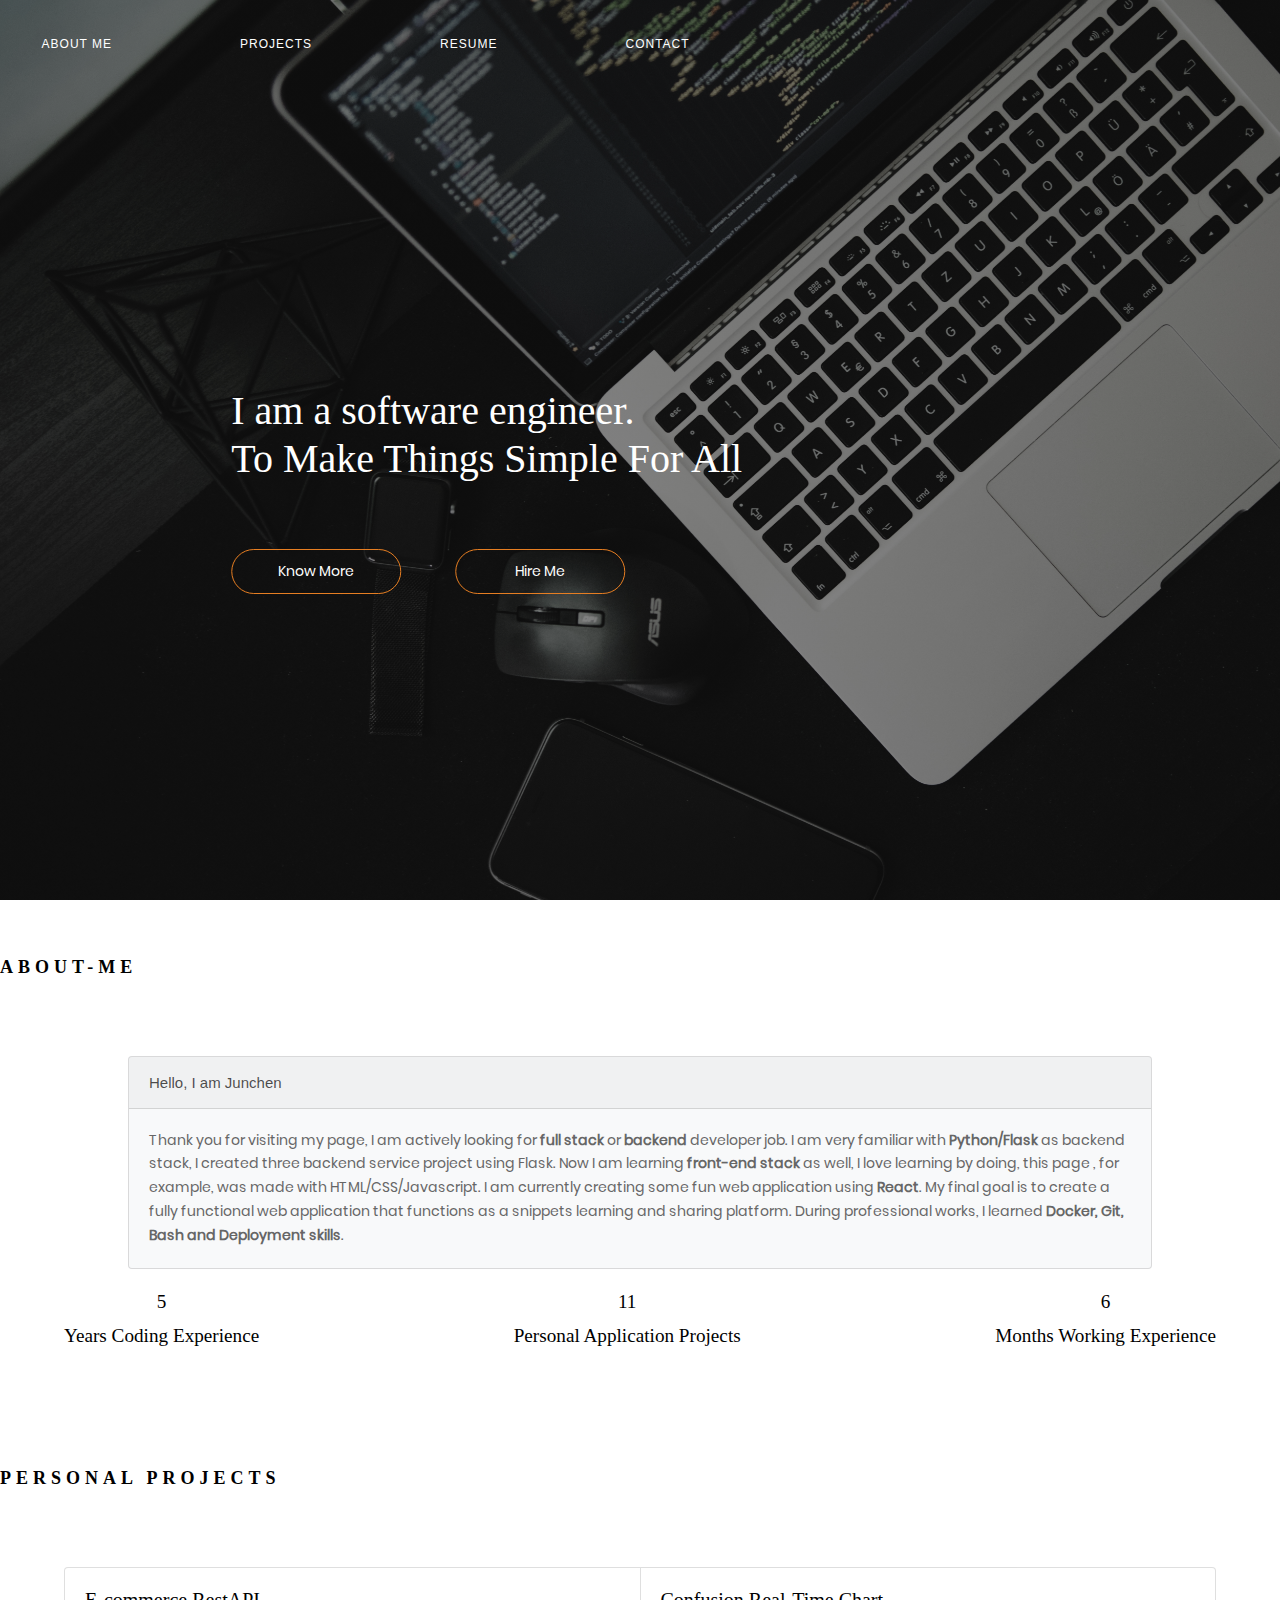
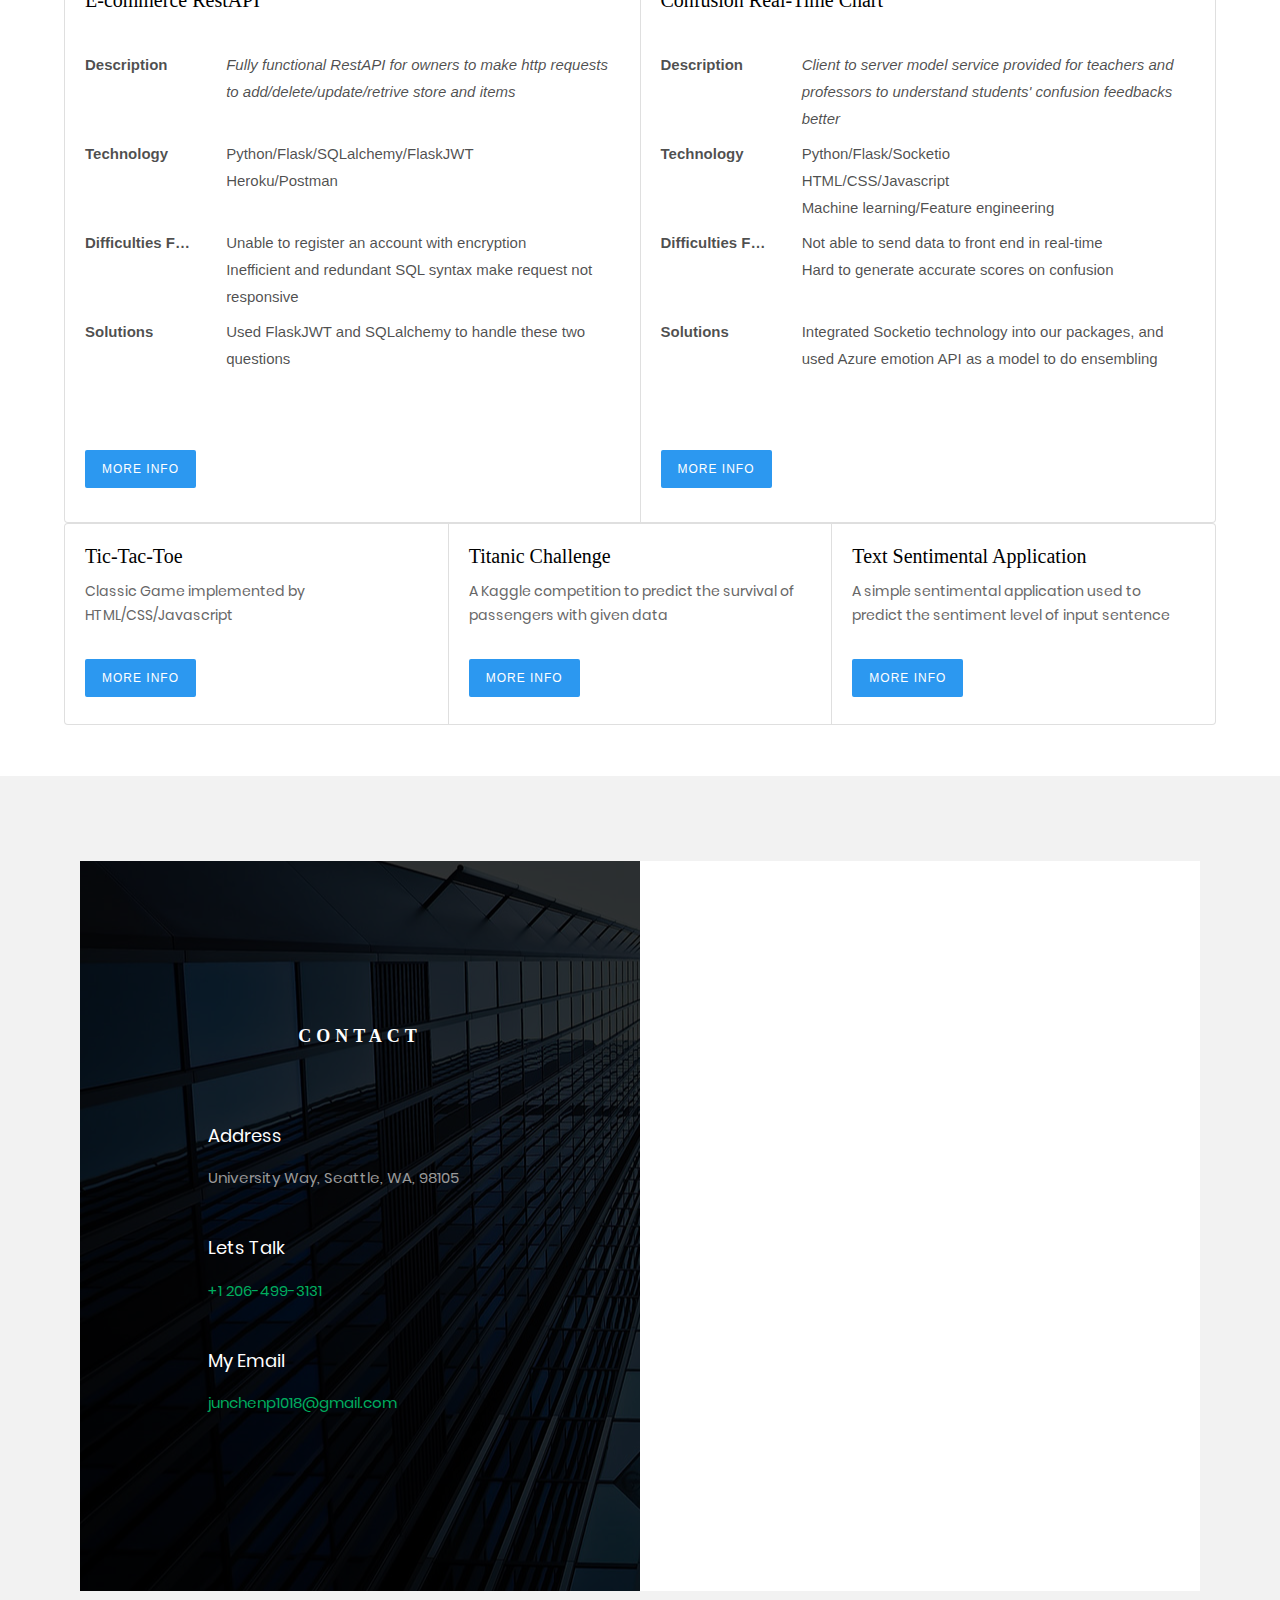
<file: index.html>
<!DOCTYPE html>
<html lang="en">
  <head>
    <meta charset="UTF-8" />
    <meta name="viewport" content="width=device-width, initial-scale=1.0" />
    <meta http-equiv="X-UA-Compatible" content="ie=edge" />
    <title>Junchen's Porfolio</title>
    <link
      rel="stylesheet"
      href="https://stackpath.bootstrapcdn.com/bootstrap/4.3.1/css/bootstrap.min.css"
      integrity="sha384-ggOyR0iXCbMQv3Xipma34MD+dH/1fQ784/j6cY/iJTQUOhcWr7x9JvoRxT2MZw1T"
      crossorigin="anonymous"
    />
    <link rel="stylesheet" type="text/css" href="css/util.css" />
    <link rel="stylesheet" type="text/css" href="css/main.css" />
    <link rel="stylesheet" href="./css/style_vendor.css" />
    <link rel="stylesheet" href="./css/Grid.css" />
    <link rel="stylesheet" href="./css/style.css" />
  </head>
  <body>
    <header>
      <div class="navigation-bar">
        <div class="page-btn">
          <a class="btn btn-me" href="#about-me">About Me</a>
          <a class="btn btn-project" href="#projects">Projects</a>
          <a
            class="btn btn-resume"
            href="./download/JunchenPan_ExtraHop_Resume.pdf"
            target="_blank"
            >Resume</a
          >
          <a class="btn btn-home" href="#contact">Contact</a>
        </div>
        <ul class="social">
          <li>
            <a
              href="https://www.linkedin.com/in/jcp18"
              class="card-icon-link"
              target="_blank"
            >
              <i class="fab fa-linkedin"></i>
            </a>
          </li>
          <li>
            <a href="#" class="card-icon-link">
              <i class="fab fa-instagram"></i>
            </a>
          </li>
          <li>
            <a
              href="https://github.com/HuskyDanny"
              class="card-icon-link"
              target="_blank"
            >
              <i class="fab fa-github"></i>
            </a>
          </li>
          <li>
            <a
              href="https://www.kaggle.com/junchp"
              class="card-icon-link"
              target="_blank"
            >
              <i class="fab fa-kaggle"></i>
            </a>
          </li>
        </ul>
      </div>
      <div class="text-box">
        <h1>I am a software engineer. <br />To Make Things Simple For All</h1>
        <div class="more">
          <a class="hbtn know-more" href="#about-me">Know More</a>
          <a class="hbtn hire-me" href="#contact">Hire Me</a>
        </div>
      </div>
    </header>

    <section class="block" id="about-me">
      <h1 class="colorlib-heading animate-box">About-Me</h1>
      <div
        class="card bg-light mb-3"
        style="max-width:80%;margin-left:auto;margin-right:auto;"
      >
        <div class="card-header">Hello, I am Junchen</div>
        <div class="card-body">
          <p class="card-text">
            Thank you for visiting my page, I am actively looking for
            <strong>full stack</strong> or <strong>backend</strong> developer
            job. I am very familiar with <strong>Python/Flask</strong> as
            backend stack, I created three backend service project using Flask.
            Now I am learning <strong>front-end stack</strong> as well, I love
            learning by doing, this page , for example, was made with
            HTML/CSS/Javascript. I am currently creating some fun web
            application using <strong>React</strong>. My final goal is to create
            a fully functional web application that functions as a snippets
            learning and sharing platform. During professional works, I learned
            <strong>Docker, Git, Bash and Deployment skills</strong>.
          </p>
        </div>
      </div>
      <div class="tag">
        <div class="parts part1" style="font-size:1.5vw;">
          <span>
            <span> 5</span> <br />
            Years Coding Experience
          </span>
          <br />
          <i class="fa fa-laptop"></i>
        </div>
        <div class="parts part2" style="font-size:1.5vw;">
          <span>
            <span>11</span> <br />
            Personal Application Projects
          </span>
          <br />
          <i class="fa fa-network-wired"></i>
        </div>
        <div class="parts part3" style="font-size:1.5vw;">
          <span>
            <span>6</span> <br />
            Months Working Experience
          </span>
          <br />
          <i class="fa fa-clone"></i>
        </div>
      </div>
    </section>

    <section class="block" id="projects">
      <h1 class="colorlib-heading animate-box">Personal Projects</h1>
      <div class="card-group">
        <div class="card">
          <div class="card-body">
            <h5 class="card-title">E-commerce RestAPI</h5>
            <br />
            <dl class="row">
              <dt class="col-sm-3">Description</dt>
              <dd class="col-sm-9">
                <em
                  >Fully functional RestAPI for owners to make http requests to
                  add/delete/update/retrive store and items
                  <br />
                  <br />
                </em>
              </dd>

              <dt class="col-sm-3">Technology</dt>
              <dd class="col-sm-9">
                <ul>
                  <li>Python/Flask/SQLalchemy/FlaskJWT</li>
                  <li>Heroku/Postman</li>
                  <br />
                </ul>
              </dd>

              <dt class="col-sm-3 text-truncate">Difficulties Faced</dt>
              <dd class="col-sm-9">
                <ul>
                  <li>Unable to register an account with encryption</li>
                  <li>
                    Inefficient and redundant SQL syntax make request not
                    responsive
                  </li>
                </ul>
              </dd>

              <dt class="col-sm-3">Solutions</dt>
              <dd class="col-sm-9">
                Used FlaskJWT and SQLalchemy to handle these two questions
                <br />
                <br />
              </dd>
            </dl>

            <button
              type="button"
              class="btn btn-primary"
              data-toggle="button"
              aria-pressed="false"
              autocomplete="off"
              onclick="window.location.href = 'https://github.com/HuskyDanny/Rest_API_Store-Items';"
            >
              More Info
            </button>
          </div>
        </div>

        <div class="card">
          <div class="card-body">
            <h5 class="card-title">Confusion Real-Time Chart</h5>
            <br />
            <dl class="row">
              <dt class="col-sm-3">Description</dt>
              <dd class="col-sm-9">
                <em
                  >Client to server model service provided for teachers and
                  professors to understand students' confusion feedbacks better
                </em>
              </dd>

              <dt class="col-sm-3">Technology</dt>
              <dd class="col-sm-9">
                <ul>
                  <li>Python/Flask/Socketio</li>
                  <li>HTML/CSS/Javascript</li>
                  <li>Machine learning/Feature engineering</li>
                </ul>
              </dd>

              <dt class="col-sm-3 text-truncate">Difficulties Faced</dt>
              <dd class="col-sm-9">
                <ul>
                  <li>Not able to send data to front end in real-time</li>
                  <li>Hard to generate accurate scores on confusion</li>
                  <br />
                </ul>
              </dd>

              <dt class="col-sm-3">Solutions</dt>
              <dd class="col-sm-9">
                Integrated Socketio technology into our packages, and used Azure
                emotion API as a model to do ensembling
                <br />
                <br />
              </dd>
            </dl>

            <button
              type="button"
              class="btn btn-primary"
              data-toggle="button"
              aria-pressed="false"
              autocomplete="off"
              onclick="window.location.href = 'https://github.com/HuskyDanny/Real-Time-Perplexity-Level-Monitoring';"
            >
              More Info
            </button>
          </div>
        </div>
      </div>
      <div class="card-group">
        <div class="card">
          <div class="card-body">
            <h5 class="card-title">Tic-Tac-Toe</h5>
            <p class="card-text">
              Classic Game implemented by HTML/CSS/Javascript
            </p>
            <p class="card-text"></p>

            <button
              type="button"
              class="btn btn-primary"
              data-toggle="button"
              aria-pressed="false"
              autocomplete="off"
              onclick="window.location.href = 'https://github.com/HuskyDanny/tic-tac-toe';"
            >
              More Info
            </button>
          </div>
        </div>
        <div class="card">
          <div class="card-body" id="card-1">
            <h5 class="card-title">Titanic Challenge</h5>
            <p class="card-text">
              A Kaggle competition to predict the survival of passengers with
              given data
            </p>

            <button
              type="button"
              class="btn btn-primary"
              data-toggle="button"
              aria-pressed="false"
              autocomplete="off"
              onclick="window.location.href = './download/Titanic_Challenge.pdf'"
            >
              More Info
            </button>
          </div>
        </div>
        <div class="card">
          <div class="card-body">
            <h5 class="card-title">Text Sentimental Application</h5>
            <p class="card-text">
              A simple sentimental application used to predict the sentiment
              level of input sentence
            </p>
            <p class="card-text"></p>

            <button
              type="button"
              class="btn btn-primary"
              data-toggle="button"
              aria-pressed="false"
              autocomplete="off"
              onclick="window.location.href = 'http://junchenpan.pythonanywhere.com/';"
            >
              More Info
            </button>
          </div>
        </div>
      </div>
    </section>
    <footer class="container-contact100" id="contact">
      <div class="wrap-contact100">
        <form class="contact100-form validate-form">
          <iframe
            src="https://docs.google.com/forms/d/e/1FAIpQLSdK7UJHjorz4khM-fNQn686cd1FUlSZ0jYEufrYnO3LLbulqw/viewform?embedded=true"
            width="640"
            height="611"
            frameborder="0"
            marginheight="0"
            marginwidth="0"
            >Loading...</iframe
          >
        </form>

        <div
          class="contact100-more flex-col-c-m"
          style="background-image: url('images/bg-01.jpg');"
        >
          <h1 class="colorlib-heading animate-box">Contact</h1>
          <div class="flex-w size1 p-b-47">
            <div class="txt1 p-r-25">
              <span class="lnr lnr-map-marker"></span>
            </div>

            <div class="flex-col size2">
              <span class="txt1 p-b-20">
                Address
              </span>

              <span class="txt2">
                University Way, Seattle, WA, 98105
              </span>
            </div>
          </div>

          <div class="dis-flex size1 p-b-47">
            <div class="txt1 p-r-25">
              <span class="lnr lnr-phone-handset"></span>
            </div>

            <div class="flex-col size2">
              <span class="txt1 p-b-20">
                Lets Talk
              </span>

              <span class="txt3">
                +1 206-499-3131
              </span>
            </div>
          </div>

          <div class="dis-flex size1 p-b-47">
            <div class="txt1 p-r-25">
              <span class="lnr lnr-envelope"></span>
            </div>

            <div class="flex-col size2">
              <span class="txt1 p-b-20">
                My Email
              </span>

              <span class="txt3">
                junchenp1018@gmail.com
              </span>
            </div>
          </div>
        </div>
      </div>
    </footer>

    <link
      rel="stylesheet"
      href="https://use.fontawesome.com/releases/v5.8.1/css/all.css"
      integrity="sha384-50oBUHEmvpQ+1lW4y57PTFmhCaXp0ML5d60M1M7uH2+nqUivzIebhndOJK28anvf"
      crossorigin="anonymous"
    />
    <link
      href="https://fonts.googleapis.com/css?family=Lato:300|Montserrat:100"
      rel="stylesheet"
    />
  </body>
</html>
</file>
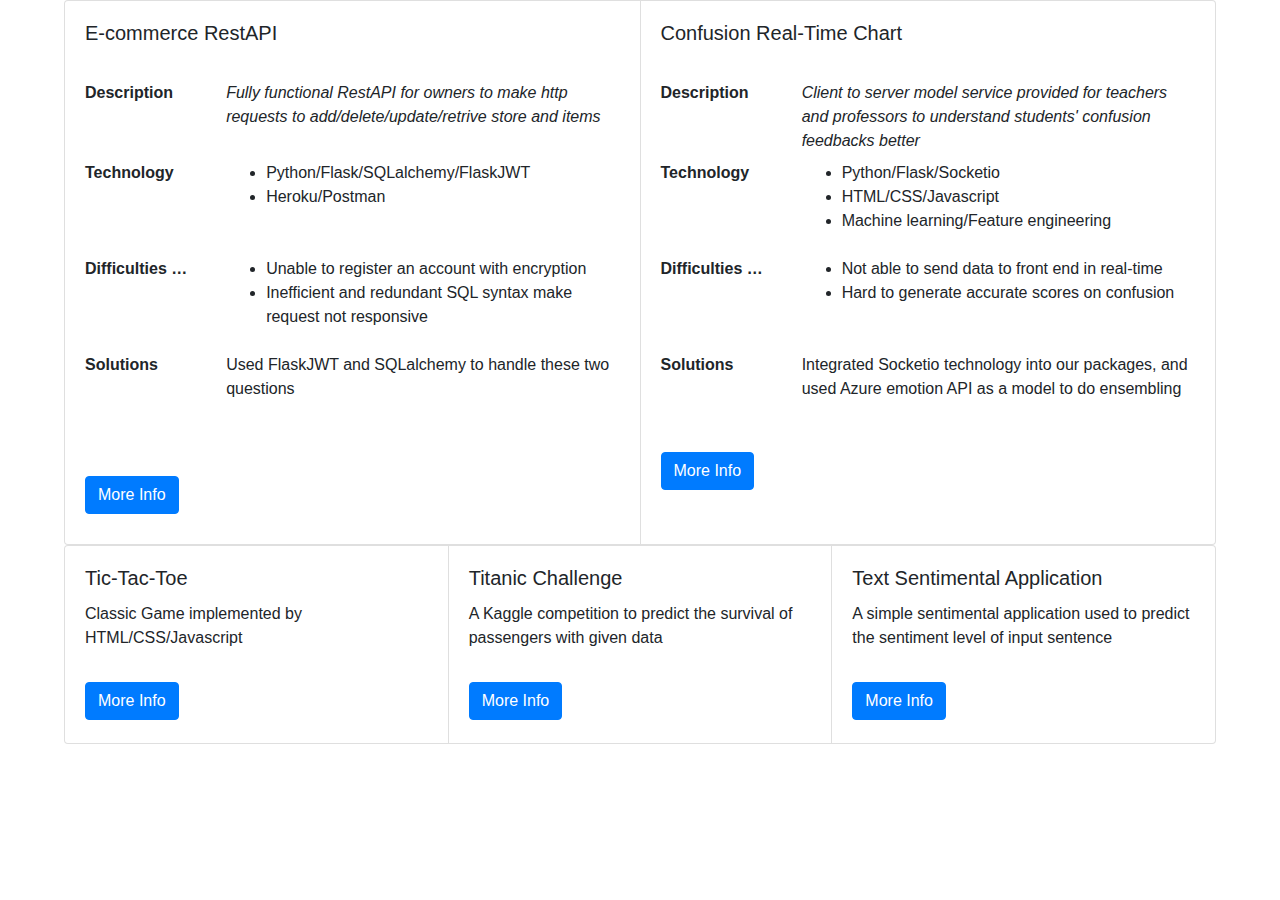
<file: index_test.html>
<!DOCTYPE html>
<html lang="en">
  <head>
    <meta charset="UTF-8" />
    <meta name="viewport" content="width=device-width, initial-scale=1.0" />
    <meta http-equiv="X-UA-Compatible" content="ie=edge" />
    <link
      rel="stylesheet"
      href="https://stackpath.bootstrapcdn.com/bootstrap/4.3.1/css/bootstrap.min.css"
      integrity="sha384-ggOyR0iXCbMQv3Xipma34MD+dH/1fQ784/j6cY/iJTQUOhcWr7x9JvoRxT2MZw1T"
      crossorigin="anonymous"
    />
    <link rel="stylesheet" href="./css/style.css" />
    <title>Document</title>
  </head>
  <body>
    <div class="card-group">
      <div class="card">
        <div class="card-body">
          <h5 class="card-title">E-commerce RestAPI</h5>
          <br />
          <dl class="row">
            <dt class="col-sm-3">Description</dt>
            <dd class="col-sm-9">
              <em
                >Fully functional RestAPI for owners to make http requests to
                add/delete/update/retrive store and items
                <br />
                <br />
              </em>
            </dd>

            <dt class="col-sm-3">Technology</dt>
            <dd class="col-sm-9">
              <ul>
                <li>Python/Flask/SQLalchemy/FlaskJWT</li>
                <li>Heroku/Postman</li>
                <br />
              </ul>
            </dd>

            <dt class="col-sm-3 text-truncate">Difficulties Faced</dt>
            <dd class="col-sm-9">
              <ul>
                <li>Unable to register an account with encryption</li>
                <li>
                  Inefficient and redundant SQL syntax make request not
                  responsive
                </li>
              </ul>
            </dd>

            <dt class="col-sm-3">Solutions</dt>
            <dd class="col-sm-9">
              Used FlaskJWT and SQLalchemy to handle these two questions
              <br />
              <br />
            </dd>
          </dl>

          <button
            type="button"
            class="btn btn-primary"
            data-toggle="button"
            aria-pressed="false"
            autocomplete="off"
            onclick="window.location.href = 'https://github.com/HuskyDanny/Rest_API_Store-Items';"
          >
            More Info
          </button>
        </div>
      </div>

      <div class="card">
        <div class="card-body">
          <h5 class="card-title">Confusion Real-Time Chart</h5>
          <br />
          <dl class="row">
            <dt class="col-sm-3">Description</dt>
            <dd class="col-sm-9">
              <em
                >Client to server model service provided for teachers and
                professors to understand students' confusion feedbacks better
              </em>
            </dd>

            <dt class="col-sm-3">Technology</dt>
            <dd class="col-sm-9">
              <ul>
                <li>Python/Flask/Socketio</li>
                <li>HTML/CSS/Javascript</li>
                <li>Machine learning/Feature engineering</li>
              </ul>
            </dd>

            <dt class="col-sm-3 text-truncate">Difficulties Faced</dt>
            <dd class="col-sm-9">
              <ul>
                <li>Not able to send data to front end in real-time</li>
                <li>Hard to generate accurate scores on confusion</li>
                <br />
              </ul>
            </dd>

            <dt class="col-sm-3">Solutions</dt>
            <dd class="col-sm-9">
              Integrated Socketio technology into our packages, and used Azure
              emotion API as a model to do ensembling
            </dd>
          </dl>

          <button
            type="button"
            class="btn btn-primary"
            data-toggle="button"
            aria-pressed="false"
            autocomplete="off"
            onclick="window.location.href = 'https://github.com/HuskyDanny/Real-Time-Perplexity-Level-Monitoring';"
          >
            More Info
          </button>
        </div>
      </div>
    </div>
    <div class="card-group">
      <div class="card">
        <div class="card-body">
          <h5 class="card-title">Tic-Tac-Toe</h5>
          <p class="card-text">
            Classic Game implemented by HTML/CSS/Javascript
          </p>
          <p class="card-text"></p>

          <button
            type="button"
            class="btn btn-primary"
            data-toggle="button"
            aria-pressed="false"
            autocomplete="off"
            onclick="window.location.href = 'https://github.com/HuskyDanny/tic-tac-toe';"
          >
            More Info
          </button>
        </div>
      </div>
      <div class="card">
        <div class="card-body" id="card-1">
          <h5 class="card-title">Titanic Challenge</h5>
          <p class="card-text">
            A Kaggle competition to predict the survival of passengers with
            given data
          </p>

          <button
            type="button"
            class="btn btn-primary"
            data-toggle="button"
            aria-pressed="false"
            autocomplete="off"
            onclick="window.location.href = './download/Titanic_Challenge.pdf'"
          >
            More Info
          </button>
        </div>
      </div>
      <div class="card">
        <div class="card-body">
          <h5 class="card-title">Text Sentimental Application</h5>
          <p class="card-text">
            A simple sentimental application used to predict the sentiment level
            of input sentence
          </p>
          <p class="card-text"></p>

          <button
            type="button"
            class="btn btn-primary"
            data-toggle="button"
            aria-pressed="false"
            autocomplete="off"
            onclick="window.location.href = 'http://junchenpan.pythonanywhere.com/';"
          >
            More Info
          </button>
        </div>
      </div>
    </div>
  </body>
</html>
</file>
<file: css/util.css>
/*[ FONT SIZE ]
///////////////////////////////////////////////////////////
*/
.fs-1 {font-size: 1px;}
.fs-2 {font-size: 2px;}
.fs-3 {font-size: 3px;}
.fs-4 {font-size: 4px;}
.fs-5 {font-size: 5px;}
.fs-6 {font-size: 6px;}
.fs-7 {font-size: 7px;}
.fs-8 {font-size: 8px;}
.fs-9 {font-size: 9px;}
.fs-10 {font-size: 10px;}
.fs-11 {font-size: 11px;}
.fs-12 {font-size: 12px;}
.fs-13 {font-size: 13px;}
.fs-14 {font-size: 14px;}
.fs-15 {font-size: 15px;}
.fs-16 {font-size: 16px;}
.fs-17 {font-size: 17px;}
.fs-18 {font-size: 18px;}
.fs-19 {font-size: 19px;}
.fs-20 {font-size: 20px;}
.fs-21 {font-size: 21px;}
.fs-22 {font-size: 22px;}
.fs-23 {font-size: 23px;}
.fs-24 {font-size: 24px;}
.fs-25 {font-size: 25px;}
.fs-26 {font-size: 26px;}
.fs-27 {font-size: 27px;}
.fs-28 {font-size: 28px;}
.fs-29 {font-size: 29px;}
.fs-30 {font-size: 30px;}
.fs-31 {font-size: 31px;}
.fs-32 {font-size: 32px;}
.fs-33 {font-size: 33px;}
.fs-34 {font-size: 34px;}
.fs-35 {font-size: 35px;}
.fs-36 {font-size: 36px;}
.fs-37 {font-size: 37px;}
.fs-38 {font-size: 38px;}
.fs-39 {font-size: 39px;}
.fs-40 {font-size: 40px;}
.fs-41 {font-size: 41px;}
.fs-42 {font-size: 42px;}
.fs-43 {font-size: 43px;}
.fs-44 {font-size: 44px;}
.fs-45 {font-size: 45px;}
.fs-46 {font-size: 46px;}
.fs-47 {font-size: 47px;}
.fs-48 {font-size: 48px;}
.fs-49 {font-size: 49px;}
.fs-50 {font-size: 50px;}
.fs-51 {font-size: 51px;}
.fs-52 {font-size: 52px;}
.fs-53 {font-size: 53px;}
.fs-54 {font-size: 54px;}
.fs-55 {font-size: 55px;}
.fs-56 {font-size: 56px;}
.fs-57 {font-size: 57px;}
.fs-58 {font-size: 58px;}
.fs-59 {font-size: 59px;}
.fs-60 {font-size: 60px;}
.fs-61 {font-size: 61px;}
.fs-62 {font-size: 62px;}
.fs-63 {font-size: 63px;}
.fs-64 {font-size: 64px;}
.fs-65 {font-size: 65px;}
.fs-66 {font-size: 66px;}
.fs-67 {font-size: 67px;}
.fs-68 {font-size: 68px;}
.fs-69 {font-size: 69px;}
.fs-70 {font-size: 70px;}
.fs-71 {font-size: 71px;}
.fs-72 {font-size: 72px;}
.fs-73 {font-size: 73px;}
.fs-74 {font-size: 74px;}
.fs-75 {font-size: 75px;}
.fs-76 {font-size: 76px;}
.fs-77 {font-size: 77px;}
.fs-78 {font-size: 78px;}
.fs-79 {font-size: 79px;}
.fs-80 {font-size: 80px;}
.fs-81 {font-size: 81px;}
.fs-82 {font-size: 82px;}
.fs-83 {font-size: 83px;}
.fs-84 {font-size: 84px;}
.fs-85 {font-size: 85px;}
.fs-86 {font-size: 86px;}
.fs-87 {font-size: 87px;}
.fs-88 {font-size: 88px;}
.fs-89 {font-size: 89px;}
.fs-90 {font-size: 90px;}
.fs-91 {font-size: 91px;}
.fs-92 {font-size: 92px;}
.fs-93 {font-size: 93px;}
.fs-94 {font-size: 94px;}
.fs-95 {font-size: 95px;}
.fs-96 {font-size: 96px;}
.fs-97 {font-size: 97px;}
.fs-98 {font-size: 98px;}
.fs-99 {font-size: 99px;}
.fs-100 {font-size: 100px;}
.fs-101 {font-size: 101px;}
.fs-102 {font-size: 102px;}
.fs-103 {font-size: 103px;}
.fs-104 {font-size: 104px;}
.fs-105 {font-size: 105px;}
.fs-106 {font-size: 106px;}
.fs-107 {font-size: 107px;}
.fs-108 {font-size: 108px;}
.fs-109 {font-size: 109px;}
.fs-110 {font-size: 110px;}
.fs-111 {font-size: 111px;}
.fs-112 {font-size: 112px;}
.fs-113 {font-size: 113px;}
.fs-114 {font-size: 114px;}
.fs-115 {font-size: 115px;}
.fs-116 {font-size: 116px;}
.fs-117 {font-size: 117px;}
.fs-118 {font-size: 118px;}
.fs-119 {font-size: 119px;}
.fs-120 {font-size: 120px;}
.fs-121 {font-size: 121px;}
.fs-122 {font-size: 122px;}
.fs-123 {font-size: 123px;}
.fs-124 {font-size: 124px;}
.fs-125 {font-size: 125px;}
.fs-126 {font-size: 126px;}
.fs-127 {font-size: 127px;}
.fs-128 {font-size: 128px;}
.fs-129 {font-size: 129px;}
.fs-130 {font-size: 130px;}
.fs-131 {font-size: 131px;}
.fs-132 {font-size: 132px;}
.fs-133 {font-size: 133px;}
.fs-134 {font-size: 134px;}
.fs-135 {font-size: 135px;}
.fs-136 {font-size: 136px;}
.fs-137 {font-size: 137px;}
.fs-138 {font-size: 138px;}
.fs-139 {font-size: 139px;}
.fs-140 {font-size: 140px;}
.fs-141 {font-size: 141px;}
.fs-142 {font-size: 142px;}
.fs-143 {font-size: 143px;}
.fs-144 {font-size: 144px;}
.fs-145 {font-size: 145px;}
.fs-146 {font-size: 146px;}
.fs-147 {font-size: 147px;}
.fs-148 {font-size: 148px;}
.fs-149 {font-size: 149px;}
.fs-150 {font-size: 150px;}
.fs-151 {font-size: 151px;}
.fs-152 {font-size: 152px;}
.fs-153 {font-size: 153px;}
.fs-154 {font-size: 154px;}
.fs-155 {font-size: 155px;}
.fs-156 {font-size: 156px;}
.fs-157 {font-size: 157px;}
.fs-158 {font-size: 158px;}
.fs-159 {font-size: 159px;}
.fs-160 {font-size: 160px;}
.fs-161 {font-size: 161px;}
.fs-162 {font-size: 162px;}
.fs-163 {font-size: 163px;}
.fs-164 {font-size: 164px;}
.fs-165 {font-size: 165px;}
.fs-166 {font-size: 166px;}
.fs-167 {font-size: 167px;}
.fs-168 {font-size: 168px;}
.fs-169 {font-size: 169px;}
.fs-170 {font-size: 170px;}
.fs-171 {font-size: 171px;}
.fs-172 {font-size: 172px;}
.fs-173 {font-size: 173px;}
.fs-174 {font-size: 174px;}
.fs-175 {font-size: 175px;}
.fs-176 {font-size: 176px;}
.fs-177 {font-size: 177px;}
.fs-178 {font-size: 178px;}
.fs-179 {font-size: 179px;}
.fs-180 {font-size: 180px;}
.fs-181 {font-size: 181px;}
.fs-182 {font-size: 182px;}
.fs-183 {font-size: 183px;}
.fs-184 {font-size: 184px;}
.fs-185 {font-size: 185px;}
.fs-186 {font-size: 186px;}
.fs-187 {font-size: 187px;}
.fs-188 {font-size: 188px;}
.fs-189 {font-size: 189px;}
.fs-190 {font-size: 190px;}
.fs-191 {font-size: 191px;}
.fs-192 {font-size: 192px;}
.fs-193 {font-size: 193px;}
.fs-194 {font-size: 194px;}
.fs-195 {font-size: 195px;}
.fs-196 {font-size: 196px;}
.fs-197 {font-size: 197px;}
.fs-198 {font-size: 198px;}
.fs-199 {font-size: 199px;}
.fs-200 {font-size: 200px;}

/*[ PADDING ]
///////////////////////////////////////////////////////////
*/
.p-t-0 {padding-top: 0px;}
.p-t-1 {padding-top: 1px;}
.p-t-2 {padding-top: 2px;}
.p-t-3 {padding-top: 3px;}
.p-t-4 {padding-top: 4px;}
.p-t-5 {padding-top: 5px;}
.p-t-6 {padding-top: 6px;}
.p-t-7 {padding-top: 7px;}
.p-t-8 {padding-top: 8px;}
.p-t-9 {padding-top: 9px;}
.p-t-10 {padding-top: 10px;}
.p-t-11 {padding-top: 11px;}
.p-t-12 {padding-top: 12px;}
.p-t-13 {padding-top: 13px;}
.p-t-14 {padding-top: 14px;}
.p-t-15 {padding-top: 15px;}
.p-t-16 {padding-top: 16px;}
.p-t-17 {padding-top: 17px;}
.p-t-18 {padding-top: 18px;}
.p-t-19 {padding-top: 19px;}
.p-t-20 {padding-top: 20px;}
.p-t-21 {padding-top: 21px;}
.p-t-22 {padding-top: 22px;}
.p-t-23 {padding-top: 23px;}
.p-t-24 {padding-top: 24px;}
.p-t-25 {padding-top: 25px;}
.p-t-26 {padding-top: 26px;}
.p-t-27 {padding-top: 27px;}
.p-t-28 {padding-top: 28px;}
.p-t-29 {padding-top: 29px;}
.p-t-30 {padding-top: 30px;}
.p-t-31 {padding-top: 31px;}
.p-t-32 {padding-top: 32px;}
.p-t-33 {padding-top: 33px;}
.p-t-34 {padding-top: 34px;}
.p-t-35 {padding-top: 35px;}
.p-t-36 {padding-top: 36px;}
.p-t-37 {padding-top: 37px;}
.p-t-38 {padding-top: 38px;}
.p-t-39 {padding-top: 39px;}
.p-t-40 {padding-top: 40px;}
.p-t-41 {padding-top: 41px;}
.p-t-42 {padding-top: 42px;}
.p-t-43 {padding-top: 43px;}
.p-t-44 {padding-top: 44px;}
.p-t-45 {padding-top: 45px;}
.p-t-46 {padding-top: 46px;}
.p-t-47 {padding-top: 47px;}
.p-t-48 {padding-top: 48px;}
.p-t-49 {padding-top: 49px;}
.p-t-50 {padding-top: 50px;}
.p-t-51 {padding-top: 51px;}
.p-t-52 {padding-top: 52px;}
.p-t-53 {padding-top: 53px;}
.p-t-54 {padding-top: 54px;}
.p-t-55 {padding-top: 55px;}
.p-t-56 {padding-top: 56px;}
.p-t-57 {padding-top: 57px;}
.p-t-58 {padding-top: 58px;}
.p-t-59 {padding-top: 59px;}
.p-t-60 {padding-top: 60px;}
.p-t-61 {padding-top: 61px;}
.p-t-62 {padding-top: 62px;}
.p-t-63 {padding-top: 63px;}
.p-t-64 {padding-top: 64px;}
.p-t-65 {padding-top: 65px;}
.p-t-66 {padding-top: 66px;}
.p-t-67 {padding-top: 67px;}
.p-t-68 {padding-top: 68px;}
.p-t-69 {padding-top: 69px;}
.p-t-70 {padding-top: 70px;}
.p-t-71 {padding-top: 71px;}
.p-t-72 {padding-top: 72px;}
.p-t-73 {padding-top: 73px;}
.p-t-74 {padding-top: 74px;}
.p-t-75 {padding-top: 75px;}
.p-t-76 {padding-top: 76px;}
.p-t-77 {padding-top: 77px;}
.p-t-78 {padding-top: 78px;}
.p-t-79 {padding-top: 79px;}
.p-t-80 {padding-top: 80px;}
.p-t-81 {padding-top: 81px;}
.p-t-82 {padding-top: 82px;}
.p-t-83 {padding-top: 83px;}
.p-t-84 {padding-top: 84px;}
.p-t-85 {padding-top: 85px;}
.p-t-86 {padding-top: 86px;}
.p-t-87 {padding-top: 87px;}
.p-t-88 {padding-top: 88px;}
.p-t-89 {padding-top: 89px;}
.p-t-90 {padding-top: 90px;}
.p-t-91 {padding-top: 91px;}
.p-t-92 {padding-top: 92px;}
.p-t-93 {padding-top: 93px;}
.p-t-94 {padding-top: 94px;}
.p-t-95 {padding-top: 95px;}
.p-t-96 {padding-top: 96px;}
.p-t-97 {padding-top: 97px;}
.p-t-98 {padding-top: 98px;}
.p-t-99 {padding-top: 99px;}
.p-t-100 {padding-top: 100px;}
.p-t-101 {padding-top: 101px;}
.p-t-102 {padding-top: 102px;}
.p-t-103 {padding-top: 103px;}
.p-t-104 {padding-top: 104px;}
.p-t-105 {padding-top: 105px;}
.p-t-106 {padding-top: 106px;}
.p-t-107 {padding-top: 107px;}
.p-t-108 {padding-top: 108px;}
.p-t-109 {padding-top: 109px;}
.p-t-110 {padding-top: 110px;}
.p-t-111 {padding-top: 111px;}
.p-t-112 {padding-top: 112px;}
.p-t-113 {padding-top: 113px;}
.p-t-114 {padding-top: 114px;}
.p-t-115 {padding-top: 115px;}
.p-t-116 {padding-top: 116px;}
.p-t-117 {padding-top: 117px;}
.p-t-118 {padding-top: 118px;}
.p-t-119 {padding-top: 119px;}
.p-t-120 {padding-top: 120px;}
.p-t-121 {padding-top: 121px;}
.p-t-122 {padding-top: 122px;}
.p-t-123 {padding-top: 123px;}
.p-t-124 {padding-top: 124px;}
.p-t-125 {padding-top: 125px;}
.p-t-126 {padding-top: 126px;}
.p-t-127 {padding-top: 127px;}
.p-t-128 {padding-top: 128px;}
.p-t-129 {padding-top: 129px;}
.p-t-130 {padding-top: 130px;}
.p-t-131 {padding-top: 131px;}
.p-t-132 {padding-top: 132px;}
.p-t-133 {padding-top: 133px;}
.p-t-134 {padding-top: 134px;}
.p-t-135 {padding-top: 135px;}
.p-t-136 {padding-top: 136px;}
.p-t-137 {padding-top: 137px;}
.p-t-138 {padding-top: 138px;}
.p-t-139 {padding-top: 139px;}
.p-t-140 {padding-top: 140px;}
.p-t-141 {padding-top: 141px;}
.p-t-142 {padding-top: 142px;}
.p-t-143 {padding-top: 143px;}
.p-t-144 {padding-top: 144px;}
.p-t-145 {padding-top: 145px;}
.p-t-146 {padding-top: 146px;}
.p-t-147 {padding-top: 147px;}
.p-t-148 {padding-top: 148px;}
.p-t-149 {padding-top: 149px;}
.p-t-150 {padding-top: 150px;}
.p-t-151 {padding-top: 151px;}
.p-t-152 {padding-top: 152px;}
.p-t-153 {padding-top: 153px;}
.p-t-154 {padding-top: 154px;}
.p-t-155 {padding-top: 155px;}
.p-t-156 {padding-top: 156px;}
.p-t-157 {padding-top: 157px;}
.p-t-158 {padding-top: 158px;}
.p-t-159 {padding-top: 159px;}
.p-t-160 {padding-top: 160px;}
.p-t-161 {padding-top: 161px;}
.p-t-162 {padding-top: 162px;}
.p-t-163 {padding-top: 163px;}
.p-t-164 {padding-top: 164px;}
.p-t-165 {padding-top: 165px;}
.p-t-166 {padding-top: 166px;}
.p-t-167 {padding-top: 167px;}
.p-t-168 {padding-top: 168px;}
.p-t-169 {padding-top: 169px;}
.p-t-170 {padding-top: 170px;}
.p-t-171 {padding-top: 171px;}
.p-t-172 {padding-top: 172px;}
.p-t-173 {padding-top: 173px;}
.p-t-174 {padding-top: 174px;}
.p-t-175 {padding-top: 175px;}
.p-t-176 {padding-top: 176px;}
.p-t-177 {padding-top: 177px;}
.p-t-178 {padding-top: 178px;}
.p-t-179 {padding-top: 179px;}
.p-t-180 {padding-top: 180px;}
.p-t-181 {padding-top: 181px;}
.p-t-182 {padding-top: 182px;}
.p-t-183 {padding-top: 183px;}
.p-t-184 {padding-top: 184px;}
.p-t-185 {padding-top: 185px;}
.p-t-186 {padding-top: 186px;}
.p-t-187 {padding-top: 187px;}
.p-t-188 {padding-top: 188px;}
.p-t-189 {padding-top: 189px;}
.p-t-190 {padding-top: 190px;}
.p-t-191 {padding-top: 191px;}
.p-t-192 {padding-top: 192px;}
.p-t-193 {padding-top: 193px;}
.p-t-194 {padding-top: 194px;}
.p-t-195 {padding-top: 195px;}
.p-t-196 {padding-top: 196px;}
.p-t-197 {padding-top: 197px;}
.p-t-198 {padding-top: 198px;}
.p-t-199 {padding-top: 199px;}
.p-t-200 {padding-top: 200px;}
.p-t-201 {padding-top: 201px;}
.p-t-202 {padding-top: 202px;}
.p-t-203 {padding-top: 203px;}
.p-t-204 {padding-top: 204px;}
.p-t-205 {padding-top: 205px;}
.p-t-206 {padding-top: 206px;}
.p-t-207 {padding-top: 207px;}
.p-t-208 {padding-top: 208px;}
.p-t-209 {padding-top: 209px;}
.p-t-210 {padding-top: 210px;}
.p-t-211 {padding-top: 211px;}
.p-t-212 {padding-top: 212px;}
.p-t-213 {padding-top: 213px;}
.p-t-214 {padding-top: 214px;}
.p-t-215 {padding-top: 215px;}
.p-t-216 {padding-top: 216px;}
.p-t-217 {padding-top: 217px;}
.p-t-218 {padding-top: 218px;}
.p-t-219 {padding-top: 219px;}
.p-t-220 {padding-top: 220px;}
.p-t-221 {padding-top: 221px;}
.p-t-222 {padding-top: 222px;}
.p-t-223 {padding-top: 223px;}
.p-t-224 {padding-top: 224px;}
.p-t-225 {padding-top: 225px;}
.p-t-226 {padding-top: 226px;}
.p-t-227 {padding-top: 227px;}
.p-t-228 {padding-top: 228px;}
.p-t-229 {padding-top: 229px;}
.p-t-230 {padding-top: 230px;}
.p-t-231 {padding-top: 231px;}
.p-t-232 {padding-top: 232px;}
.p-t-233 {padding-top: 233px;}
.p-t-234 {padding-top: 234px;}
.p-t-235 {padding-top: 235px;}
.p-t-236 {padding-top: 236px;}
.p-t-237 {padding-top: 237px;}
.p-t-238 {padding-top: 238px;}
.p-t-239 {padding-top: 239px;}
.p-t-240 {padding-top: 240px;}
.p-t-241 {padding-top: 241px;}
.p-t-242 {padding-top: 242px;}
.p-t-243 {padding-top: 243px;}
.p-t-244 {padding-top: 244px;}
.p-t-245 {padding-top: 245px;}
.p-t-246 {padding-top: 246px;}
.p-t-247 {padding-top: 247px;}
.p-t-248 {padding-top: 248px;}
.p-t-249 {padding-top: 249px;}
.p-t-250 {padding-top: 250px;}
.p-b-0 {padding-bottom: 0px;}
.p-b-1 {padding-bottom: 1px;}
.p-b-2 {padding-bottom: 2px;}
.p-b-3 {padding-bottom: 3px;}
.p-b-4 {padding-bottom: 4px;}
.p-b-5 {padding-bottom: 5px;}
.p-b-6 {padding-bottom: 6px;}
.p-b-7 {padding-bottom: 7px;}
.p-b-8 {padding-bottom: 8px;}
.p-b-9 {padding-bottom: 9px;}
.p-b-10 {padding-bottom: 10px;}
.p-b-11 {padding-bottom: 11px;}
.p-b-12 {padding-bottom: 12px;}
.p-b-13 {padding-bottom: 13px;}
.p-b-14 {padding-bottom: 14px;}
.p-b-15 {padding-bottom: 15px;}
.p-b-16 {padding-bottom: 16px;}
.p-b-17 {padding-bottom: 17px;}
.p-b-18 {padding-bottom: 18px;}
.p-b-19 {padding-bottom: 19px;}
.p-b-20 {padding-bottom: 20px;}
.p-b-21 {padding-bottom: 21px;}
.p-b-22 {padding-bottom: 22px;}
.p-b-23 {padding-bottom: 23px;}
.p-b-24 {padding-bottom: 24px;}
.p-b-25 {padding-bottom: 25px;}
.p-b-26 {padding-bottom: 26px;}
.p-b-27 {padding-bottom: 27px;}
.p-b-28 {padding-bottom: 28px;}
.p-b-29 {padding-bottom: 29px;}
.p-b-30 {padding-bottom: 30px;}
.p-b-31 {padding-bottom: 31px;}
.p-b-32 {padding-bottom: 32px;}
.p-b-33 {padding-bottom: 33px;}
.p-b-34 {padding-bottom: 34px;}
.p-b-35 {padding-bottom: 35px;}
.p-b-36 {padding-bottom: 36px;}
.p-b-37 {padding-bottom: 37px;}
.p-b-38 {padding-bottom: 38px;}
.p-b-39 {padding-bottom: 39px;}
.p-b-40 {padding-bottom: 40px;}
.p-b-41 {padding-bottom: 41px;}
.p-b-42 {padding-bottom: 42px;}
.p-b-43 {padding-bottom: 43px;}
.p-b-44 {padding-bottom: 44px;}
.p-b-45 {padding-bottom: 45px;}
.p-b-46 {padding-bottom: 46px;}
.p-b-47 {padding-bottom: 47px;}
.p-b-48 {padding-bottom: 48px;}
.p-b-49 {padding-bottom: 49px;}
.p-b-50 {padding-bottom: 50px;}
.p-b-51 {padding-bottom: 51px;}
.p-b-52 {padding-bottom: 52px;}
.p-b-53 {padding-bottom: 53px;}
.p-b-54 {padding-bottom: 54px;}
.p-b-55 {padding-bottom: 55px;}
.p-b-56 {padding-bottom: 56px;}
.p-b-57 {padding-bottom: 57px;}
.p-b-58 {padding-bottom: 58px;}
.p-b-59 {padding-bottom: 59px;}
.p-b-60 {padding-bottom: 60px;}
.p-b-61 {padding-bottom: 61px;}
.p-b-62 {padding-bottom: 62px;}
.p-b-63 {padding-bottom: 63px;}
.p-b-64 {padding-bottom: 64px;}
.p-b-65 {padding-bottom: 65px;}
.p-b-66 {padding-bottom: 66px;}
.p-b-67 {padding-bottom: 67px;}
.p-b-68 {padding-bottom: 68px;}
.p-b-69 {padding-bottom: 69px;}
.p-b-70 {padding-bottom: 70px;}
.p-b-71 {padding-bottom: 71px;}
.p-b-72 {padding-bottom: 72px;}
.p-b-73 {padding-bottom: 73px;}
.p-b-74 {padding-bottom: 74px;}
.p-b-75 {padding-bottom: 75px;}
.p-b-76 {padding-bottom: 76px;}
.p-b-77 {padding-bottom: 77px;}
.p-b-78 {padding-bottom: 78px;}
.p-b-79 {padding-bottom: 79px;}
.p-b-80 {padding-bottom: 80px;}
.p-b-81 {padding-bottom: 81px;}
.p-b-82 {padding-bottom: 82px;}
.p-b-83 {padding-bottom: 83px;}
.p-b-84 {padding-bottom: 84px;}
.p-b-85 {padding-bottom: 85px;}
.p-b-86 {padding-bottom: 86px;}
.p-b-87 {padding-bottom: 87px;}
.p-b-88 {padding-bottom: 88px;}
.p-b-89 {padding-bottom: 89px;}
.p-b-90 {padding-bottom: 90px;}
.p-b-91 {padding-bottom: 91px;}
.p-b-92 {padding-bottom: 92px;}
.p-b-93 {padding-bottom: 93px;}
.p-b-94 {padding-bottom: 94px;}
.p-b-95 {padding-bottom: 95px;}
.p-b-96 {padding-bottom: 96px;}
.p-b-97 {padding-bottom: 97px;}
.p-b-98 {padding-bottom: 98px;}
.p-b-99 {padding-bottom: 99px;}
.p-b-100 {padding-bottom: 100px;}
.p-b-101 {padding-bottom: 101px;}
.p-b-102 {padding-bottom: 102px;}
.p-b-103 {padding-bottom: 103px;}
.p-b-104 {padding-bottom: 104px;}
.p-b-105 {padding-bottom: 105px;}
.p-b-106 {padding-bottom: 106px;}
.p-b-107 {padding-bottom: 107px;}
.p-b-108 {padding-bottom: 108px;}
.p-b-109 {padding-bottom: 109px;}
.p-b-110 {padding-bottom: 110px;}
.p-b-111 {padding-bottom: 111px;}
.p-b-112 {padding-bottom: 112px;}
.p-b-113 {padding-bottom: 113px;}
.p-b-114 {padding-bottom: 114px;}
.p-b-115 {padding-bottom: 115px;}
.p-b-116 {padding-bottom: 116px;}
.p-b-117 {padding-bottom: 117px;}
.p-b-118 {padding-bottom: 118px;}
.p-b-119 {padding-bottom: 119px;}
.p-b-120 {padding-bottom: 120px;}
.p-b-121 {padding-bottom: 121px;}
.p-b-122 {padding-bottom: 122px;}
.p-b-123 {padding-bottom: 123px;}
.p-b-124 {padding-bottom: 124px;}
.p-b-125 {padding-bottom: 125px;}
.p-b-126 {padding-bottom: 126px;}
.p-b-127 {padding-bottom: 127px;}
.p-b-128 {padding-bottom: 128px;}
.p-b-129 {padding-bottom: 129px;}
.p-b-130 {padding-bottom: 130px;}
.p-b-131 {padding-bottom: 131px;}
.p-b-132 {padding-bottom: 132px;}
.p-b-133 {padding-bottom: 133px;}
.p-b-134 {padding-bottom: 134px;}
.p-b-135 {padding-bottom: 135px;}
.p-b-136 {padding-bottom: 136px;}
.p-b-137 {padding-bottom: 137px;}
.p-b-138 {padding-bottom: 138px;}
.p-b-139 {padding-bottom: 139px;}
.p-b-140 {padding-bottom: 140px;}
.p-b-141 {padding-bottom: 141px;}
.p-b-142 {padding-bottom: 142px;}
.p-b-143 {padding-bottom: 143px;}
.p-b-144 {padding-bottom: 144px;}
.p-b-145 {padding-bottom: 145px;}
.p-b-146 {padding-bottom: 146px;}
.p-b-147 {padding-bottom: 147px;}
.p-b-148 {padding-bottom: 148px;}
.p-b-149 {padding-bottom: 149px;}
.p-b-150 {padding-bottom: 150px;}
.p-b-151 {padding-bottom: 151px;}
.p-b-152 {padding-bottom: 152px;}
.p-b-153 {padding-bottom: 153px;}
.p-b-154 {padding-bottom: 154px;}
.p-b-155 {padding-bottom: 155px;}
.p-b-156 {padding-bottom: 156px;}
.p-b-157 {padding-bottom: 157px;}
.p-b-158 {padding-bottom: 158px;}
.p-b-159 {padding-bottom: 159px;}
.p-b-160 {padding-bottom: 160px;}
.p-b-161 {padding-bottom: 161px;}
.p-b-162 {padding-bottom: 162px;}
.p-b-163 {padding-bottom: 163px;}
.p-b-164 {padding-bottom: 164px;}
.p-b-165 {padding-bottom: 165px;}
.p-b-166 {padding-bottom: 166px;}
.p-b-167 {padding-bottom: 167px;}
.p-b-168 {padding-bottom: 168px;}
.p-b-169 {padding-bottom: 169px;}
.p-b-170 {padding-bottom: 170px;}
.p-b-171 {padding-bottom: 171px;}
.p-b-172 {padding-bottom: 172px;}
.p-b-173 {padding-bottom: 173px;}
.p-b-174 {padding-bottom: 174px;}
.p-b-175 {padding-bottom: 175px;}
.p-b-176 {padding-bottom: 176px;}
.p-b-177 {padding-bottom: 177px;}
.p-b-178 {padding-bottom: 178px;}
.p-b-179 {padding-bottom: 179px;}
.p-b-180 {padding-bottom: 180px;}
.p-b-181 {padding-bottom: 181px;}
.p-b-182 {padding-bottom: 182px;}
.p-b-183 {padding-bottom: 183px;}
.p-b-184 {padding-bottom: 184px;}
.p-b-185 {padding-bottom: 185px;}
.p-b-186 {padding-bottom: 186px;}
.p-b-187 {padding-bottom: 187px;}
.p-b-188 {padding-bottom: 188px;}
.p-b-189 {padding-bottom: 189px;}
.p-b-190 {padding-bottom: 190px;}
.p-b-191 {padding-bottom: 191px;}
.p-b-192 {padding-bottom: 192px;}
.p-b-193 {padding-bottom: 193px;}
.p-b-194 {padding-bottom: 194px;}
.p-b-195 {padding-bottom: 195px;}
.p-b-196 {padding-bottom: 196px;}
.p-b-197 {padding-bottom: 197px;}
.p-b-198 {padding-bottom: 198px;}
.p-b-199 {padding-bottom: 199px;}
.p-b-200 {padding-bottom: 200px;}
.p-b-201 {padding-bottom: 201px;}
.p-b-202 {padding-bottom: 202px;}
.p-b-203 {padding-bottom: 203px;}
.p-b-204 {padding-bottom: 204px;}
.p-b-205 {padding-bottom: 205px;}
.p-b-206 {padding-bottom: 206px;}
.p-b-207 {padding-bottom: 207px;}
.p-b-208 {padding-bottom: 208px;}
.p-b-209 {padding-bottom: 209px;}
.p-b-210 {padding-bottom: 210px;}
.p-b-211 {padding-bottom: 211px;}
.p-b-212 {padding-bottom: 212px;}
.p-b-213 {padding-bottom: 213px;}
.p-b-214 {padding-bottom: 214px;}
.p-b-215 {padding-bottom: 215px;}
.p-b-216 {padding-bottom: 216px;}
.p-b-217 {padding-bottom: 217px;}
.p-b-218 {padding-bottom: 218px;}
.p-b-219 {padding-bottom: 219px;}
.p-b-220 {padding-bottom: 220px;}
.p-b-221 {padding-bottom: 221px;}
.p-b-222 {padding-bottom: 222px;}
.p-b-223 {padding-bottom: 223px;}
.p-b-224 {padding-bottom: 224px;}
.p-b-225 {padding-bottom: 225px;}
.p-b-226 {padding-bottom: 226px;}
.p-b-227 {padding-bottom: 227px;}
.p-b-228 {padding-bottom: 228px;}
.p-b-229 {padding-bottom: 229px;}
.p-b-230 {padding-bottom: 230px;}
.p-b-231 {padding-bottom: 231px;}
.p-b-232 {padding-bottom: 232px;}
.p-b-233 {padding-bottom: 233px;}
.p-b-234 {padding-bottom: 234px;}
.p-b-235 {padding-bottom: 235px;}
.p-b-236 {padding-bottom: 236px;}
.p-b-237 {padding-bottom: 237px;}
.p-b-238 {padding-bottom: 238px;}
.p-b-239 {padding-bottom: 239px;}
.p-b-240 {padding-bottom: 240px;}
.p-b-241 {padding-bottom: 241px;}
.p-b-242 {padding-bottom: 242px;}
.p-b-243 {padding-bottom: 243px;}
.p-b-244 {padding-bottom: 244px;}
.p-b-245 {padding-bottom: 245px;}
.p-b-246 {padding-bottom: 246px;}
.p-b-247 {padding-bottom: 247px;}
.p-b-248 {padding-bottom: 248px;}
.p-b-249 {padding-bottom: 249px;}
.p-b-250 {padding-bottom: 250px;}
.p-l-0 {padding-left: 0px;}
.p-l-1 {padding-left: 1px;}
.p-l-2 {padding-left: 2px;}
.p-l-3 {padding-left: 3px;}
.p-l-4 {padding-left: 4px;}
.p-l-5 {padding-left: 5px;}
.p-l-6 {padding-left: 6px;}
.p-l-7 {padding-left: 7px;}
.p-l-8 {padding-left: 8px;}
.p-l-9 {padding-left: 9px;}
.p-l-10 {padding-left: 10px;}
.p-l-11 {padding-left: 11px;}
.p-l-12 {padding-left: 12px;}
.p-l-13 {padding-left: 13px;}
.p-l-14 {padding-left: 14px;}
.p-l-15 {padding-left: 15px;}
.p-l-16 {padding-left: 16px;}
.p-l-17 {padding-left: 17px;}
.p-l-18 {padding-left: 18px;}
.p-l-19 {padding-left: 19px;}
.p-l-20 {padding-left: 20px;}
.p-l-21 {padding-left: 21px;}
.p-l-22 {padding-left: 22px;}
.p-l-23 {padding-left: 23px;}
.p-l-24 {padding-left: 24px;}
.p-l-25 {padding-left: 25px;}
.p-l-26 {padding-left: 26px;}
.p-l-27 {padding-left: 27px;}
.p-l-28 {padding-left: 28px;}
.p-l-29 {padding-left: 29px;}
.p-l-30 {padding-left: 30px;}
.p-l-31 {padding-left: 31px;}
.p-l-32 {padding-left: 32px;}
.p-l-33 {padding-left: 33px;}
.p-l-34 {padding-left: 34px;}
.p-l-35 {padding-left: 35px;}
.p-l-36 {padding-left: 36px;}
.p-l-37 {padding-left: 37px;}
.p-l-38 {padding-left: 38px;}
.p-l-39 {padding-left: 39px;}
.p-l-40 {padding-left: 40px;}
.p-l-41 {padding-left: 41px;}
.p-l-42 {padding-left: 42px;}
.p-l-43 {padding-left: 43px;}
.p-l-44 {padding-left: 44px;}
.p-l-45 {padding-left: 45px;}
.p-l-46 {padding-left: 46px;}
.p-l-47 {padding-left: 47px;}
.p-l-48 {padding-left: 48px;}
.p-l-49 {padding-left: 49px;}
.p-l-50 {padding-left: 50px;}
.p-l-51 {padding-left: 51px;}
.p-l-52 {padding-left: 52px;}
.p-l-53 {padding-left: 53px;}
.p-l-54 {padding-left: 54px;}
.p-l-55 {padding-left: 55px;}
.p-l-56 {padding-left: 56px;}
.p-l-57 {padding-left: 57px;}
.p-l-58 {padding-left: 58px;}
.p-l-59 {padding-left: 59px;}
.p-l-60 {padding-left: 60px;}
.p-l-61 {padding-left: 61px;}
.p-l-62 {padding-left: 62px;}
.p-l-63 {padding-left: 63px;}
.p-l-64 {padding-left: 64px;}
.p-l-65 {padding-left: 65px;}
.p-l-66 {padding-left: 66px;}
.p-l-67 {padding-left: 67px;}
.p-l-68 {padding-left: 68px;}
.p-l-69 {padding-left: 69px;}
.p-l-70 {padding-left: 70px;}
.p-l-71 {padding-left: 71px;}
.p-l-72 {padding-left: 72px;}
.p-l-73 {padding-left: 73px;}
.p-l-74 {padding-left: 74px;}
.p-l-75 {padding-left: 75px;}
.p-l-76 {padding-left: 76px;}
.p-l-77 {padding-left: 77px;}
.p-l-78 {padding-left: 78px;}
.p-l-79 {padding-left: 79px;}
.p-l-80 {padding-left: 80px;}
.p-l-81 {padding-left: 81px;}
.p-l-82 {padding-left: 82px;}
.p-l-83 {padding-left: 83px;}
.p-l-84 {padding-left: 84px;}
.p-l-85 {padding-left: 85px;}
.p-l-86 {padding-left: 86px;}
.p-l-87 {padding-left: 87px;}
.p-l-88 {padding-left: 88px;}
.p-l-89 {padding-left: 89px;}
.p-l-90 {padding-left: 90px;}
.p-l-91 {padding-left: 91px;}
.p-l-92 {padding-left: 92px;}
.p-l-93 {padding-left: 93px;}
.p-l-94 {padding-left: 94px;}
.p-l-95 {padding-left: 95px;}
.p-l-96 {padding-left: 96px;}
.p-l-97 {padding-left: 97px;}
.p-l-98 {padding-left: 98px;}
.p-l-99 {padding-left: 99px;}
.p-l-100 {padding-left: 100px;}
.p-l-101 {padding-left: 101px;}
.p-l-102 {padding-left: 102px;}
.p-l-103 {padding-left: 103px;}
.p-l-104 {padding-left: 104px;}
.p-l-105 {padding-left: 105px;}
.p-l-106 {padding-left: 106px;}
.p-l-107 {padding-left: 107px;}
.p-l-108 {padding-left: 108px;}
.p-l-109 {padding-left: 109px;}
.p-l-110 {padding-left: 110px;}
.p-l-111 {padding-left: 111px;}
.p-l-112 {padding-left: 112px;}
.p-l-113 {padding-left: 113px;}
.p-l-114 {padding-left: 114px;}
.p-l-115 {padding-left: 115px;}
.p-l-116 {padding-left: 116px;}
.p-l-117 {padding-left: 117px;}
.p-l-118 {padding-left: 118px;}
.p-l-119 {padding-left: 119px;}
.p-l-120 {padding-left: 120px;}
.p-l-121 {padding-left: 121px;}
.p-l-122 {padding-left: 122px;}
.p-l-123 {padding-left: 123px;}
.p-l-124 {padding-left: 124px;}
.p-l-125 {padding-left: 125px;}
.p-l-126 {padding-left: 126px;}
.p-l-127 {padding-left: 127px;}
.p-l-128 {padding-left: 128px;}
.p-l-129 {padding-left: 129px;}
.p-l-130 {padding-left: 130px;}
.p-l-131 {padding-left: 131px;}
.p-l-132 {padding-left: 132px;}
.p-l-133 {padding-left: 133px;}
.p-l-134 {padding-left: 134px;}
.p-l-135 {padding-left: 135px;}
.p-l-136 {padding-left: 136px;}
.p-l-137 {padding-left: 137px;}
.p-l-138 {padding-left: 138px;}
.p-l-139 {padding-left: 139px;}
.p-l-140 {padding-left: 140px;}
.p-l-141 {padding-left: 141px;}
.p-l-142 {padding-left: 142px;}
.p-l-143 {padding-left: 143px;}
.p-l-144 {padding-left: 144px;}
.p-l-145 {padding-left: 145px;}
.p-l-146 {padding-left: 146px;}
.p-l-147 {padding-left: 147px;}
.p-l-148 {padding-left: 148px;}
.p-l-149 {padding-left: 149px;}
.p-l-150 {padding-left: 150px;}
.p-l-151 {padding-left: 151px;}
.p-l-152 {padding-left: 152px;}
.p-l-153 {padding-left: 153px;}
.p-l-154 {padding-left: 154px;}
.p-l-155 {padding-left: 155px;}
.p-l-156 {padding-left: 156px;}
.p-l-157 {padding-left: 157px;}
.p-l-158 {padding-left: 158px;}
.p-l-159 {padding-left: 159px;}
.p-l-160 {padding-left: 160px;}
.p-l-161 {padding-left: 161px;}
.p-l-162 {padding-left: 162px;}
.p-l-163 {padding-left: 163px;}
.p-l-164 {padding-left: 164px;}
.p-l-165 {padding-left: 165px;}
.p-l-166 {padding-left: 166px;}
.p-l-167 {padding-left: 167px;}
.p-l-168 {padding-left: 168px;}
.p-l-169 {padding-left: 169px;}
.p-l-170 {padding-left: 170px;}
.p-l-171 {padding-left: 171px;}
.p-l-172 {padding-left: 172px;}
.p-l-173 {padding-left: 173px;}
.p-l-174 {padding-left: 174px;}
.p-l-175 {padding-left: 175px;}
.p-l-176 {padding-left: 176px;}
.p-l-177 {padding-left: 177px;}
.p-l-178 {padding-left: 178px;}
.p-l-179 {padding-left: 179px;}
.p-l-180 {padding-left: 180px;}
.p-l-181 {padding-left: 181px;}
.p-l-182 {padding-left: 182px;}
.p-l-183 {padding-left: 183px;}
.p-l-184 {padding-left: 184px;}
.p-l-185 {padding-left: 185px;}
.p-l-186 {padding-left: 186px;}
.p-l-187 {padding-left: 187px;}
.p-l-188 {padding-left: 188px;}
.p-l-189 {padding-left: 189px;}
.p-l-190 {padding-left: 190px;}
.p-l-191 {padding-left: 191px;}
.p-l-192 {padding-left: 192px;}
.p-l-193 {padding-left: 193px;}
.p-l-194 {padding-left: 194px;}
.p-l-195 {padding-left: 195px;}
.p-l-196 {padding-left: 196px;}
.p-l-197 {padding-left: 197px;}
.p-l-198 {padding-left: 198px;}
.p-l-199 {padding-left: 199px;}
.p-l-200 {padding-left: 200px;}
.p-l-201 {padding-left: 201px;}
.p-l-202 {padding-left: 202px;}
.p-l-203 {padding-left: 203px;}
.p-l-204 {padding-left: 204px;}
.p-l-205 {padding-left: 205px;}
.p-l-206 {padding-left: 206px;}
.p-l-207 {padding-left: 207px;}
.p-l-208 {padding-left: 208px;}
.p-l-209 {padding-left: 209px;}
.p-l-210 {padding-left: 210px;}
.p-l-211 {padding-left: 211px;}
.p-l-212 {padding-left: 212px;}
.p-l-213 {padding-left: 213px;}
.p-l-214 {padding-left: 214px;}
.p-l-215 {padding-left: 215px;}
.p-l-216 {padding-left: 216px;}
.p-l-217 {padding-left: 217px;}
.p-l-218 {padding-left: 218px;}
.p-l-219 {padding-left: 219px;}
.p-l-220 {padding-left: 220px;}
.p-l-221 {padding-left: 221px;}
.p-l-222 {padding-left: 222px;}
.p-l-223 {padding-left: 223px;}
.p-l-224 {padding-left: 224px;}
.p-l-225 {padding-left: 225px;}
.p-l-226 {padding-left: 226px;}
.p-l-227 {padding-left: 227px;}
.p-l-228 {padding-left: 228px;}
.p-l-229 {padding-left: 229px;}
.p-l-230 {padding-left: 230px;}
.p-l-231 {padding-left: 231px;}
.p-l-232 {padding-left: 232px;}
.p-l-233 {padding-left: 233px;}
.p-l-234 {padding-left: 234px;}
.p-l-235 {padding-left: 235px;}
.p-l-236 {padding-left: 236px;}
.p-l-237 {padding-left: 237px;}
.p-l-238 {padding-left: 238px;}
.p-l-239 {padding-left: 239px;}
.p-l-240 {padding-left: 240px;}
.p-l-241 {padding-left: 241px;}
.p-l-242 {padding-left: 242px;}
.p-l-243 {padding-left: 243px;}
.p-l-244 {padding-left: 244px;}
.p-l-245 {padding-left: 245px;}
.p-l-246 {padding-left: 246px;}
.p-l-247 {padding-left: 247px;}
.p-l-248 {padding-left: 248px;}
.p-l-249 {padding-left: 249px;}
.p-l-250 {padding-left: 250px;}
.p-r-0 {padding-right: 0px;}
.p-r-1 {padding-right: 1px;}
.p-r-2 {padding-right: 2px;}
.p-r-3 {padding-right: 3px;}
.p-r-4 {padding-right: 4px;}
.p-r-5 {padding-right: 5px;}
.p-r-6 {padding-right: 6px;}
.p-r-7 {padding-right: 7px;}
.p-r-8 {padding-right: 8px;}
.p-r-9 {padding-right: 9px;}
.p-r-10 {padding-right: 10px;}
.p-r-11 {padding-right: 11px;}
.p-r-12 {padding-right: 12px;}
.p-r-13 {padding-right: 13px;}
.p-r-14 {padding-right: 14px;}
.p-r-15 {padding-right: 15px;}
.p-r-16 {padding-right: 16px;}
.p-r-17 {padding-right: 17px;}
.p-r-18 {padding-right: 18px;}
.p-r-19 {padding-right: 19px;}
.p-r-20 {padding-right: 20px;}
.p-r-21 {padding-right: 21px;}
.p-r-22 {padding-right: 22px;}
.p-r-23 {padding-right: 23px;}
.p-r-24 {padding-right: 24px;}
.p-r-25 {padding-right: 25px;}
.p-r-26 {padding-right: 26px;}
.p-r-27 {padding-right: 27px;}
.p-r-28 {padding-right: 28px;}
.p-r-29 {padding-right: 29px;}
.p-r-30 {padding-right: 30px;}
.p-r-31 {padding-right: 31px;}
.p-r-32 {padding-right: 32px;}
.p-r-33 {padding-right: 33px;}
.p-r-34 {padding-right: 34px;}
.p-r-35 {padding-right: 35px;}
.p-r-36 {padding-right: 36px;}
.p-r-37 {padding-right: 37px;}
.p-r-38 {padding-right: 38px;}
.p-r-39 {padding-right: 39px;}
.p-r-40 {padding-right: 40px;}
.p-r-41 {padding-right: 41px;}
.p-r-42 {padding-right: 42px;}
.p-r-43 {padding-right: 43px;}
.p-r-44 {padding-right: 44px;}
.p-r-45 {padding-right: 45px;}
.p-r-46 {padding-right: 46px;}
.p-r-47 {padding-right: 47px;}
.p-r-48 {padding-right: 48px;}
.p-r-49 {padding-right: 49px;}
.p-r-50 {padding-right: 50px;}
.p-r-51 {padding-right: 51px;}
.p-r-52 {padding-right: 52px;}
.p-r-53 {padding-right: 53px;}
.p-r-54 {padding-right: 54px;}
.p-r-55 {padding-right: 55px;}
.p-r-56 {padding-right: 56px;}
.p-r-57 {padding-right: 57px;}
.p-r-58 {padding-right: 58px;}
.p-r-59 {padding-right: 59px;}
.p-r-60 {padding-right: 60px;}
.p-r-61 {padding-right: 61px;}
.p-r-62 {padding-right: 62px;}
.p-r-63 {padding-right: 63px;}
.p-r-64 {padding-right: 64px;}
.p-r-65 {padding-right: 65px;}
.p-r-66 {padding-right: 66px;}
.p-r-67 {padding-right: 67px;}
.p-r-68 {padding-right: 68px;}
.p-r-69 {padding-right: 69px;}
.p-r-70 {padding-right: 70px;}
.p-r-71 {padding-right: 71px;}
.p-r-72 {padding-right: 72px;}
.p-r-73 {padding-right: 73px;}
.p-r-74 {padding-right: 74px;}
.p-r-75 {padding-right: 75px;}
.p-r-76 {padding-right: 76px;}
.p-r-77 {padding-right: 77px;}
.p-r-78 {padding-right: 78px;}
.p-r-79 {padding-right: 79px;}
.p-r-80 {padding-right: 80px;}
.p-r-81 {padding-right: 81px;}
.p-r-82 {padding-right: 82px;}
.p-r-83 {padding-right: 83px;}
.p-r-84 {padding-right: 84px;}
.p-r-85 {padding-right: 85px;}
.p-r-86 {padding-right: 86px;}
.p-r-87 {padding-right: 87px;}
.p-r-88 {padding-right: 88px;}
.p-r-89 {padding-right: 89px;}
.p-r-90 {padding-right: 90px;}
.p-r-91 {padding-right: 91px;}
.p-r-92 {padding-right: 92px;}
.p-r-93 {padding-right: 93px;}
.p-r-94 {padding-right: 94px;}
.p-r-95 {padding-right: 95px;}
.p-r-96 {padding-right: 96px;}
.p-r-97 {padding-right: 97px;}
.p-r-98 {padding-right: 98px;}
.p-r-99 {padding-right: 99px;}
.p-r-100 {padding-right: 100px;}
.p-r-101 {padding-right: 101px;}
.p-r-102 {padding-right: 102px;}
.p-r-103 {padding-right: 103px;}
.p-r-104 {padding-right: 104px;}
.p-r-105 {padding-right: 105px;}
.p-r-106 {padding-right: 106px;}
.p-r-107 {padding-right: 107px;}
.p-r-108 {padding-right: 108px;}
.p-r-109 {padding-right: 109px;}
.p-r-110 {padding-right: 110px;}
.p-r-111 {padding-right: 111px;}
.p-r-112 {padding-right: 112px;}
.p-r-113 {padding-right: 113px;}
.p-r-114 {padding-right: 114px;}
.p-r-115 {padding-right: 115px;}
.p-r-116 {padding-right: 116px;}
.p-r-117 {padding-right: 117px;}
.p-r-118 {padding-right: 118px;}
.p-r-119 {padding-right: 119px;}
.p-r-120 {padding-right: 120px;}
.p-r-121 {padding-right: 121px;}
.p-r-122 {padding-right: 122px;}
.p-r-123 {padding-right: 123px;}
.p-r-124 {padding-right: 124px;}
.p-r-125 {padding-right: 125px;}
.p-r-126 {padding-right: 126px;}
.p-r-127 {padding-right: 127px;}
.p-r-128 {padding-right: 128px;}
.p-r-129 {padding-right: 129px;}
.p-r-130 {padding-right: 130px;}
.p-r-131 {padding-right: 131px;}
.p-r-132 {padding-right: 132px;}
.p-r-133 {padding-right: 133px;}
.p-r-134 {padding-right: 134px;}
.p-r-135 {padding-right: 135px;}
.p-r-136 {padding-right: 136px;}
.p-r-137 {padding-right: 137px;}
.p-r-138 {padding-right: 138px;}
.p-r-139 {padding-right: 139px;}
.p-r-140 {padding-right: 140px;}
.p-r-141 {padding-right: 141px;}
.p-r-142 {padding-right: 142px;}
.p-r-143 {padding-right: 143px;}
.p-r-144 {padding-right: 144px;}
.p-r-145 {padding-right: 145px;}
.p-r-146 {padding-right: 146px;}
.p-r-147 {padding-right: 147px;}
.p-r-148 {padding-right: 148px;}
.p-r-149 {padding-right: 149px;}
.p-r-150 {padding-right: 150px;}
.p-r-151 {padding-right: 151px;}
.p-r-152 {padding-right: 152px;}
.p-r-153 {padding-right: 153px;}
.p-r-154 {padding-right: 154px;}
.p-r-155 {padding-right: 155px;}
.p-r-156 {padding-right: 156px;}
.p-r-157 {padding-right: 157px;}
.p-r-158 {padding-right: 158px;}
.p-r-159 {padding-right: 159px;}
.p-r-160 {padding-right: 160px;}
.p-r-161 {padding-right: 161px;}
.p-r-162 {padding-right: 162px;}
.p-r-163 {padding-right: 163px;}
.p-r-164 {padding-right: 164px;}
.p-r-165 {padding-right: 165px;}
.p-r-166 {padding-right: 166px;}
.p-r-167 {padding-right: 167px;}
.p-r-168 {padding-right: 168px;}
.p-r-169 {padding-right: 169px;}
.p-r-170 {padding-right: 170px;}
.p-r-171 {padding-right: 171px;}
.p-r-172 {padding-right: 172px;}
.p-r-173 {padding-right: 173px;}
.p-r-174 {padding-right: 174px;}
.p-r-175 {padding-right: 175px;}
.p-r-176 {padding-right: 176px;}
.p-r-177 {padding-right: 177px;}
.p-r-178 {padding-right: 178px;}
.p-r-179 {padding-right: 179px;}
.p-r-180 {padding-right: 180px;}
.p-r-181 {padding-right: 181px;}
.p-r-182 {padding-right: 182px;}
.p-r-183 {padding-right: 183px;}
.p-r-184 {padding-right: 184px;}
.p-r-185 {padding-right: 185px;}
.p-r-186 {padding-right: 186px;}
.p-r-187 {padding-right: 187px;}
.p-r-188 {padding-right: 188px;}
.p-r-189 {padding-right: 189px;}
.p-r-190 {padding-right: 190px;}
.p-r-191 {padding-right: 191px;}
.p-r-192 {padding-right: 192px;}
.p-r-193 {padding-right: 193px;}
.p-r-194 {padding-right: 194px;}
.p-r-195 {padding-right: 195px;}
.p-r-196 {padding-right: 196px;}
.p-r-197 {padding-right: 197px;}
.p-r-198 {padding-right: 198px;}
.p-r-199 {padding-right: 199px;}
.p-r-200 {padding-right: 200px;}
.p-r-201 {padding-right: 201px;}
.p-r-202 {padding-right: 202px;}
.p-r-203 {padding-right: 203px;}
.p-r-204 {padding-right: 204px;}
.p-r-205 {padding-right: 205px;}
.p-r-206 {padding-right: 206px;}
.p-r-207 {padding-right: 207px;}
.p-r-208 {padding-right: 208px;}
.p-r-209 {padding-right: 209px;}
.p-r-210 {padding-right: 210px;}
.p-r-211 {padding-right: 211px;}
.p-r-212 {padding-right: 212px;}
.p-r-213 {padding-right: 213px;}
.p-r-214 {padding-right: 214px;}
.p-r-215 {padding-right: 215px;}
.p-r-216 {padding-right: 216px;}
.p-r-217 {padding-right: 217px;}
.p-r-218 {padding-right: 218px;}
.p-r-219 {padding-right: 219px;}
.p-r-220 {padding-right: 220px;}
.p-r-221 {padding-right: 221px;}
.p-r-222 {padding-right: 222px;}
.p-r-223 {padding-right: 223px;}
.p-r-224 {padding-right: 224px;}
.p-r-225 {padding-right: 225px;}
.p-r-226 {padding-right: 226px;}
.p-r-227 {padding-right: 227px;}
.p-r-228 {padding-right: 228px;}
.p-r-229 {padding-right: 229px;}
.p-r-230 {padding-right: 230px;}
.p-r-231 {padding-right: 231px;}
.p-r-232 {padding-right: 232px;}
.p-r-233 {padding-right: 233px;}
.p-r-234 {padding-right: 234px;}
.p-r-235 {padding-right: 235px;}
.p-r-236 {padding-right: 236px;}
.p-r-237 {padding-right: 237px;}
.p-r-238 {padding-right: 238px;}
.p-r-239 {padding-right: 239px;}
.p-r-240 {padding-right: 240px;}
.p-r-241 {padding-right: 241px;}
.p-r-242 {padding-right: 242px;}
.p-r-243 {padding-right: 243px;}
.p-r-244 {padding-right: 244px;}
.p-r-245 {padding-right: 245px;}
.p-r-246 {padding-right: 246px;}
.p-r-247 {padding-right: 247px;}
.p-r-248 {padding-right: 248px;}
.p-r-249 {padding-right: 249px;}
.p-r-250 {padding-right: 250px;}

/*[ MARGIN ]
///////////////////////////////////////////////////////////
*/
.m-t-0 {margin-top: 0px;}
.m-t-1 {margin-top: 1px;}
.m-t-2 {margin-top: 2px;}
.m-t-3 {margin-top: 3px;}
.m-t-4 {margin-top: 4px;}
.m-t-5 {margin-top: 5px;}
.m-t-6 {margin-top: 6px;}
.m-t-7 {margin-top: 7px;}
.m-t-8 {margin-top: 8px;}
.m-t-9 {margin-top: 9px;}
.m-t-10 {margin-top: 10px;}
.m-t-11 {margin-top: 11px;}
.m-t-12 {margin-top: 12px;}
.m-t-13 {margin-top: 13px;}
.m-t-14 {margin-top: 14px;}
.m-t-15 {margin-top: 15px;}
.m-t-16 {margin-top: 16px;}
.m-t-17 {margin-top: 17px;}
.m-t-18 {margin-top: 18px;}
.m-t-19 {margin-top: 19px;}
.m-t-20 {margin-top: 20px;}
.m-t-21 {margin-top: 21px;}
.m-t-22 {margin-top: 22px;}
.m-t-23 {margin-top: 23px;}
.m-t-24 {margin-top: 24px;}
.m-t-25 {margin-top: 25px;}
.m-t-26 {margin-top: 26px;}
.m-t-27 {margin-top: 27px;}
.m-t-28 {margin-top: 28px;}
.m-t-29 {margin-top: 29px;}
.m-t-30 {margin-top: 30px;}
.m-t-31 {margin-top: 31px;}
.m-t-32 {margin-top: 32px;}
.m-t-33 {margin-top: 33px;}
.m-t-34 {margin-top: 34px;}
.m-t-35 {margin-top: 35px;}
.m-t-36 {margin-top: 36px;}
.m-t-37 {margin-top: 37px;}
.m-t-38 {margin-top: 38px;}
.m-t-39 {margin-top: 39px;}
.m-t-40 {margin-top: 40px;}
.m-t-41 {margin-top: 41px;}
.m-t-42 {margin-top: 42px;}
.m-t-43 {margin-top: 43px;}
.m-t-44 {margin-top: 44px;}
.m-t-45 {margin-top: 45px;}
.m-t-46 {margin-top: 46px;}
.m-t-47 {margin-top: 47px;}
.m-t-48 {margin-top: 48px;}
.m-t-49 {margin-top: 49px;}
.m-t-50 {margin-top: 50px;}
.m-t-51 {margin-top: 51px;}
.m-t-52 {margin-top: 52px;}
.m-t-53 {margin-top: 53px;}
.m-t-54 {margin-top: 54px;}
.m-t-55 {margin-top: 55px;}
.m-t-56 {margin-top: 56px;}
.m-t-57 {margin-top: 57px;}
.m-t-58 {margin-top: 58px;}
.m-t-59 {margin-top: 59px;}
.m-t-60 {margin-top: 60px;}
.m-t-61 {margin-top: 61px;}
.m-t-62 {margin-top: 62px;}
.m-t-63 {margin-top: 63px;}
.m-t-64 {margin-top: 64px;}
.m-t-65 {margin-top: 65px;}
.m-t-66 {margin-top: 66px;}
.m-t-67 {margin-top: 67px;}
.m-t-68 {margin-top: 68px;}
.m-t-69 {margin-top: 69px;}
.m-t-70 {margin-top: 70px;}
.m-t-71 {margin-top: 71px;}
.m-t-72 {margin-top: 72px;}
.m-t-73 {margin-top: 73px;}
.m-t-74 {margin-top: 74px;}
.m-t-75 {margin-top: 75px;}
.m-t-76 {margin-top: 76px;}
.m-t-77 {margin-top: 77px;}
.m-t-78 {margin-top: 78px;}
.m-t-79 {margin-top: 79px;}
.m-t-80 {margin-top: 80px;}
.m-t-81 {margin-top: 81px;}
.m-t-82 {margin-top: 82px;}
.m-t-83 {margin-top: 83px;}
.m-t-84 {margin-top: 84px;}
.m-t-85 {margin-top: 85px;}
.m-t-86 {margin-top: 86px;}
.m-t-87 {margin-top: 87px;}
.m-t-88 {margin-top: 88px;}
.m-t-89 {margin-top: 89px;}
.m-t-90 {margin-top: 90px;}
.m-t-91 {margin-top: 91px;}
.m-t-92 {margin-top: 92px;}
.m-t-93 {margin-top: 93px;}
.m-t-94 {margin-top: 94px;}
.m-t-95 {margin-top: 95px;}
.m-t-96 {margin-top: 96px;}
.m-t-97 {margin-top: 97px;}
.m-t-98 {margin-top: 98px;}
.m-t-99 {margin-top: 99px;}
.m-t-100 {margin-top: 100px;}
.m-t-101 {margin-top: 101px;}
.m-t-102 {margin-top: 102px;}
.m-t-103 {margin-top: 103px;}
.m-t-104 {margin-top: 104px;}
.m-t-105 {margin-top: 105px;}
.m-t-106 {margin-top: 106px;}
.m-t-107 {margin-top: 107px;}
.m-t-108 {margin-top: 108px;}
.m-t-109 {margin-top: 109px;}
.m-t-110 {margin-top: 110px;}
.m-t-111 {margin-top: 111px;}
.m-t-112 {margin-top: 112px;}
.m-t-113 {margin-top: 113px;}
.m-t-114 {margin-top: 114px;}
.m-t-115 {margin-top: 115px;}
.m-t-116 {margin-top: 116px;}
.m-t-117 {margin-top: 117px;}
.m-t-118 {margin-top: 118px;}
.m-t-119 {margin-top: 119px;}
.m-t-120 {margin-top: 120px;}
.m-t-121 {margin-top: 121px;}
.m-t-122 {margin-top: 122px;}
.m-t-123 {margin-top: 123px;}
.m-t-124 {margin-top: 124px;}
.m-t-125 {margin-top: 125px;}
.m-t-126 {margin-top: 126px;}
.m-t-127 {margin-top: 127px;}
.m-t-128 {margin-top: 128px;}
.m-t-129 {margin-top: 129px;}
.m-t-130 {margin-top: 130px;}
.m-t-131 {margin-top: 131px;}
.m-t-132 {margin-top: 132px;}
.m-t-133 {margin-top: 133px;}
.m-t-134 {margin-top: 134px;}
.m-t-135 {margin-top: 135px;}
.m-t-136 {margin-top: 136px;}
.m-t-137 {margin-top: 137px;}
.m-t-138 {margin-top: 138px;}
.m-t-139 {margin-top: 139px;}
.m-t-140 {margin-top: 140px;}
.m-t-141 {margin-top: 141px;}
.m-t-142 {margin-top: 142px;}
.m-t-143 {margin-top: 143px;}
.m-t-144 {margin-top: 144px;}
.m-t-145 {margin-top: 145px;}
.m-t-146 {margin-top: 146px;}
.m-t-147 {margin-top: 147px;}
.m-t-148 {margin-top: 148px;}
.m-t-149 {margin-top: 149px;}
.m-t-150 {margin-top: 150px;}
.m-t-151 {margin-top: 151px;}
.m-t-152 {margin-top: 152px;}
.m-t-153 {margin-top: 153px;}
.m-t-154 {margin-top: 154px;}
.m-t-155 {margin-top: 155px;}
.m-t-156 {margin-top: 156px;}
.m-t-157 {margin-top: 157px;}
.m-t-158 {margin-top: 158px;}
.m-t-159 {margin-top: 159px;}
.m-t-160 {margin-top: 160px;}
.m-t-161 {margin-top: 161px;}
.m-t-162 {margin-top: 162px;}
.m-t-163 {margin-top: 163px;}
.m-t-164 {margin-top: 164px;}
.m-t-165 {margin-top: 165px;}
.m-t-166 {margin-top: 166px;}
.m-t-167 {margin-top: 167px;}
.m-t-168 {margin-top: 168px;}
.m-t-169 {margin-top: 169px;}
.m-t-170 {margin-top: 170px;}
.m-t-171 {margin-top: 171px;}
.m-t-172 {margin-top: 172px;}
.m-t-173 {margin-top: 173px;}
.m-t-174 {margin-top: 174px;}
.m-t-175 {margin-top: 175px;}
.m-t-176 {margin-top: 176px;}
.m-t-177 {margin-top: 177px;}
.m-t-178 {margin-top: 178px;}
.m-t-179 {margin-top: 179px;}
.m-t-180 {margin-top: 180px;}
.m-t-181 {margin-top: 181px;}
.m-t-182 {margin-top: 182px;}
.m-t-183 {margin-top: 183px;}
.m-t-184 {margin-top: 184px;}
.m-t-185 {margin-top: 185px;}
.m-t-186 {margin-top: 186px;}
.m-t-187 {margin-top: 187px;}
.m-t-188 {margin-top: 188px;}
.m-t-189 {margin-top: 189px;}
.m-t-190 {margin-top: 190px;}
.m-t-191 {margin-top: 191px;}
.m-t-192 {margin-top: 192px;}
.m-t-193 {margin-top: 193px;}
.m-t-194 {margin-top: 194px;}
.m-t-195 {margin-top: 195px;}
.m-t-196 {margin-top: 196px;}
.m-t-197 {margin-top: 197px;}
.m-t-198 {margin-top: 198px;}
.m-t-199 {margin-top: 199px;}
.m-t-200 {margin-top: 200px;}
.m-t-201 {margin-top: 201px;}
.m-t-202 {margin-top: 202px;}
.m-t-203 {margin-top: 203px;}
.m-t-204 {margin-top: 204px;}
.m-t-205 {margin-top: 205px;}
.m-t-206 {margin-top: 206px;}
.m-t-207 {margin-top: 207px;}
.m-t-208 {margin-top: 208px;}
.m-t-209 {margin-top: 209px;}
.m-t-210 {margin-top: 210px;}
.m-t-211 {margin-top: 211px;}
.m-t-212 {margin-top: 212px;}
.m-t-213 {margin-top: 213px;}
.m-t-214 {margin-top: 214px;}
.m-t-215 {margin-top: 215px;}
.m-t-216 {margin-top: 216px;}
.m-t-217 {margin-top: 217px;}
.m-t-218 {margin-top: 218px;}
.m-t-219 {margin-top: 219px;}
.m-t-220 {margin-top: 220px;}
.m-t-221 {margin-top: 221px;}
.m-t-222 {margin-top: 222px;}
.m-t-223 {margin-top: 223px;}
.m-t-224 {margin-top: 224px;}
.m-t-225 {margin-top: 225px;}
.m-t-226 {margin-top: 226px;}
.m-t-227 {margin-top: 227px;}
.m-t-228 {margin-top: 228px;}
.m-t-229 {margin-top: 229px;}
.m-t-230 {margin-top: 230px;}
.m-t-231 {margin-top: 231px;}
.m-t-232 {margin-top: 232px;}
.m-t-233 {margin-top: 233px;}
.m-t-234 {margin-top: 234px;}
.m-t-235 {margin-top: 235px;}
.m-t-236 {margin-top: 236px;}
.m-t-237 {margin-top: 237px;}
.m-t-238 {margin-top: 238px;}
.m-t-239 {margin-top: 239px;}
.m-t-240 {margin-top: 240px;}
.m-t-241 {margin-top: 241px;}
.m-t-242 {margin-top: 242px;}
.m-t-243 {margin-top: 243px;}
.m-t-244 {margin-top: 244px;}
.m-t-245 {margin-top: 245px;}
.m-t-246 {margin-top: 246px;}
.m-t-247 {margin-top: 247px;}
.m-t-248 {margin-top: 248px;}
.m-t-249 {margin-top: 249px;}
.m-t-250 {margin-top: 250px;}
.m-b-0 {margin-bottom: 0px;}
.m-b-1 {margin-bottom: 1px;}
.m-b-2 {margin-bottom: 2px;}
.m-b-3 {margin-bottom: 3px;}
.m-b-4 {margin-bottom: 4px;}
.m-b-5 {margin-bottom: 5px;}
.m-b-6 {margin-bottom: 6px;}
.m-b-7 {margin-bottom: 7px;}
.m-b-8 {margin-bottom: 8px;}
.m-b-9 {margin-bottom: 9px;}
.m-b-10 {margin-bottom: 10px;}
.m-b-11 {margin-bottom: 11px;}
.m-b-12 {margin-bottom: 12px;}
.m-b-13 {margin-bottom: 13px;}
.m-b-14 {margin-bottom: 14px;}
.m-b-15 {margin-bottom: 15px;}
.m-b-16 {margin-bottom: 16px;}
.m-b-17 {margin-bottom: 17px;}
.m-b-18 {margin-bottom: 18px;}
.m-b-19 {margin-bottom: 19px;}
.m-b-20 {margin-bottom: 20px;}
.m-b-21 {margin-bottom: 21px;}
.m-b-22 {margin-bottom: 22px;}
.m-b-23 {margin-bottom: 23px;}
.m-b-24 {margin-bottom: 24px;}
.m-b-25 {margin-bottom: 25px;}
.m-b-26 {margin-bottom: 26px;}
.m-b-27 {margin-bottom: 27px;}
.m-b-28 {margin-bottom: 28px;}
.m-b-29 {margin-bottom: 29px;}
.m-b-30 {margin-bottom: 30px;}
.m-b-31 {margin-bottom: 31px;}
.m-b-32 {margin-bottom: 32px;}
.m-b-33 {margin-bottom: 33px;}
.m-b-34 {margin-bottom: 34px;}
.m-b-35 {margin-bottom: 35px;}
.m-b-36 {margin-bottom: 36px;}
.m-b-37 {margin-bottom: 37px;}
.m-b-38 {margin-bottom: 38px;}
.m-b-39 {margin-bottom: 39px;}
.m-b-40 {margin-bottom: 40px;}
.m-b-41 {margin-bottom: 41px;}
.m-b-42 {margin-bottom: 42px;}
.m-b-43 {margin-bottom: 43px;}
.m-b-44 {margin-bottom: 44px;}
.m-b-45 {margin-bottom: 45px;}
.m-b-46 {margin-bottom: 46px;}
.m-b-47 {margin-bottom: 47px;}
.m-b-48 {margin-bottom: 48px;}
.m-b-49 {margin-bottom: 49px;}
.m-b-50 {margin-bottom: 50px;}
.m-b-51 {margin-bottom: 51px;}
.m-b-52 {margin-bottom: 52px;}
.m-b-53 {margin-bottom: 53px;}
.m-b-54 {margin-bottom: 54px;}
.m-b-55 {margin-bottom: 55px;}
.m-b-56 {margin-bottom: 56px;}
.m-b-57 {margin-bottom: 57px;}
.m-b-58 {margin-bottom: 58px;}
.m-b-59 {margin-bottom: 59px;}
.m-b-60 {margin-bottom: 60px;}
.m-b-61 {margin-bottom: 61px;}
.m-b-62 {margin-bottom: 62px;}
.m-b-63 {margin-bottom: 63px;}
.m-b-64 {margin-bottom: 64px;}
.m-b-65 {margin-bottom: 65px;}
.m-b-66 {margin-bottom: 66px;}
.m-b-67 {margin-bottom: 67px;}
.m-b-68 {margin-bottom: 68px;}
.m-b-69 {margin-bottom: 69px;}
.m-b-70 {margin-bottom: 70px;}
.m-b-71 {margin-bottom: 71px;}
.m-b-72 {margin-bottom: 72px;}
.m-b-73 {margin-bottom: 73px;}
.m-b-74 {margin-bottom: 74px;}
.m-b-75 {margin-bottom: 75px;}
.m-b-76 {margin-bottom: 76px;}
.m-b-77 {margin-bottom: 77px;}
.m-b-78 {margin-bottom: 78px;}
.m-b-79 {margin-bottom: 79px;}
.m-b-80 {margin-bottom: 80px;}
.m-b-81 {margin-bottom: 81px;}
.m-b-82 {margin-bottom: 82px;}
.m-b-83 {margin-bottom: 83px;}
.m-b-84 {margin-bottom: 84px;}
.m-b-85 {margin-bottom: 85px;}
.m-b-86 {margin-bottom: 86px;}
.m-b-87 {margin-bottom: 87px;}
.m-b-88 {margin-bottom: 88px;}
.m-b-89 {margin-bottom: 89px;}
.m-b-90 {margin-bottom: 90px;}
.m-b-91 {margin-bottom: 91px;}
.m-b-92 {margin-bottom: 92px;}
.m-b-93 {margin-bottom: 93px;}
.m-b-94 {margin-bottom: 94px;}
.m-b-95 {margin-bottom: 95px;}
.m-b-96 {margin-bottom: 96px;}
.m-b-97 {margin-bottom: 97px;}
.m-b-98 {margin-bottom: 98px;}
.m-b-99 {margin-bottom: 99px;}
.m-b-100 {margin-bottom: 100px;}
.m-b-101 {margin-bottom: 101px;}
.m-b-102 {margin-bottom: 102px;}
.m-b-103 {margin-bottom: 103px;}
.m-b-104 {margin-bottom: 104px;}
.m-b-105 {margin-bottom: 105px;}
.m-b-106 {margin-bottom: 106px;}
.m-b-107 {margin-bottom: 107px;}
.m-b-108 {margin-bottom: 108px;}
.m-b-109 {margin-bottom: 109px;}
.m-b-110 {margin-bottom: 110px;}
.m-b-111 {margin-bottom: 111px;}
.m-b-112 {margin-bottom: 112px;}
.m-b-113 {margin-bottom: 113px;}
.m-b-114 {margin-bottom: 114px;}
.m-b-115 {margin-bottom: 115px;}
.m-b-116 {margin-bottom: 116px;}
.m-b-117 {margin-bottom: 117px;}
.m-b-118 {margin-bottom: 118px;}
.m-b-119 {margin-bottom: 119px;}
.m-b-120 {margin-bottom: 120px;}
.m-b-121 {margin-bottom: 121px;}
.m-b-122 {margin-bottom: 122px;}
.m-b-123 {margin-bottom: 123px;}
.m-b-124 {margin-bottom: 124px;}
.m-b-125 {margin-bottom: 125px;}
.m-b-126 {margin-bottom: 126px;}
.m-b-127 {margin-bottom: 127px;}
.m-b-128 {margin-bottom: 128px;}
.m-b-129 {margin-bottom: 129px;}
.m-b-130 {margin-bottom: 130px;}
.m-b-131 {margin-bottom: 131px;}
.m-b-132 {margin-bottom: 132px;}
.m-b-133 {margin-bottom: 133px;}
.m-b-134 {margin-bottom: 134px;}
.m-b-135 {margin-bottom: 135px;}
.m-b-136 {margin-bottom: 136px;}
.m-b-137 {margin-bottom: 137px;}
.m-b-138 {margin-bottom: 138px;}
.m-b-139 {margin-bottom: 139px;}
.m-b-140 {margin-bottom: 140px;}
.m-b-141 {margin-bottom: 141px;}
.m-b-142 {margin-bottom: 142px;}
.m-b-143 {margin-bottom: 143px;}
.m-b-144 {margin-bottom: 144px;}
.m-b-145 {margin-bottom: 145px;}
.m-b-146 {margin-bottom: 146px;}
.m-b-147 {margin-bottom: 147px;}
.m-b-148 {margin-bottom: 148px;}
.m-b-149 {margin-bottom: 149px;}
.m-b-150 {margin-bottom: 150px;}
.m-b-151 {margin-bottom: 151px;}
.m-b-152 {margin-bottom: 152px;}
.m-b-153 {margin-bottom: 153px;}
.m-b-154 {margin-bottom: 154px;}
.m-b-155 {margin-bottom: 155px;}
.m-b-156 {margin-bottom: 156px;}
.m-b-157 {margin-bottom: 157px;}
.m-b-158 {margin-bottom: 158px;}
.m-b-159 {margin-bottom: 159px;}
.m-b-160 {margin-bottom: 160px;}
.m-b-161 {margin-bottom: 161px;}
.m-b-162 {margin-bottom: 162px;}
.m-b-163 {margin-bottom: 163px;}
.m-b-164 {margin-bottom: 164px;}
.m-b-165 {margin-bottom: 165px;}
.m-b-166 {margin-bottom: 166px;}
.m-b-167 {margin-bottom: 167px;}
.m-b-168 {margin-bottom: 168px;}
.m-b-169 {margin-bottom: 169px;}
.m-b-170 {margin-bottom: 170px;}
.m-b-171 {margin-bottom: 171px;}
.m-b-172 {margin-bottom: 172px;}
.m-b-173 {margin-bottom: 173px;}
.m-b-174 {margin-bottom: 174px;}
.m-b-175 {margin-bottom: 175px;}
.m-b-176 {margin-bottom: 176px;}
.m-b-177 {margin-bottom: 177px;}
.m-b-178 {margin-bottom: 178px;}
.m-b-179 {margin-bottom: 179px;}
.m-b-180 {margin-bottom: 180px;}
.m-b-181 {margin-bottom: 181px;}
.m-b-182 {margin-bottom: 182px;}
.m-b-183 {margin-bottom: 183px;}
.m-b-184 {margin-bottom: 184px;}
.m-b-185 {margin-bottom: 185px;}
.m-b-186 {margin-bottom: 186px;}
.m-b-187 {margin-bottom: 187px;}
.m-b-188 {margin-bottom: 188px;}
.m-b-189 {margin-bottom: 189px;}
.m-b-190 {margin-bottom: 190px;}
.m-b-191 {margin-bottom: 191px;}
.m-b-192 {margin-bottom: 192px;}
.m-b-193 {margin-bottom: 193px;}
.m-b-194 {margin-bottom: 194px;}
.m-b-195 {margin-bottom: 195px;}
.m-b-196 {margin-bottom: 196px;}
.m-b-197 {margin-bottom: 197px;}
.m-b-198 {margin-bottom: 198px;}
.m-b-199 {margin-bottom: 199px;}
.m-b-200 {margin-bottom: 200px;}
.m-b-201 {margin-bottom: 201px;}
.m-b-202 {margin-bottom: 202px;}
.m-b-203 {margin-bottom: 203px;}
.m-b-204 {margin-bottom: 204px;}
.m-b-205 {margin-bottom: 205px;}
.m-b-206 {margin-bottom: 206px;}
.m-b-207 {margin-bottom: 207px;}
.m-b-208 {margin-bottom: 208px;}
.m-b-209 {margin-bottom: 209px;}
.m-b-210 {margin-bottom: 210px;}
.m-b-211 {margin-bottom: 211px;}
.m-b-212 {margin-bottom: 212px;}
.m-b-213 {margin-bottom: 213px;}
.m-b-214 {margin-bottom: 214px;}
.m-b-215 {margin-bottom: 215px;}
.m-b-216 {margin-bottom: 216px;}
.m-b-217 {margin-bottom: 217px;}
.m-b-218 {margin-bottom: 218px;}
.m-b-219 {margin-bottom: 219px;}
.m-b-220 {margin-bottom: 220px;}
.m-b-221 {margin-bottom: 221px;}
.m-b-222 {margin-bottom: 222px;}
.m-b-223 {margin-bottom: 223px;}
.m-b-224 {margin-bottom: 224px;}
.m-b-225 {margin-bottom: 225px;}
.m-b-226 {margin-bottom: 226px;}
.m-b-227 {margin-bottom: 227px;}
.m-b-228 {margin-bottom: 228px;}
.m-b-229 {margin-bottom: 229px;}
.m-b-230 {margin-bottom: 230px;}
.m-b-231 {margin-bottom: 231px;}
.m-b-232 {margin-bottom: 232px;}
.m-b-233 {margin-bottom: 233px;}
.m-b-234 {margin-bottom: 234px;}
.m-b-235 {margin-bottom: 235px;}
.m-b-236 {margin-bottom: 236px;}
.m-b-237 {margin-bottom: 237px;}
.m-b-238 {margin-bottom: 238px;}
.m-b-239 {margin-bottom: 239px;}
.m-b-240 {margin-bottom: 240px;}
.m-b-241 {margin-bottom: 241px;}
.m-b-242 {margin-bottom: 242px;}
.m-b-243 {margin-bottom: 243px;}
.m-b-244 {margin-bottom: 244px;}
.m-b-245 {margin-bottom: 245px;}
.m-b-246 {margin-bottom: 246px;}
.m-b-247 {margin-bottom: 247px;}
.m-b-248 {margin-bottom: 248px;}
.m-b-249 {margin-bottom: 249px;}
.m-b-250 {margin-bottom: 250px;}
.m-l-0 {margin-left: 0px;}
.m-l-1 {margin-left: 1px;}
.m-l-2 {margin-left: 2px;}
.m-l-3 {margin-left: 3px;}
.m-l-4 {margin-left: 4px;}
.m-l-5 {margin-left: 5px;}
.m-l-6 {margin-left: 6px;}
.m-l-7 {margin-left: 7px;}
.m-l-8 {margin-left: 8px;}
.m-l-9 {margin-left: 9px;}
.m-l-10 {margin-left: 10px;}
.m-l-11 {margin-left: 11px;}
.m-l-12 {margin-left: 12px;}
.m-l-13 {margin-left: 13px;}
.m-l-14 {margin-left: 14px;}
.m-l-15 {margin-left: 15px;}
.m-l-16 {margin-left: 16px;}
.m-l-17 {margin-left: 17px;}
.m-l-18 {margin-left: 18px;}
.m-l-19 {margin-left: 19px;}
.m-l-20 {margin-left: 20px;}
.m-l-21 {margin-left: 21px;}
.m-l-22 {margin-left: 22px;}
.m-l-23 {margin-left: 23px;}
.m-l-24 {margin-left: 24px;}
.m-l-25 {margin-left: 25px;}
.m-l-26 {margin-left: 26px;}
.m-l-27 {margin-left: 27px;}
.m-l-28 {margin-left: 28px;}
.m-l-29 {margin-left: 29px;}
.m-l-30 {margin-left: 30px;}
.m-l-31 {margin-left: 31px;}
.m-l-32 {margin-left: 32px;}
.m-l-33 {margin-left: 33px;}
.m-l-34 {margin-left: 34px;}
.m-l-35 {margin-left: 35px;}
.m-l-36 {margin-left: 36px;}
.m-l-37 {margin-left: 37px;}
.m-l-38 {margin-left: 38px;}
.m-l-39 {margin-left: 39px;}
.m-l-40 {margin-left: 40px;}
.m-l-41 {margin-left: 41px;}
.m-l-42 {margin-left: 42px;}
.m-l-43 {margin-left: 43px;}
.m-l-44 {margin-left: 44px;}
.m-l-45 {margin-left: 45px;}
.m-l-46 {margin-left: 46px;}
.m-l-47 {margin-left: 47px;}
.m-l-48 {margin-left: 48px;}
.m-l-49 {margin-left: 49px;}
.m-l-50 {margin-left: 50px;}
.m-l-51 {margin-left: 51px;}
.m-l-52 {margin-left: 52px;}
.m-l-53 {margin-left: 53px;}
.m-l-54 {margin-left: 54px;}
.m-l-55 {margin-left: 55px;}
.m-l-56 {margin-left: 56px;}
.m-l-57 {margin-left: 57px;}
.m-l-58 {margin-left: 58px;}
.m-l-59 {margin-left: 59px;}
.m-l-60 {margin-left: 60px;}
.m-l-61 {margin-left: 61px;}
.m-l-62 {margin-left: 62px;}
.m-l-63 {margin-left: 63px;}
.m-l-64 {margin-left: 64px;}
.m-l-65 {margin-left: 65px;}
.m-l-66 {margin-left: 66px;}
.m-l-67 {margin-left: 67px;}
.m-l-68 {margin-left: 68px;}
.m-l-69 {margin-left: 69px;}
.m-l-70 {margin-left: 70px;}
.m-l-71 {margin-left: 71px;}
.m-l-72 {margin-left: 72px;}
.m-l-73 {margin-left: 73px;}
.m-l-74 {margin-left: 74px;}
.m-l-75 {margin-left: 75px;}
.m-l-76 {margin-left: 76px;}
.m-l-77 {margin-left: 77px;}
.m-l-78 {margin-left: 78px;}
.m-l-79 {margin-left: 79px;}
.m-l-80 {margin-left: 80px;}
.m-l-81 {margin-left: 81px;}
.m-l-82 {margin-left: 82px;}
.m-l-83 {margin-left: 83px;}
.m-l-84 {margin-left: 84px;}
.m-l-85 {margin-left: 85px;}
.m-l-86 {margin-left: 86px;}
.m-l-87 {margin-left: 87px;}
.m-l-88 {margin-left: 88px;}
.m-l-89 {margin-left: 89px;}
.m-l-90 {margin-left: 90px;}
.m-l-91 {margin-left: 91px;}
.m-l-92 {margin-left: 92px;}
.m-l-93 {margin-left: 93px;}
.m-l-94 {margin-left: 94px;}
.m-l-95 {margin-left: 95px;}
.m-l-96 {margin-left: 96px;}
.m-l-97 {margin-left: 97px;}
.m-l-98 {margin-left: 98px;}
.m-l-99 {margin-left: 99px;}
.m-l-100 {margin-left: 100px;}
.m-l-101 {margin-left: 101px;}
.m-l-102 {margin-left: 102px;}
.m-l-103 {margin-left: 103px;}
.m-l-104 {margin-left: 104px;}
.m-l-105 {margin-left: 105px;}
.m-l-106 {margin-left: 106px;}
.m-l-107 {margin-left: 107px;}
.m-l-108 {margin-left: 108px;}
.m-l-109 {margin-left: 109px;}
.m-l-110 {margin-left: 110px;}
.m-l-111 {margin-left: 111px;}
.m-l-112 {margin-left: 112px;}
.m-l-113 {margin-left: 113px;}
.m-l-114 {margin-left: 114px;}
.m-l-115 {margin-left: 115px;}
.m-l-116 {margin-left: 116px;}
.m-l-117 {margin-left: 117px;}
.m-l-118 {margin-left: 118px;}
.m-l-119 {margin-left: 119px;}
.m-l-120 {margin-left: 120px;}
.m-l-121 {margin-left: 121px;}
.m-l-122 {margin-left: 122px;}
.m-l-123 {margin-left: 123px;}
.m-l-124 {margin-left: 124px;}
.m-l-125 {margin-left: 125px;}
.m-l-126 {margin-left: 126px;}
.m-l-127 {margin-left: 127px;}
.m-l-128 {margin-left: 128px;}
.m-l-129 {margin-left: 129px;}
.m-l-130 {margin-left: 130px;}
.m-l-131 {margin-left: 131px;}
.m-l-132 {margin-left: 132px;}
.m-l-133 {margin-left: 133px;}
.m-l-134 {margin-left: 134px;}
.m-l-135 {margin-left: 135px;}
.m-l-136 {margin-left: 136px;}
.m-l-137 {margin-left: 137px;}
.m-l-138 {margin-left: 138px;}
.m-l-139 {margin-left: 139px;}
.m-l-140 {margin-left: 140px;}
.m-l-141 {margin-left: 141px;}
.m-l-142 {margin-left: 142px;}
.m-l-143 {margin-left: 143px;}
.m-l-144 {margin-left: 144px;}
.m-l-145 {margin-left: 145px;}
.m-l-146 {margin-left: 146px;}
.m-l-147 {margin-left: 147px;}
.m-l-148 {margin-left: 148px;}
.m-l-149 {margin-left: 149px;}
.m-l-150 {margin-left: 150px;}
.m-l-151 {margin-left: 151px;}
.m-l-152 {margin-left: 152px;}
.m-l-153 {margin-left: 153px;}
.m-l-154 {margin-left: 154px;}
.m-l-155 {margin-left: 155px;}
.m-l-156 {margin-left: 156px;}
.m-l-157 {margin-left: 157px;}
.m-l-158 {margin-left: 158px;}
.m-l-159 {margin-left: 159px;}
.m-l-160 {margin-left: 160px;}
.m-l-161 {margin-left: 161px;}
.m-l-162 {margin-left: 162px;}
.m-l-163 {margin-left: 163px;}
.m-l-164 {margin-left: 164px;}
.m-l-165 {margin-left: 165px;}
.m-l-166 {margin-left: 166px;}
.m-l-167 {margin-left: 167px;}
.m-l-168 {margin-left: 168px;}
.m-l-169 {margin-left: 169px;}
.m-l-170 {margin-left: 170px;}
.m-l-171 {margin-left: 171px;}
.m-l-172 {margin-left: 172px;}
.m-l-173 {margin-left: 173px;}
.m-l-174 {margin-left: 174px;}
.m-l-175 {margin-left: 175px;}
.m-l-176 {margin-left: 176px;}
.m-l-177 {margin-left: 177px;}
.m-l-178 {margin-left: 178px;}
.m-l-179 {margin-left: 179px;}
.m-l-180 {margin-left: 180px;}
.m-l-181 {margin-left: 181px;}
.m-l-182 {margin-left: 182px;}
.m-l-183 {margin-left: 183px;}
.m-l-184 {margin-left: 184px;}
.m-l-185 {margin-left: 185px;}
.m-l-186 {margin-left: 186px;}
.m-l-187 {margin-left: 187px;}
.m-l-188 {margin-left: 188px;}
.m-l-189 {margin-left: 189px;}
.m-l-190 {margin-left: 190px;}
.m-l-191 {margin-left: 191px;}
.m-l-192 {margin-left: 192px;}
.m-l-193 {margin-left: 193px;}
.m-l-194 {margin-left: 194px;}
.m-l-195 {margin-left: 195px;}
.m-l-196 {margin-left: 196px;}
.m-l-197 {margin-left: 197px;}
.m-l-198 {margin-left: 198px;}
.m-l-199 {margin-left: 199px;}
.m-l-200 {margin-left: 200px;}
.m-l-201 {margin-left: 201px;}
.m-l-202 {margin-left: 202px;}
.m-l-203 {margin-left: 203px;}
.m-l-204 {margin-left: 204px;}
.m-l-205 {margin-left: 205px;}
.m-l-206 {margin-left: 206px;}
.m-l-207 {margin-left: 207px;}
.m-l-208 {margin-left: 208px;}
.m-l-209 {margin-left: 209px;}
.m-l-210 {margin-left: 210px;}
.m-l-211 {margin-left: 211px;}
.m-l-212 {margin-left: 212px;}
.m-l-213 {margin-left: 213px;}
.m-l-214 {margin-left: 214px;}
.m-l-215 {margin-left: 215px;}
.m-l-216 {margin-left: 216px;}
.m-l-217 {margin-left: 217px;}
.m-l-218 {margin-left: 218px;}
.m-l-219 {margin-left: 219px;}
.m-l-220 {margin-left: 220px;}
.m-l-221 {margin-left: 221px;}
.m-l-222 {margin-left: 222px;}
.m-l-223 {margin-left: 223px;}
.m-l-224 {margin-left: 224px;}
.m-l-225 {margin-left: 225px;}
.m-l-226 {margin-left: 226px;}
.m-l-227 {margin-left: 227px;}
.m-l-228 {margin-left: 228px;}
.m-l-229 {margin-left: 229px;}
.m-l-230 {margin-left: 230px;}
.m-l-231 {margin-left: 231px;}
.m-l-232 {margin-left: 232px;}
.m-l-233 {margin-left: 233px;}
.m-l-234 {margin-left: 234px;}
.m-l-235 {margin-left: 235px;}
.m-l-236 {margin-left: 236px;}
.m-l-237 {margin-left: 237px;}
.m-l-238 {margin-left: 238px;}
.m-l-239 {margin-left: 239px;}
.m-l-240 {margin-left: 240px;}
.m-l-241 {margin-left: 241px;}
.m-l-242 {margin-left: 242px;}
.m-l-243 {margin-left: 243px;}
.m-l-244 {margin-left: 244px;}
.m-l-245 {margin-left: 245px;}
.m-l-246 {margin-left: 246px;}
.m-l-247 {margin-left: 247px;}
.m-l-248 {margin-left: 248px;}
.m-l-249 {margin-left: 249px;}
.m-l-250 {margin-left: 250px;}
.m-r-0 {margin-right: 0px;}
.m-r-1 {margin-right: 1px;}
.m-r-2 {margin-right: 2px;}
.m-r-3 {margin-right: 3px;}
.m-r-4 {margin-right: 4px;}
.m-r-5 {margin-right: 5px;}
.m-r-6 {margin-right: 6px;}
.m-r-7 {margin-right: 7px;}
.m-r-8 {margin-right: 8px;}
.m-r-9 {margin-right: 9px;}
.m-r-10 {margin-right: 10px;}
.m-r-11 {margin-right: 11px;}
.m-r-12 {margin-right: 12px;}
.m-r-13 {margin-right: 13px;}
.m-r-14 {margin-right: 14px;}
.m-r-15 {margin-right: 15px;}
.m-r-16 {margin-right: 16px;}
.m-r-17 {margin-right: 17px;}
.m-r-18 {margin-right: 18px;}
.m-r-19 {margin-right: 19px;}
.m-r-20 {margin-right: 20px;}
.m-r-21 {margin-right: 21px;}
.m-r-22 {margin-right: 22px;}
.m-r-23 {margin-right: 23px;}
.m-r-24 {margin-right: 24px;}
.m-r-25 {margin-right: 25px;}
.m-r-26 {margin-right: 26px;}
.m-r-27 {margin-right: 27px;}
.m-r-28 {margin-right: 28px;}
.m-r-29 {margin-right: 29px;}
.m-r-30 {margin-right: 30px;}
.m-r-31 {margin-right: 31px;}
.m-r-32 {margin-right: 32px;}
.m-r-33 {margin-right: 33px;}
.m-r-34 {margin-right: 34px;}
.m-r-35 {margin-right: 35px;}
.m-r-36 {margin-right: 36px;}
.m-r-37 {margin-right: 37px;}
.m-r-38 {margin-right: 38px;}
.m-r-39 {margin-right: 39px;}
.m-r-40 {margin-right: 40px;}
.m-r-41 {margin-right: 41px;}
.m-r-42 {margin-right: 42px;}
.m-r-43 {margin-right: 43px;}
.m-r-44 {margin-right: 44px;}
.m-r-45 {margin-right: 45px;}
.m-r-46 {margin-right: 46px;}
.m-r-47 {margin-right: 47px;}
.m-r-48 {margin-right: 48px;}
.m-r-49 {margin-right: 49px;}
.m-r-50 {margin-right: 50px;}
.m-r-51 {margin-right: 51px;}
.m-r-52 {margin-right: 52px;}
.m-r-53 {margin-right: 53px;}
.m-r-54 {margin-right: 54px;}
.m-r-55 {margin-right: 55px;}
.m-r-56 {margin-right: 56px;}
.m-r-57 {margin-right: 57px;}
.m-r-58 {margin-right: 58px;}
.m-r-59 {margin-right: 59px;}
.m-r-60 {margin-right: 60px;}
.m-r-61 {margin-right: 61px;}
.m-r-62 {margin-right: 62px;}
.m-r-63 {margin-right: 63px;}
.m-r-64 {margin-right: 64px;}
.m-r-65 {margin-right: 65px;}
.m-r-66 {margin-right: 66px;}
.m-r-67 {margin-right: 67px;}
.m-r-68 {margin-right: 68px;}
.m-r-69 {margin-right: 69px;}
.m-r-70 {margin-right: 70px;}
.m-r-71 {margin-right: 71px;}
.m-r-72 {margin-right: 72px;}
.m-r-73 {margin-right: 73px;}
.m-r-74 {margin-right: 74px;}
.m-r-75 {margin-right: 75px;}
.m-r-76 {margin-right: 76px;}
.m-r-77 {margin-right: 77px;}
.m-r-78 {margin-right: 78px;}
.m-r-79 {margin-right: 79px;}
.m-r-80 {margin-right: 80px;}
.m-r-81 {margin-right: 81px;}
.m-r-82 {margin-right: 82px;}
.m-r-83 {margin-right: 83px;}
.m-r-84 {margin-right: 84px;}
.m-r-85 {margin-right: 85px;}
.m-r-86 {margin-right: 86px;}
.m-r-87 {margin-right: 87px;}
.m-r-88 {margin-right: 88px;}
.m-r-89 {margin-right: 89px;}
.m-r-90 {margin-right: 90px;}
.m-r-91 {margin-right: 91px;}
.m-r-92 {margin-right: 92px;}
.m-r-93 {margin-right: 93px;}
.m-r-94 {margin-right: 94px;}
.m-r-95 {margin-right: 95px;}
.m-r-96 {margin-right: 96px;}
.m-r-97 {margin-right: 97px;}
.m-r-98 {margin-right: 98px;}
.m-r-99 {margin-right: 99px;}
.m-r-100 {margin-right: 100px;}
.m-r-101 {margin-right: 101px;}
.m-r-102 {margin-right: 102px;}
.m-r-103 {margin-right: 103px;}
.m-r-104 {margin-right: 104px;}
.m-r-105 {margin-right: 105px;}
.m-r-106 {margin-right: 106px;}
.m-r-107 {margin-right: 107px;}
.m-r-108 {margin-right: 108px;}
.m-r-109 {margin-right: 109px;}
.m-r-110 {margin-right: 110px;}
.m-r-111 {margin-right: 111px;}
.m-r-112 {margin-right: 112px;}
.m-r-113 {margin-right: 113px;}
.m-r-114 {margin-right: 114px;}
.m-r-115 {margin-right: 115px;}
.m-r-116 {margin-right: 116px;}
.m-r-117 {margin-right: 117px;}
.m-r-118 {margin-right: 118px;}
.m-r-119 {margin-right: 119px;}
.m-r-120 {margin-right: 120px;}
.m-r-121 {margin-right: 121px;}
.m-r-122 {margin-right: 122px;}
.m-r-123 {margin-right: 123px;}
.m-r-124 {margin-right: 124px;}
.m-r-125 {margin-right: 125px;}
.m-r-126 {margin-right: 126px;}
.m-r-127 {margin-right: 127px;}
.m-r-128 {margin-right: 128px;}
.m-r-129 {margin-right: 129px;}
.m-r-130 {margin-right: 130px;}
.m-r-131 {margin-right: 131px;}
.m-r-132 {margin-right: 132px;}
.m-r-133 {margin-right: 133px;}
.m-r-134 {margin-right: 134px;}
.m-r-135 {margin-right: 135px;}
.m-r-136 {margin-right: 136px;}
.m-r-137 {margin-right: 137px;}
.m-r-138 {margin-right: 138px;}
.m-r-139 {margin-right: 139px;}
.m-r-140 {margin-right: 140px;}
.m-r-141 {margin-right: 141px;}
.m-r-142 {margin-right: 142px;}
.m-r-143 {margin-right: 143px;}
.m-r-144 {margin-right: 144px;}
.m-r-145 {margin-right: 145px;}
.m-r-146 {margin-right: 146px;}
.m-r-147 {margin-right: 147px;}
.m-r-148 {margin-right: 148px;}
.m-r-149 {margin-right: 149px;}
.m-r-150 {margin-right: 150px;}
.m-r-151 {margin-right: 151px;}
.m-r-152 {margin-right: 152px;}
.m-r-153 {margin-right: 153px;}
.m-r-154 {margin-right: 154px;}
.m-r-155 {margin-right: 155px;}
.m-r-156 {margin-right: 156px;}
.m-r-157 {margin-right: 157px;}
.m-r-158 {margin-right: 158px;}
.m-r-159 {margin-right: 159px;}
.m-r-160 {margin-right: 160px;}
.m-r-161 {margin-right: 161px;}
.m-r-162 {margin-right: 162px;}
.m-r-163 {margin-right: 163px;}
.m-r-164 {margin-right: 164px;}
.m-r-165 {margin-right: 165px;}
.m-r-166 {margin-right: 166px;}
.m-r-167 {margin-right: 167px;}
.m-r-168 {margin-right: 168px;}
.m-r-169 {margin-right: 169px;}
.m-r-170 {margin-right: 170px;}
.m-r-171 {margin-right: 171px;}
.m-r-172 {margin-right: 172px;}
.m-r-173 {margin-right: 173px;}
.m-r-174 {margin-right: 174px;}
.m-r-175 {margin-right: 175px;}
.m-r-176 {margin-right: 176px;}
.m-r-177 {margin-right: 177px;}
.m-r-178 {margin-right: 178px;}
.m-r-179 {margin-right: 179px;}
.m-r-180 {margin-right: 180px;}
.m-r-181 {margin-right: 181px;}
.m-r-182 {margin-right: 182px;}
.m-r-183 {margin-right: 183px;}
.m-r-184 {margin-right: 184px;}
.m-r-185 {margin-right: 185px;}
.m-r-186 {margin-right: 186px;}
.m-r-187 {margin-right: 187px;}
.m-r-188 {margin-right: 188px;}
.m-r-189 {margin-right: 189px;}
.m-r-190 {margin-right: 190px;}
.m-r-191 {margin-right: 191px;}
.m-r-192 {margin-right: 192px;}
.m-r-193 {margin-right: 193px;}
.m-r-194 {margin-right: 194px;}
.m-r-195 {margin-right: 195px;}
.m-r-196 {margin-right: 196px;}
.m-r-197 {margin-right: 197px;}
.m-r-198 {margin-right: 198px;}
.m-r-199 {margin-right: 199px;}
.m-r-200 {margin-right: 200px;}
.m-r-201 {margin-right: 201px;}
.m-r-202 {margin-right: 202px;}
.m-r-203 {margin-right: 203px;}
.m-r-204 {margin-right: 204px;}
.m-r-205 {margin-right: 205px;}
.m-r-206 {margin-right: 206px;}
.m-r-207 {margin-right: 207px;}
.m-r-208 {margin-right: 208px;}
.m-r-209 {margin-right: 209px;}
.m-r-210 {margin-right: 210px;}
.m-r-211 {margin-right: 211px;}
.m-r-212 {margin-right: 212px;}
.m-r-213 {margin-right: 213px;}
.m-r-214 {margin-right: 214px;}
.m-r-215 {margin-right: 215px;}
.m-r-216 {margin-right: 216px;}
.m-r-217 {margin-right: 217px;}
.m-r-218 {margin-right: 218px;}
.m-r-219 {margin-right: 219px;}
.m-r-220 {margin-right: 220px;}
.m-r-221 {margin-right: 221px;}
.m-r-222 {margin-right: 222px;}
.m-r-223 {margin-right: 223px;}
.m-r-224 {margin-right: 224px;}
.m-r-225 {margin-right: 225px;}
.m-r-226 {margin-right: 226px;}
.m-r-227 {margin-right: 227px;}
.m-r-228 {margin-right: 228px;}
.m-r-229 {margin-right: 229px;}
.m-r-230 {margin-right: 230px;}
.m-r-231 {margin-right: 231px;}
.m-r-232 {margin-right: 232px;}
.m-r-233 {margin-right: 233px;}
.m-r-234 {margin-right: 234px;}
.m-r-235 {margin-right: 235px;}
.m-r-236 {margin-right: 236px;}
.m-r-237 {margin-right: 237px;}
.m-r-238 {margin-right: 238px;}
.m-r-239 {margin-right: 239px;}
.m-r-240 {margin-right: 240px;}
.m-r-241 {margin-right: 241px;}
.m-r-242 {margin-right: 242px;}
.m-r-243 {margin-right: 243px;}
.m-r-244 {margin-right: 244px;}
.m-r-245 {margin-right: 245px;}
.m-r-246 {margin-right: 246px;}
.m-r-247 {margin-right: 247px;}
.m-r-248 {margin-right: 248px;}
.m-r-249 {margin-right: 249px;}
.m-r-250 {margin-right: 250px;}
.m-l-r-auto {margin-left: auto;	margin-right: auto;}
.m-l-auto {margin-left: auto;}
.m-r-auto {margin-right: auto;}



/*[ TEXT ]
///////////////////////////////////////////////////////////
*/
/* ------------------------------------ */
.text-white {color: white;}
.text-black {color: black;}

.text-hov-white:hover {color: white;}

/* ------------------------------------ */
.text-up {text-transform: uppercase;}

/* ------------------------------------ */
.text-center {text-align: center;}
.text-left {text-align: left;}
.text-right {text-align: right;}
.text-middle {vertical-align: middle;}

/* ------------------------------------ */
.lh-1-0 {line-height: 1.0;}
.lh-1-1 {line-height: 1.1;}
.lh-1-2 {line-height: 1.2;}
.lh-1-3 {line-height: 1.3;}
.lh-1-4 {line-height: 1.4;}
.lh-1-5 {line-height: 1.5;}
.lh-1-6 {line-height: 1.6;}
.lh-1-7 {line-height: 1.7;}
.lh-1-8 {line-height: 1.8;}
.lh-1-9 {line-height: 1.9;}
.lh-2-0 {line-height: 2.0;}
.lh-2-1 {line-height: 2.1;}
.lh-2-2 {line-height: 2.2;}
.lh-2-3 {line-height: 2.3;}
.lh-2-4 {line-height: 2.4;}
.lh-2-5 {line-height: 2.5;}
.lh-2-6 {line-height: 2.6;}
.lh-2-7 {line-height: 2.7;}
.lh-2-8 {line-height: 2.8;}
.lh-2-9 {line-height: 2.9;}





/*[ SHAPE ]
///////////////////////////////////////////////////////////
*/

/*[ Display ]
-----------------------------------------------------------
*/
.dis-none {display: none;}
.dis-block {display: block;}
.dis-inline {display: inline;}
.dis-inline-block {display: inline-block;}
.dis-flex {
	display: -webkit-box;
	display: -webkit-flex;
	display: -moz-box;
	display: -ms-flexbox;
	display: flex;
}

/*[ Position ]
-----------------------------------------------------------
*/
.pos-relative {position: relative;}
.pos-absolute {position: absolute;}
.pos-fixed {position: fixed;}

/*[ float ]
-----------------------------------------------------------
*/
.float-l {float: left;}
.float-r {float: right;}


/*[ Width & Height ]
-----------------------------------------------------------
*/
.sizefull {
	width: 100%;
	height: 100%;
}
.w-full {width: 100%;}
.h-full {height: 100%;}
.max-w-full {max-width: 100%;}
.max-h-full {max-height: 100%;}
.min-w-full {min-width: 100%;}
.min-h-full {min-height: 100%;}

/*[ Top Bottom Left Right ]
-----------------------------------------------------------
*/
.top-0 {top: 0;}
.bottom-0 {bottom: 0;}
.left-0 {left: 0;}
.right-0 {right: 0;}

.top-auto {top: auto;}
.bottom-auto {bottom: auto;}
.left-auto {left: auto;}
.right-auto {right: auto;}


/*[ Opacity ]
-----------------------------------------------------------
*/
.op-0-0 {opacity: 0;}
.op-0-1 {opacity: 0.1;}
.op-0-2 {opacity: 0.2;}
.op-0-3 {opacity: 0.3;}
.op-0-4 {opacity: 0.4;}
.op-0-5 {opacity: 0.5;}
.op-0-6 {opacity: 0.6;}
.op-0-7 {opacity: 0.7;}
.op-0-8 {opacity: 0.8;}
.op-0-9 {opacity: 0.9;}
.op-1-0 {opacity: 1;}

/*[ Background ]
-----------------------------------------------------------
*/
.bgwhite {background-color: white;}
.bgblack {background-color: black;}



/*[ Wrap Picture ]
-----------------------------------------------------------
*/
.wrap-pic-w img {width: 100%;}
.wrap-pic-max-w img {max-width: 100%;}

/* ------------------------------------ */
.wrap-pic-h img {height: 100%;}
.wrap-pic-max-h img {max-height: 100%;}

/* ------------------------------------ */
.wrap-pic-cir {
	border-radius: 50%;
	overflow: hidden;
}
.wrap-pic-cir img {
	width: 100%;
}



/*[ Hover ]
-----------------------------------------------------------
*/
.hov-pointer:hover {cursor: pointer;}

/* ------------------------------------ */
.hov-img-zoom {
	display: block;
	overflow: hidden;
}
.hov-img-zoom img{
	width: 100%;
	-webkit-transition: all 0.6s;
    -o-transition: all 0.6s;
    -moz-transition: all 0.6s;
    transition: all 0.6s;
}
.hov-img-zoom:hover img {
	-webkit-transform: scale(1.1);
  	-moz-transform: scale(1.1);
  	-ms-transform: scale(1.1);
  	-o-transform: scale(1.1);
	transform: scale(1.1);
}



/*[  ]
-----------------------------------------------------------
*/
.bo-cir {border-radius: 50%;}

.of-hidden {overflow: hidden;}

.visible-false {visibility: hidden;}
.visible-true {visibility: visible;}




/*[ Transition ]
-----------------------------------------------------------
*/
.trans-0-1 {
	-webkit-transition: all 0.1s;
    -o-transition: all 0.1s;
    -moz-transition: all 0.1s;
    transition: all 0.1s;
}
.trans-0-2 {
	-webkit-transition: all 0.2s;
    -o-transition: all 0.2s;
    -moz-transition: all 0.2s;
    transition: all 0.2s;
}
.trans-0-3 {
	-webkit-transition: all 0.3s;
    -o-transition: all 0.3s;
    -moz-transition: all 0.3s;
    transition: all 0.3s;
}
.trans-0-4 {
	-webkit-transition: all 0.4s;
    -o-transition: all 0.4s;
    -moz-transition: all 0.4s;
    transition: all 0.4s;
}
.trans-0-5 {
	-webkit-transition: all 0.5s;
    -o-transition: all 0.5s;
    -moz-transition: all 0.5s;
    transition: all 0.5s;
}
.trans-0-6 {
	-webkit-transition: all 0.6s;
    -o-transition: all 0.6s;
    -moz-transition: all 0.6s;
    transition: all 0.6s;
}
.trans-0-9 {
	-webkit-transition: all 0.9s;
    -o-transition: all 0.9s;
    -moz-transition: all 0.9s;
    transition: all 0.9s;
}
.trans-1-0 {
	-webkit-transition: all 1s;
    -o-transition: all 1s;
    -moz-transition: all 1s;
    transition: all 1s;
}



/*[ Layout ]
///////////////////////////////////////////////////////////
*/

/*[ Flex ]
-----------------------------------------------------------
*/
/* ------------------------------------ */
.flex-w {
	display: -webkit-box;
	display: -webkit-flex;
	display: -moz-box;
	display: -ms-flexbox;
	display: flex;
	-webkit-flex-wrap: wrap;
	-moz-flex-wrap: wrap;
	-ms-flex-wrap: wrap;
	-o-flex-wrap: wrap;
	flex-wrap: wrap;
}

/* ------------------------------------ */
.flex-l {
	display: -webkit-box;
	display: -webkit-flex;
	display: -moz-box;
	display: -ms-flexbox;
	display: flex;
	justify-content: flex-start;
}

.flex-r {
	display: -webkit-box;
	display: -webkit-flex;
	display: -moz-box;
	display: -ms-flexbox;
	display: flex;
	justify-content: flex-end;
}

.flex-c {
	display: -webkit-box;
	display: -webkit-flex;
	display: -moz-box;
	display: -ms-flexbox;
	display: flex;
	justify-content: center;
}

.flex-sa {
	display: -webkit-box;
	display: -webkit-flex;
	display: -moz-box;
	display: -ms-flexbox;
	display: flex;
	justify-content: space-around;
}

.flex-sb {
	display: -webkit-box;
	display: -webkit-flex;
	display: -moz-box;
	display: -ms-flexbox;
	display: flex;
	justify-content: space-between;
}

/* ------------------------------------ */
.flex-t {
	display: -webkit-box;
	display: -webkit-flex;
	display: -moz-box;
	display: -ms-flexbox;
	display: flex;
	-ms-align-items: flex-start;
	align-items: flex-start;
}

.flex-b {
	display: -webkit-box;
	display: -webkit-flex;
	display: -moz-box;
	display: -ms-flexbox;
	display: flex;
	-ms-align-items: flex-end;
	align-items: flex-end;
}

.flex-m {
	display: -webkit-box;
	display: -webkit-flex;
	display: -moz-box;
	display: -ms-flexbox;
	display: flex;
	-ms-align-items: center;
	align-items: center;
}

.flex-str {
	display: -webkit-box;
	display: -webkit-flex;
	display: -moz-box;
	display: -ms-flexbox;
	display: flex;
	-ms-align-items: stretch;
	align-items: stretch;
}

/* ------------------------------------ */
.flex-row {
	display: -webkit-box;
	display: -webkit-flex;
	display: -moz-box;
	display: -ms-flexbox;
	display: flex;
	-webkit-flex-direction: row;
	-moz-flex-direction: row;
	-ms-flex-direction: row;
	-o-flex-direction: row;
	flex-direction: row;
}

.flex-row-rev {
	display: -webkit-box;
	display: -webkit-flex;
	display: -moz-box;
	display: -ms-flexbox;
	display: flex;
	-webkit-flex-direction: row-reverse;
	-moz-flex-direction: row-reverse;
	-ms-flex-direction: row-reverse;
	-o-flex-direction: row-reverse;
	flex-direction: row-reverse;
}

.flex-col {
	display: -webkit-box;
	display: -webkit-flex;
	display: -moz-box;
	display: -ms-flexbox;
	display: flex;
	-webkit-flex-direction: column;
	-moz-flex-direction: column;
	-ms-flex-direction: column;
	-o-flex-direction: column;
	flex-direction: column;
}

.flex-col-rev {
	display: -webkit-box;
	display: -webkit-flex;
	display: -moz-box;
	display: -ms-flexbox;
	display: flex;
	-webkit-flex-direction: column-reverse;
	-moz-flex-direction: column-reverse;
	-ms-flex-direction: column-reverse;
	-o-flex-direction: column-reverse;
	flex-direction: column-reverse;
}

/* ------------------------------------ */
.flex-c-m {
	display: -webkit-box;
	display: -webkit-flex;
	display: -moz-box;
	display: -ms-flexbox;
	display: flex;
	justify-content: center;
	-ms-align-items: center;
	align-items: center;
}

.flex-c-t {
	display: -webkit-box;
	display: -webkit-flex;
	display: -moz-box;
	display: -ms-flexbox;
	display: flex;
	justify-content: center;
	-ms-align-items: flex-start;
	align-items: flex-start;
}

.flex-c-b {
	display: -webkit-box;
	display: -webkit-flex;
	display: -moz-box;
	display: -ms-flexbox;
	display: flex;
	justify-content: center;
	-ms-align-items: flex-end;
	align-items: flex-end;
}

.flex-c-str {
	display: -webkit-box;
	display: -webkit-flex;
	display: -moz-box;
	display: -ms-flexbox;
	display: flex;
	justify-content: center;
	-ms-align-items: stretch;
	align-items: stretch;
}

.flex-l-m {
	display: -webkit-box;
	display: -webkit-flex;
	display: -moz-box;
	display: -ms-flexbox;
	display: flex;
	justify-content: flex-start;
	-ms-align-items: center;
	align-items: center;
}

.flex-r-m {
	display: -webkit-box;
	display: -webkit-flex;
	display: -moz-box;
	display: -ms-flexbox;
	display: flex;
	justify-content: flex-end;
	-ms-align-items: center;
	align-items: center;
}

.flex-sa-m {
	display: -webkit-box;
	display: -webkit-flex;
	display: -moz-box;
	display: -ms-flexbox;
	display: flex;
	justify-content: space-around;
	-ms-align-items: center;
	align-items: center;
}

.flex-sb-m {
	display: -webkit-box;
	display: -webkit-flex;
	display: -moz-box;
	display: -ms-flexbox;
	display: flex;
	justify-content: space-between;
	-ms-align-items: center;
	align-items: center;
}

/* ------------------------------------ */
.flex-col-l {
	display: -webkit-box;
	display: -webkit-flex;
	display: -moz-box;
	display: -ms-flexbox;
	display: flex;
	-webkit-flex-direction: column;
	-moz-flex-direction: column;
	-ms-flex-direction: column;
	-o-flex-direction: column;
	flex-direction: column;
	-ms-align-items: flex-start;
	align-items: flex-start;
}

.flex-col-r {
	display: -webkit-box;
	display: -webkit-flex;
	display: -moz-box;
	display: -ms-flexbox;
	display: flex;
	-webkit-flex-direction: column;
	-moz-flex-direction: column;
	-ms-flex-direction: column;
	-o-flex-direction: column;
	flex-direction: column;
	-ms-align-items: flex-end;
	align-items: flex-end;
}

.flex-col-c {
	display: -webkit-box;
	display: -webkit-flex;
	display: -moz-box;
	display: -ms-flexbox;
	display: flex;
	-webkit-flex-direction: column;
	-moz-flex-direction: column;
	-ms-flex-direction: column;
	-o-flex-direction: column;
	flex-direction: column;
	-ms-align-items: center;
	align-items: center;
}

.flex-col-l-m {
	display: -webkit-box;
	display: -webkit-flex;
	display: -moz-box;
	display: -ms-flexbox;
	display: flex;
	-webkit-flex-direction: column;
	-moz-flex-direction: column;
	-ms-flex-direction: column;
	-o-flex-direction: column;
	flex-direction: column;
	-ms-align-items: flex-start;
	align-items: flex-start;
	justify-content: center;
}

.flex-col-r-m {
	display: -webkit-box;
	display: -webkit-flex;
	display: -moz-box;
	display: -ms-flexbox;
	display: flex;
	-webkit-flex-direction: column;
	-moz-flex-direction: column;
	-ms-flex-direction: column;
	-o-flex-direction: column;
	flex-direction: column;
	-ms-align-items: flex-end;
	align-items: flex-end;
	justify-content: center;
}

.flex-col-c-m {
	display: -webkit-box;
	display: -webkit-flex;
	display: -moz-box;
	display: -ms-flexbox;
	display: flex;
	-webkit-flex-direction: column;
	-moz-flex-direction: column;
	-ms-flex-direction: column;
	-o-flex-direction: column;
	flex-direction: column;
	-ms-align-items: center;
	align-items: center;
	justify-content: center;
}

.flex-col-str {
	display: -webkit-box;
	display: -webkit-flex;
	display: -moz-box;
	display: -ms-flexbox;
	display: flex;
	-webkit-flex-direction: column;
	-moz-flex-direction: column;
	-ms-flex-direction: column;
	-o-flex-direction: column;
	flex-direction: column;
	-ms-align-items: stretch;
	align-items: stretch;
}

.flex-col-sb {
	display: -webkit-box;
	display: -webkit-flex;
	display: -moz-box;
	display: -ms-flexbox;
	display: flex;
	-webkit-flex-direction: column;
	-moz-flex-direction: column;
	-ms-flex-direction: column;
	-o-flex-direction: column;
	flex-direction: column;
	justify-content: space-between;
}

/* ------------------------------------ */
.flex-col-rev-l {
	display: -webkit-box;
	display: -webkit-flex;
	display: -moz-box;
	display: -ms-flexbox;
	display: flex;
	-webkit-flex-direction: column-reverse;
	-moz-flex-direction: column-reverse;
	-ms-flex-direction: column-reverse;
	-o-flex-direction: column-reverse;
	flex-direction: column-reverse;
	-ms-align-items: flex-start;
	align-items: flex-start;
}

.flex-col-rev-r {
	display: -webkit-box;
	display: -webkit-flex;
	display: -moz-box;
	display: -ms-flexbox;
	display: flex;
	-webkit-flex-direction: column-reverse;
	-moz-flex-direction: column-reverse;
	-ms-flex-direction: column-reverse;
	-o-flex-direction: column-reverse;
	flex-direction: column-reverse;
	-ms-align-items: flex-end;
	align-items: flex-end;
}

.flex-col-rev-c {
	display: -webkit-box;
	display: -webkit-flex;
	display: -moz-box;
	display: -ms-flexbox;
	display: flex;
	-webkit-flex-direction: column-reverse;
	-moz-flex-direction: column-reverse;
	-ms-flex-direction: column-reverse;
	-o-flex-direction: column-reverse;
	flex-direction: column-reverse;
	-ms-align-items: center;
	align-items: center;
}

.flex-col-rev-str {
	display: -webkit-box;
	display: -webkit-flex;
	display: -moz-box;
	display: -ms-flexbox;
	display: flex;
	-webkit-flex-direction: column-reverse;
	-moz-flex-direction: column-reverse;
	-ms-flex-direction: column-reverse;
	-o-flex-direction: column-reverse;
	flex-direction: column-reverse;
	-ms-align-items: stretch;
	align-items: stretch;
}


/*[ Absolute ]
-----------------------------------------------------------
*/
.ab-c-m {
	position: absolute;
	top: 50%;
	left: 50%;
	-webkit-transform: translate(-50%, -50%);
  	-moz-transform: translate(-50%, -50%);
  	-ms-transform: translate(-50%, -50%);
  	-o-transform: translate(-50%, -50%);
	transform: translate(-50%, -50%);
}

.ab-c-t {
	position: absolute;
	top: 0px;
	left: 50%;
	-webkit-transform: translateX(-50%);
  	-moz-transform: translateX(-50%);
  	-ms-transform: translateX(-50%);
  	-o-transform: translateX(-50%);
	transform: translateX(-50%);
}

.ab-c-b {
	position: absolute;
	bottom: 0px;
	left: 50%;
	-webkit-transform: translateX(-50%);
  	-moz-transform: translateX(-50%);
  	-ms-transform: translateX(-50%);
  	-o-transform: translateX(-50%);
	transform: translateX(-50%);
}

.ab-l-m {
	position: absolute;
	left: 0px;
	top: 50%;
	-webkit-transform: translateY(-50%);
  	-moz-transform: translateY(-50%);
  	-ms-transform: translateY(-50%);
  	-o-transform: translateY(-50%);
	transform: translateY(-50%);
}

.ab-r-m {
	position: absolute;
	right: 0px;
	top: 50%;
	-webkit-transform: translateY(-50%);
  	-moz-transform: translateY(-50%);
  	-ms-transform: translateY(-50%);
  	-o-transform: translateY(-50%);
	transform: translateY(-50%);
}

.ab-t-l {
	position: absolute;
	left: 0px;
	top: 0px;
}

.ab-t-r {
	position: absolute;
	right: 0px;
	top: 0px;
}

.ab-b-l {
	position: absolute;
	left: 0px;
	bottom: 0px;
}

.ab-b-r {
	position: absolute;
	right: 0px;
	bottom: 0px;
}
</file>
<file: css/main.css>
/*//////////////////////////////////////////////////////////////////
[ FONT ]*/

@font-face {
  font-family: Poppins-Regular;
  src: url('../fonts/poppins/Poppins-Regular.ttf'); 
}

@font-face {
  font-family: Poppins-Medium;
  src: url('../fonts/poppins/Poppins-Medium.ttf'); 
}

@font-face {
  font-family: Poppins-Bold;
  src: url('../fonts/poppins/Poppins-Bold.ttf'); 
}

@font-face {
  font-family: Poppins-SemiBold;
  src: url('../fonts/poppins/Poppins-SemiBold.ttf'); 
}

@font-face {
  font-family: Montserrat-Bold;
  src: url('../fonts/montserrat/Montserrat-Bold.ttf'); 
}


/*//////////////////////////////////////////////////////////////////
[ RESTYLE TAG ]*/

* {
	margin: 0px; 
	padding: 0px; 
	box-sizing: border-box;
}

body, html {
	height: 100%;
	font-family: Poppins-Regular, sans-serif;
}

/*---------------------------------------------*/
a {
	font-family: Poppins-Regular;
	font-size: 14px;
	line-height: 1.7;
	color: #666666;
	margin: 0px;
	transition: all 0.4s;
	-webkit-transition: all 0.4s;
  -o-transition: all 0.4s;
  -moz-transition: all 0.4s;
}

a:focus {
	outline: none !important;
}

a:hover {
	text-decoration: none;
}

/*---------------------------------------------*/
h1,h2,h3,h4,h5,h6 {
	margin: 0px;
}

p {
	font-family: Poppins-Regular;
	font-size: 14px;
	line-height: 1.7;
	color: #666666;
	margin: 0px;
}

ul, li {
	margin: 0px;
	list-style-type: none;
}


/*---------------------------------------------*/
input {
	outline: none;
	border: none;
}

textarea {
  outline: none;
  border: none;
}

textarea:focus, input:focus {
  border-color: transparent !important;
}

input:focus::-webkit-input-placeholder { color:transparent; }
input:focus:-moz-placeholder { color:transparent; }
input:focus::-moz-placeholder { color:transparent; }
input:focus:-ms-input-placeholder { color:transparent; }

textarea:focus::-webkit-input-placeholder { color:transparent; }
textarea:focus:-moz-placeholder { color:transparent; }
textarea:focus::-moz-placeholder { color:transparent; }
textarea:focus:-ms-input-placeholder { color:transparent; }

input::-webkit-input-placeholder { color: #adadad;}
input:-moz-placeholder { color: #adadad;}
input::-moz-placeholder { color: #adadad;}
input:-ms-input-placeholder { color: #adadad;}

textarea::-webkit-input-placeholder { color: #adadad;}
textarea:-moz-placeholder { color: #adadad;}
textarea::-moz-placeholder { color: #adadad;}
textarea:-ms-input-placeholder { color: #adadad;}

/*---------------------------------------------*/
button {
	outline: none !important;
	border: none;
	background: transparent;
}

button:hover {
	cursor: pointer;
}

iframe {
	border: none !important;
}

/*//////////////////////////////////////////////////////////////////
[ utility ]*/

/*==================================================================
[ Text ]*/
.txt1 {
  font-family: Poppins-Regular;
  font-size: 18px;
  line-height: 1.2;
  color: #fff;
}

.txt2 {
  font-family: Poppins-Regular;
  font-size: 15px;
  line-height: 1.6;
  color: #999999;
}

.txt3 {
  font-family: Poppins-Regular;
  font-size: 15px;
  line-height: 1.6;
  color: #00ad5f;
}

/*==================================================================
[ Size ]*/
.size1 {
  width: 355px;
  max-width: 100%;
}

.size2 {
  width: calc(100% - 43px);
}


/*//////////////////////////////////////////////////////////////////
[ Contact ]*/

.container-contact100 {
  width: 100%;  
  min-height: 100vh;
  display: -webkit-box;
  display: -webkit-flex;
  display: -moz-box;
  display: -ms-flexbox;
  display: flex;
  flex-wrap: wrap;
  justify-content: center;
  align-items: center;
  padding: 15px;
  background: #f2f2f2;
  
}

.wrap-contact100 {
  width: 1120px;
  background: #fff;
  overflow: hidden;
  display: -webkit-box;
  display: -webkit-flex;
  display: -moz-box;
  display: -ms-flexbox;
  display: flex;
  flex-wrap: wrap;
  align-items: stretch;
  flex-direction: row-reverse;

}

/*==================================================================
[ Contact more ]*/
.contact100-more {
  width: 50%;
  background-repeat: no-repeat;
  background-size: cover;
  background-position: center;
  position: relative;
  z-index: 1;
  padding: 30px 15px 0px 15px;
}

.contact100-more::before {
  content: "";
  display: block;
  position: absolute;
  z-index: -1;
  width: 100%;
  height: 100%;
  top: 0;
  left: 0;
  background: rgba(0,0,0,0.8);
}



/*==================================================================
[ Form ]*/

.contact100-form {
  width: 50%;
  display: -webkit-box;
  display: -webkit-flex;
  display: -moz-box;
  display: -ms-flexbox;
  display: flex;
  flex-wrap: wrap;
  padding: 56px 55px 63px 55px;
}

.contact100-form-title {
  width: 100%;
  display: block;
  font-family: Poppins-Regular;
  font-size: 30px;
  color: #333333;
  line-height: 1.2;
  text-align: center;
  padding-bottom: 33px;
}



/*------------------------------------------------------------------
[ Input ]*/

.wrap-input100 {
  width: 100%;
  position: relative;
  border: 1px solid #e6e6e6;
}

.rs1-wrap-input100,
.rs2-wrap-input100 {
  width: 50%;
}

.rs2-wrap-input100 {
  border-left: none;
}

.label-input100 {
  font-family: Poppins-Regular;
  font-size: 12px;
  color: #555555;
  line-height: 1.5;
  text-transform: uppercase;
  letter-spacing: 1px;
  
  display: -webkit-box;
  display: -webkit-flex;
  display: -moz-box;
  display: -ms-flexbox;
  display: flex;
  align-items: center;
  width: 100%;
  min-height: 55px;
  border: 1px solid #e6e6e6;
  border-bottom: none; 
  padding: 10px 25px;
  margin-top: 15px;
  margin-bottom: 0;
}

.input100 {
  display: block;
  width: 100%;
  background: transparent;
  font-family: Poppins-Regular;
  font-size: 18px;
  color: #666666;
  line-height: 1.2;
  padding: 0 25px;
}

input.input100 {
  height: 55px;
}


textarea.input100 {
  min-height: 139px;
  padding-top: 19px;
  padding-bottom: 15px;
}

/*---------------------------------------------*/

.focus-input100 {
  position: absolute;
  display: block;
  width: calc(100% + 2px);
  height: calc(100% + 2px);
  top: -1px;
  left: -1px;
  pointer-events: none;
  border: 1px solid #00ad5f;

  visibility: hidden;
  opacity: 0;

  -webkit-transition: all 0.4s;
  -o-transition: all 0.4s;
  -moz-transition: all 0.4s;
  transition: all 0.4s;

  -webkit-transform: scaleX(1.1) scaleY(1.3);
  -moz-transform: scaleX(1.1) scaleY(1.3);
  -ms-transform: scaleX(1.1) scaleY(1.3);
  -o-transform: scaleX(1.1) scaleY(1.3);
  transform: scaleX(1.1) scaleY(1.3);
}

.input100:focus + .focus-input100 {
  visibility: visible;
  opacity: 1;

  -webkit-transform: scale(1);
  -moz-transform: scale(1);
  -ms-transform: scale(1);
  -o-transform: scale(1);
  transform: scale(1);
}



/*------------------------------------------------------------------
[ Button ]*/
.container-contact100-form-btn {
  width: 100%;
  display: -webkit-box;
  display: -webkit-flex;
  display: -moz-box;
  display: -ms-flexbox;
  display: flex;
  flex-wrap: wrap;
  justify-content: center;
  padding-top: 23px;
}

.contact100-form-btn {
  display: -webkit-box;
  display: -webkit-flex;
  display: -moz-box;
  display: -ms-flexbox;
  display: flex;
  justify-content: center;
  align-items: center;
  padding: 0 20px;
  min-width: 200px;
  height: 50px;
  border-radius: 2px;
  background: #00ad5f;

  font-family: Montserrat-Bold;
  font-size: 12px;
  color: #fff;
  line-height: 1.2;
  text-transform: uppercase;
  letter-spacing: 1px;

  -webkit-transition: all 0.4s;
  -o-transition: all 0.4s;
  -moz-transition: all 0.4s;
  transition: all 0.4s;
}

.contact100-form-btn:hover {
  background: #333333;
}



/*------------------------------------------------------------------
[ Responsive ]*/

@media (max-width: 992px) {
  .contact100-form {
    width: 60%;
    padding: 56px 30px 63px 30px;
  }

  .contact100-more {
    width: 40%;
  }
}

@media (max-width: 768px) {
  .contact100-form {
    width: 100%;
  }

  .contact100-more {
    width: 100%;
  }
}

@media (max-width: 576px) {
  .contact100-form {
    padding: 56px 15px 63px 15px;
  }

  .rs1-wrap-input100,
  .rs2-wrap-input100 {
    width: 100%;
  }

  .rs2-wrap-input100 {
    border-left: 1px solid #e6e6e6;
    border-top: none;
  }
}


/*------------------------------------------------------------------
[ Alert validate ]*/

.validate-input {
  position: relative;
}

.alert-validate::before {
  content: attr(data-validate);
  position: absolute;
  max-width: 70%;
  background-color: #fff;
  border: 1px solid #c80000;
  border-radius: 2px;
  padding: 4px 25px 4px 10px;
  top: 50%;
  -webkit-transform: translateY(-50%);
  -moz-transform: translateY(-50%);
  -ms-transform: translateY(-50%);
  -o-transform: translateY(-50%);
  transform: translateY(-50%);
  right: 2px;
  pointer-events: none;

  font-family: Poppins-Regular;
  color: #c80000;
  font-size: 13px;
  line-height: 1.4;
  text-align: left;

  visibility: hidden;
  opacity: 0;

  -webkit-transition: opacity 0.4s;
  -o-transition: opacity 0.4s;
  -moz-transition: opacity 0.4s;
  transition: opacity 0.4s;
}

.alert-validate::after {
  content: "\f12a";
  font-family: FontAwesome;
  display: block;
  position: absolute;
  color: #c80000;
  font-size: 16px;
  top: 50%;
  -webkit-transform: translateY(-50%);
  -moz-transform: translateY(-50%);
  -ms-transform: translateY(-50%);
  -o-transform: translateY(-50%);
  transform: translateY(-50%);
  right: 8px;
}

.alert-validate:hover:before {
  visibility: visible;
  opacity: 1;
}

@media (max-width: 992px) {
  .alert-validate::before {
    visibility: visible;
    opacity: 1;
  }
}
</file>
<file: css/style_vendor.css>
@font-face {
  /* font-family: 'icomoon';
  src: url("../fonts/icomoon/icomoon.eot?srf3rx");
  src: url("../fonts/icomoon/icomoon.eot?srf3rx#iefix") format("embedded-opentype"), url("../fonts/icomoon/icomoon.ttf?srf3rx") format("truetype"), url("../fonts/icomoon/icomoon.woff?srf3rx") format("woff"), url("../fonts/icomoon/icomoon.svg?srf3rx#icomoon") format("svg"); */
  font-weight: normal;
  font-style: normal;
}

/* =======================================================
*
* 	Template Style 
*	Edit this section
*
* ======================================================= */
body {
  font-family: "Quicksand", Arial, sans-serif;
  font-weight: 400;
  font-size: 15px;
  line-height: 1.8;
  color: rgba(0, 0, 0, 0.7);
}

@media screen and (max-width: 992px) {
  body {
    font-size: 16px;
  }
}

a {
  color: #2c98f0;
  -webkit-transition: 0.5s;
  -o-transition: 0.5s;
  transition: 0.5s;
}
a:hover,
a:active,
a:focus {
  color: #2c98f0;
  outline: none;
  text-decoration: none !important;
}

p {
  margin-bottom: 1.5em;
}

h1,
h2,
h3,
h4,
h5,
h6 {
  color: #000;
  font-family: "Playfair Display", Georgia, serif;
  font-weight: 400;
  margin: 0 0 30px 0;
}

figure {
  margin-bottom: 2.5em;
  float: left;
  width: 100%;
}
figure figcaption {
  font-size: 16px;
  width: 80%;
  margin: 20px auto 0px auto;
  color: #b3b3b3;
  font-style: italic;
  font-family: "Quicksand", Arial, sans-serif;
}
@media screen and (max-width: 480px) {
  figure figcaption {
    width: 100%;
  }
}

::-webkit-selection {
  color: #fff;
  background: #2c98f0;
}

::-moz-selection {
  color: #fff;
  background: #2c98f0;
}

::selection {
  color: #fff;
  background: #2c98f0;
}

#colorlib-page {
  width: 100%;
  overflow: hidden;
  position: relative;
}

#colorlib-aside {
  padding-top: 3em;
  padding-bottom: 40px;
  float: left;
  width: 300px;
  position: fixed;
  overflow-y: scroll;
  z-index: 1001;
  background: #f2f3f7;
  -webkit-transition: 0.5s;
  -o-transition: 0.5s;
  transition: 0.5s;
}
@media screen and (max-width: 768px) {
  #colorlib-aside {
    width: 300px;
    -moz-transform: translateX(-300px);
    -webkit-transform: translateX(-300px);
    -ms-transform: translateX(-300px);
    -o-transform: translateX(-300px);
    transform: translateX(-300px);
    padding-top: 4em;
  }
}
#colorlib-aside .author-img {
  width: 150px;
  height: 150px;
  margin: 0 auto;
  margin-bottom: 30px;
  -webkit-border-radius: 50%;
  -moz-border-radius: 50%;
  -ms-border-radius: 50%;
  border-radius: 50%;
}
#colorlib-aside .position {
  display: block;
  margin-bottom: 2em;
  font-size: 12px;
  text-transform: uppercase;
}
#colorlib-aside #colorlib-logo {
  text-align: right;
  font-weight: 700;
  font-size: 22px;
  margin-bottom: 0.5em;
  display: block;
  width: 100%;
}
#colorlib-aside #colorlib-logo a {
  display: block;
  text-align: center;
  color: #000;
  padding-right: 0.3em;
}
#colorlib-aside #colorlib-main-menu {
  display: block;
  width: 100%;
}
#colorlib-aside #colorlib-main-menu .collapse {
  display: block !important;
}
#colorlib-aside #colorlib-main-menu ul {
  text-align: center;
  margin: 0;
  padding: 0;
}
@media screen and (max-width: 768px) {
  #colorlib-aside #colorlib-main-menu ul {
    margin: 0 0 2em 0;
  }
}
#colorlib-aside #colorlib-main-menu ul li {
  margin: 0 0 10px 0;
  padding: 0;
  list-style: none;
  font-size: 12px;
  font-weight: 500;
  text-transform: uppercase;
  letter-spacing: 1px;
}
#colorlib-aside #colorlib-main-menu ul li a {
  color: rgba(0, 0, 0, 0.7);
  text-decoration: none;
  position: relative;
  padding: 10px 0;
  font-family: "Quicksand", Arial, sans-serif;
  -webkit-transition: 0.3s;
  -o-transition: 0.3s;
  transition: 0.3s;
}
#colorlib-aside #colorlib-main-menu ul li a:after {
  content: "";
  position: absolute;
  height: 1px;
  bottom: 7px;
  left: 0;
  right: 0;
  background-color: #2c98f0;
  visibility: hidden;
  -webkit-transform: scaleX(0);
  -moz-transform: scaleX(0);
  -ms-transform: scaleX(0);
  -o-transform: scaleX(0);
  transform: scaleX(0);
  -webkit-transition: all 0.3s cubic-bezier(0.175, 0.885, 0.32, 1.275);
  -moz-transition: all 0.3s cubic-bezier(0.175, 0.885, 0.32, 1.275);
  -ms-transition: all 0.3s cubic-bezier(0.175, 0.885, 0.32, 1.275);
  -o-transition: all 0.3s cubic-bezier(0.175, 0.885, 0.32, 1.275);
  transition: all 0.3s cubic-bezier(0.175, 0.885, 0.32, 1.275);
}
#colorlib-aside #colorlib-main-menu ul li a:hover {
  text-decoration: none;
  color: black;
}
#colorlib-aside #colorlib-main-menu ul li a:hover:after {
  visibility: visible;
  -webkit-transform: scaleX(1);
  -moz-transform: scaleX(1);
  -ms-transform: scaleX(1);
  -o-transform: scaleX(1);
  transform: scaleX(1);
}
#colorlib-aside #colorlib-main-menu ul li.active a {
  color: #2c98f0;
}
#colorlib-aside #colorlib-main-menu ul li.active a:after {
  visibility: visible;
  -webkit-transform: scaleX(1);
  -moz-transform: scaleX(1);
  -ms-transform: scaleX(1);
  -o-transform: scaleX(1);
  transform: scaleX(1);
}
#colorlib-aside .colorlib-footer {
  font-size: 15px;
  text-align: center;
  font-weight: 400;
  color: rgba(0, 0, 0, 0.5);
  padding: 0 20px;
  width: 100%;
}
@media screen and (max-width: 768px) {
  #colorlib-aside .colorlib-footer {
    position: relative;
    bottom: 0;
  }
}
#colorlib-aside .colorlib-footer span {
  display: block;
}
#colorlib-aside .colorlib-footer ul {
  padding: 0;
  margin: 0;
}
#colorlib-aside .colorlib-footer ul li {
  padding: 0;
  margin: 0;
  display: inline;
  list-style: none;
}
#colorlib-aside .colorlib-footer ul li a {
  color: rgba(255, 255, 255, 0.3);
  padding: 4px;
}
#colorlib-aside .colorlib-footer ul li a:hover,
#colorlib-aside .colorlib-footer ul li a:active,
#colorlib-aside .colorlib-footer ul li a:focus {
  text-decoration: none;
  outline: none;
  color: #2c98f0;
}

.container-wrap {
  max-width: 1170px;
  margin: 0 auto;
}

#colorlib-main {
  width: calc(100% - 300px);
  float: right;
  -webkit-transition: 0.5s;
  -o-transition: 0.5s;
  transition: 0.5s;
}
@media screen and (max-width: 768px) {
  #colorlib-main {
    width: 100%;
    padding: 0 1em;
  }
}

#colorlib-hero {
  min-height: 500px;
  background: #fff url(../images/loader.gif) no-repeat center center;
  width: 100%;
  float: left;
  margin-bottom: 10em;
  clear: both;
}
#colorlib-hero .flexslider {
  border: none;
  z-index: 1;
  margin-bottom: 0;
}
#colorlib-hero .flexslider .slides {
  position: relative;
  overflow: visible;
}
#colorlib-hero .flexslider .slides li {
  background-repeat: no-repeat;
  background-size: cover;
  background-position: bottom center;
  min-height: 400px;
  position: relative;
}
#colorlib-hero .flexslider .flex-control-nav {
  bottom: 20px;
  z-index: 1000;
  left: 20px;
  float: left;
  width: auto;
}
@media screen and (max-width: 768px) {
  #colorlib-hero .flexslider .flex-control-nav {
    right: 20px;
    top: 100px;
  }
}
#colorlib-hero .flexslider .flex-control-nav li {
  display: block;
  margin-bottom: 10px;
}
#colorlib-hero .flexslider .flex-control-nav li a {
  background: rgba(0, 0, 0, 0.5);
  -webkit-box-shadow: none;
  box-shadow: none;
  width: 12px;
  height: 12px;
  cursor: pointer;
}
#colorlib-hero .flexslider .flex-control-nav li a.flex-active {
  cursor: pointer;
  background: transparent;
  border: 2px solid #2c98f0;
}
#colorlib-hero .flexslider .flex-direction-nav {
  display: none;
}
#colorlib-hero .flexslider .slider-text {
  display: table;
  opacity: 0;
  min-height: 500px;
  z-index: 9;
}
#colorlib-hero .flexslider .slider-text > .slider-text-inner {
  display: table-cell;
  vertical-align: middle;
  min-height: 700px;
  padding: 2.5em;
  position: relative;
}
@media screen and (max-width: 768px) {
  #colorlib-hero .flexslider .slider-text > .slider-text-inner {
    text-align: center;
  }
}
#colorlib-hero .flexslider .slider-text > .slider-text-inner h1,
#colorlib-hero .flexslider .slider-text > .slider-text-inner h2 {
  margin: 0;
  padding: 0;
  color: black;
  font-family: "Playfair Display", Georgia, serif;
}
#colorlib-hero .flexslider .slider-text > .slider-text-inner h1 {
  margin-bottom: 20px;
  font-size: 60px;
  line-height: 1.3;
  font-weight: 700;
}
@media screen and (max-width: 768px) {
  #colorlib-hero .flexslider .slider-text > .slider-text-inner h1 {
    font-size: 28px;
  }
}
#colorlib-hero .flexslider .slider-text > .slider-text-inner h2 {
  font-size: 18px;
  line-height: 1.5;
  margin-bottom: 30px;
  font-weight: 300;
  font-family: "Quicksand", Arial, sans-serif;
}
#colorlib-hero .flexslider .slider-text > .slider-text-inner h2 a {
  color: rgba(44, 152, 240, 0.8);
  border-bottom: 1px solid rgba(44, 152, 240, 0.7);
}
#colorlib-hero .flexslider .slider-text > .slider-text-inner .heading-section {
  font-size: 50px;
}
@media screen and (max-width: 768px) {
  #colorlib-hero
    .flexslider
    .slider-text
    > .slider-text-inner
    .heading-section {
    font-size: 30px;
  }
}
#colorlib-hero .flexslider .slider-text > .slider-text-inner s .colorlib-lead {
  font-size: 20px;
  color: #fff;
}
#colorlib-hero .flexslider .slider-text > .slider-text-inner p {
  margin-bottom: 0;
}
#colorlib-hero .flexslider .slider-text > .slider-text-inner .btn {
  font-size: 12px;
  text-transform: uppercase;
  letter-spacing: 2px;
  color: #000;
  padding: 10px 15px !important;
  border: none;
  font-weight: 400;
}
#colorlib-hero .flexslider .slider-text > .slider-text-inner .btn.btn-learn {
  color: #000;
  border: 1px solid #000;
  background: transparent !important;
}
#colorlib-hero
  .flexslider
  .slider-text
  > .slider-text-inner
  .btn.btn-learn:hover {
  background: transparent !important;
  border: 1px solid #000 !important;
}
@media screen and (max-width: 768px) {
  #colorlib-hero .flexslider .slider-text > .slider-text-inner .btn {
    width: 100%;
  }
}

body.offcanvas {
  overflow-x: hidden;
}
body.offcanvas #colorlib-aside {
  -moz-transform: translateX(0);
  -webkit-transform: translateX(0);
  -ms-transform: translateX(0);
  -o-transform: translateX(0);
  transform: translateX(0);
  width: 300px;
  background: #f2f3f7;
  z-index: 999;
  position: fixed;
}
body.offcanvas #colorlib-main,
body.offcanvas .colorlib-nav-toggle {
  top: 0;
  -moz-transform: translateX(300px);
  -webkit-transform: translateX(300px);
  -ms-transform: translateX(300px);
  -o-transform: translateX(300px);
  transform: translateX(300px);
}

.colorlib-narrow-content {
  padding: 0 2.5em;
}
@media screen and (max-width: 768px) {
  .colorlib-narrow-content {
    padding: 0;
  }
}

.no-gutters {
  margin: 0;
  padding: 0;
}

.colorlib-experience,
.colorlib-skills,
.colorlib-education,
.colorlib-blog,
.colorlib-work,
.colorlib-about,
.colorlib-services,
.colorlib-contact {
  padding-top: 4em;
  padding-bottom: 9em;
  clear: both;
  width: 100%;
  display: block;
}
@media screen and (max-width: 768px) {
  .colorlib-experience,
  .colorlib-skills,
  .colorlib-education,
  .colorlib-blog,
  .colorlib-work,
  .colorlib-about,
  .colorlib-services,
  .colorlib-contact {
    padding-top: 5em;
    padding-bottom: 8em;
  }
}

.author-img {
  background-size: cover;
  background-position: center center;
  background-repeat: no-repeat;
  position: relative;
}

.colorlib-heading {
  font-size: 18px;
  margin-bottom: 4em;
  font-weight: 700;
  text-transform: uppercase;
  letter-spacing: 5px;
  line-height: 1.8;
  position: relative;
}
.colorlib-heading span {
  display: block;
}
@media screen and (max-width: 768px) {
  .colorlib-heading {
    margin-bottom: 3em;
  }
}

.heading-meta {
  margin-bottom: 15px;
  display: block;
  font-size: 10px;
  text-transform: uppercase;
  color: #999999;
  font-weight: 500;
  letter-spacing: 5px;
}

.about-img {
  width: 100%;
  height: 600px;
  margin-bottom: 30px;
}

.about-desc h3 {
  font-size: 18px;
  text-transform: uppercase;
  letter-spacing: 5px;
  font-weight: 500;
}

.hire {
  padding: 2em;
  background: #f9bf3f;
}
.hire h2 {
  line-height: 1.5;
}
.hire .btn-hire {
  color: #000;
  text-transform: uppercase;
  letter-spacing: 1px;
  border: 1px solid #000;
  padding: 2px 10px;
}

.fancy-collapse-panel .panel-default > .panel-heading {
  padding: 0;
}

.panel-heading a {
  padding: 20px 25px;
  display: block;
  width: 100%;
  font-weight: 500;
  font-size: 14px;
  letter-spacing: 1px;
  text-transform: uppercase;
  font-family: "Quicksand", Arial, sans-serif;
  background-color: #2c98f0;
  color: #fff;
  position: relative;
  -webkit-box-shadow: none !important;
  -moz-box-shadow: none !important;
  -ms-box-shadow: none !important;
  -o-box-shadow: none !important;
  box-shadow: none !important;
}

.panel {
  -webkit-box-shadow: none !important;
  -moz-box-shadow: none !important;
  -ms-box-shadow: none !important;
  -o-box-shadow: none !important;
  box-shadow: none !important;
  border: none;
}

.panel-heading a:after {
  font-family: "icomoon";
  content: "\e115";
  position: absolute;
  right: 20px;
  font-size: 14px;
  font-weight: 400;
  top: 50%;
  line-height: 1;
  margin-top: -7px;
}

.panel-heading a.collapsed:after {
  content: "\e114";
}

.panel-heading a.collapsed {
  background: #f2f3f7;
  border: 1px solid #e6e6e6 !important;
  color: #333333;
}

.panel-body {
  padding: 1.5em;
  margin-top: 5px;
  border: 1px solid #e6e6e6 !important;
}

.timeline-centered {
  position: relative;
  margin-bottom: 30px;
}

.timeline-centered:before,
.timeline-centered:after {
  content: " ";
  display: table;
}

.timeline-centered:after {
  clear: both;
}

.timeline-centered:before,
.timeline-centered:after {
  content: " ";
  display: table;
}

.timeline-centered:after {
  clear: both;
}

.timeline-centered:before {
  content: "";
  position: absolute;
  display: block;
  width: 4px;
  background: #f2f3f7;
  top: 20px;
  bottom: 20px;
  margin-left: 29px;
}

.timeline-centered .timeline-entry {
  position: relative;
  margin-top: 5px;
  margin-left: 30px;
  margin-bottom: 10px;
  clear: both;
}

.timeline-centered .timeline-entry .timeline-entry-inner {
  position: relative;
  margin-left: -20px;
}

.timeline-centered .timeline-entry .timeline-entry-inner .timeline-icon {
  display: block;
  width: 40px;
  height: 40px;
  background: #2c98f0;
  -webkit-border-radius: 50%;
  -moz-border-radius: 50%;
  -ms-border-radius: 50%;
  border-radius: 50%;
  text-align: center;
  -moz-box-shadow: 0 0 0 5px #f2f3f7;
  -webkit-box-shadow: 0 0 0 5px #f2f3f7;
  box-shadow: 0 0 0 5px #f2f3f7;
  line-height: 40px;
  float: left;
}
.timeline-centered .timeline-entry .timeline-entry-inner .timeline-icon i {
  color: #fff;
}
.timeline-centered
  .timeline-entry
  .timeline-entry-inner
  .timeline-icon.color-2 {
  background: #ec5453;
}
.timeline-centered
  .timeline-entry
  .timeline-entry-inner
  .timeline-icon.color-3 {
  background: #f9bf3f;
}
.timeline-centered
  .timeline-entry
  .timeline-entry-inner
  .timeline-icon.color-4 {
  background: #a84cb8;
}
.timeline-centered
  .timeline-entry
  .timeline-entry-inner
  .timeline-icon.color-5 {
  background: #2fa499;
}
.timeline-centered
  .timeline-entry
  .timeline-entry-inner
  .timeline-icon.color-none {
  background: #fff;
  width: 20px;
  height: 20px;
  margin-left: 10px;
}

.timeline-centered .timeline-entry .timeline-entry-inner .timeline-label {
  position: relative;
  background: #f2f3f7;
  padding: 1.5em;
  margin-left: 60px;
  -webkit-background-clip: padding-box;
  -moz-background-clip: padding;
  background-clip: padding-box;
}

.timeline-centered .timeline-entry .timeline-entry-inner .timeline-label:after {
  content: "";
  display: block;
  position: absolute;
  width: 0;
  height: 0;
  border-style: solid;
  border-width: 9px 9px 9px 0;
  border-color: transparent #f2f3f7 transparent transparent;
  left: 0;
  top: 10px;
  margin-left: -9px;
}

.timeline-centered .timeline-entry .timeline-entry-inner .timeline-label p + p {
  margin-top: 15px;
}

.timeline-centered .timeline-entry .timeline-entry-inner .timeline-label h2 {
  font-size: 20px;
  font-family: "Quicksand", Arial, sans-serif;
  font-weight: 500;
}

.timeline-centered .timeline-entry .timeline-entry-inner .timeline-label h2 a {
  color: #000;
}

.timeline-centered
  .timeline-entry
  .timeline-entry-inner
  .timeline-label
  h2
  span {
  -webkit-opacity: 0.4;
  -moz-opacity: 0.4;
  opacity: 0.4;
  -ms-filter: alpha(opacity=40);
  filter: alpha(opacity=40);
  font-size: 16px;
}

.services {
  margin-bottom: 30px;
  padding: 1.5em;
  -webkit-box-shadow: 0px 0px 56px -8px rgba(0, 0, 0, 0.17);
  -moz-box-shadow: 0px 0px 56px -8px rgba(0, 0, 0, 0.17);
  -ms-box-shadow: 0px 0px 56px -8px rgba(0, 0, 0, 0.17);
  -o-box-shadow: 0px 0px 56px -8px rgba(0, 0, 0, 0.17);
  box-shadow: 0px 0px 56px -8px rgba(0, 0, 0, 0.17);
  border-bottom: 2px solid #2c98f0;
}
.services .icon2 {
  display: block;
  margin-bottom: 20px;
}
.services .icon2 i {
  font-size: 30px;
  color: #2c98f0;
}
.services h3 {
  font-family: "Quicksand", Arial, sans-serif;
  font-size: 16px;
  font-weight: 500;
}
.services.color-2 {
  border-bottom: 2px solid #ec5453;
}
.services.color-2 .icon2 i {
  color: #ec5453;
}
.services.color-3 {
  border-bottom: 2px solid #f9bf3f;
}
.services.color-3 .icon2 i {
  color: #f9bf3f;
}
.services.color-4 {
  border-bottom: 2px solid #a84cb8;
}
.services.color-4 .icon2 i {
  color: #a84cb8;
}
.services.color-5 {
  border-bottom: 2px solid #2fa499;
}
.services.color-6 {
  border-bottom: 2px solid #4054b2;
}

.services {
  margin-bottom: 80px;
  position: relative;
  z-index: 0;
}
@media screen and (max-width: 768px) {
  .services {
    margin-bottom: 4em;
  }
}
.services .icon {
  position: absolute;
  top: -20px;
  left: 0;
  right: 0;
  width: 100px;
  height: 50px;
  display: table;
  margin: 0 auto;
  background: #2c98f0;
}
.services .icon:before,
.services .icon:after {
  position: absolute;
  left: 0;
  right: 0;
  content: "";
}
.services .icon:before {
  top: -30px;
  width: 0;
  height: 0;
  border-style: solid;
  border-width: 0 50px 30px 50px;
  border-color: transparent transparent #2c98f0 transparent;
}
.services .icon:after {
  bottom: -30px;
  width: 0;
  height: 0;
  border-style: solid;
  border-width: 30px 50px 0 50px;
  border-color: #2c98f0 transparent transparent transparent;
}
.services .icon i {
  font-size: 30px;
  color: #fff;
  z-index: 1;
  display: table-cell;
  vertical-align: middle;
}
.services .desc {
  margin-top: 60px;
}
.services .desc h3 {
  font-size: 16px;
  font-weight: 700;
  text-transform: uppercase;
}
.services.color-2 .icon {
  background: #ec5453;
}
.services.color-2 .icon:before {
  border-color: transparent transparent #ec5453 transparent;
}
.services.color-2 .icon:after {
  border-color: #ec5453 transparent transparent transparent;
}
.services.color-3 .icon {
  background: #f9bf3f;
}
.services.color-3 .icon:before {
  border-color: transparent transparent #f9bf3f transparent;
}
.services.color-3 .icon:after {
  border-color: #f9bf3f transparent transparent transparent;
}
.services.color-4 .icon {
  background: #a84cb8;
}
.services.color-4 .icon:before {
  border-color: transparent transparent #a84cb8 transparent;
}
.services.color-4 .icon:after {
  border-color: #a84cb8 transparent transparent transparent;
}
.services.color-5 .icon {
  background: #2fa499;
}
.services.color-5 .icon:before {
  border-color: transparent transparent #2fa499 transparent;
}
.services.color-5 .icon:after {
  border-color: #2fa499 transparent transparent transparent;
}
.services.color-6 .icon {
  background: #4054b2;
}
.services.color-6 .icon:before {
  border-color: transparent transparent #4054b2 transparent;
}
.services.color-6 .icon:after {
  border-color: #4054b2 transparent transparent transparent;
}

.progress-wrap h3 {
  font-size: 16px;
  font-family: "Quicksand", Arial, sans-serif;
  margin-bottom: 10px;
}

.progress {
  height: 6px;
  -webkit-box-shadow: none;
  box-shadow: none;
  background: #f2f3f7;
  overflow: visible;
}

.progress-bar {
  background: #2c98f0;
  -webkit-box-shadow: none;
  box-shadow: none;
  font-size: 12px;
  line-height: 1.2;
  color: #000;
  font-weight: 600;
  text-align: right;
  position: relative;
  overflow: visible;
  -webkit-border-radius: 8px;
  -moz-border-radius: 8px;
  -ms-border-radius: 8px;
  border-radius: 8px;
}
.progress-bar:after {
  position: absolute;
  top: -2px;
  right: 0;
  width: 10px;
  height: 10px;
  content: "";
  background: #2c98f0;
  -webkit-border-radius: 50%;
  -moz-border-radius: 50%;
  -ms-border-radius: 50%;
  border-radius: 50%;
}
.progress-bar span {
  position: absolute;
  top: -22px;
  right: 0;
}
.progress-bar.color-1 {
  background: #2c98f0;
}
.progress-bar.color-1:after {
  background: #2c98f0;
}
.progress-bar.color-1 span {
  color: #2c98f0;
}
.progress-bar.color-2 {
  background: #ec5453;
}
.progress-bar.color-2:after {
  background: #ec5453;
}
.progress-bar.color-2 span {
  color: #ec5453;
}
.progress-bar.color-3 {
  background: #f9bf3f;
}
.progress-bar.color-3:after {
  background: #f9bf3f;
}
.progress-bar.color-3 span {
  color: #f9bf3f;
}
.progress-bar.color-4 {
  background: #a84cb8;
}
.progress-bar.color-4:after {
  background: #a84cb8;
}
.progress-bar.color-4 span {
  color: #a84cb8;
}
.progress-bar.color-5 {
  background: #2fa499;
}
.progress-bar.color-5:after {
  background: #2fa499;
}
.progress-bar.color-5 span {
  color: #2fa499;
}
.progress-bar.color-6 {
  background: #4054b2;
}
.progress-bar.color-6:after {
  background: #4054b2;
}
.progress-bar.color-6 span {
  color: #4054b2;
}

.colorlib-feature {
  text-align: left;
  width: 100%;
  float: left;
  margin-bottom: 40px;
  position: relative;
}
.colorlib-feature .colorlib-icon {
  position: absolute;
  top: 0;
  left: 0;
  width: 100px;
  height: 100px;
  display: table;
  text-align: center;
  background: #f2f3f7;
  -webkit-border-radius: 2px;
  -moz-border-radius: 2px;
  -ms-border-radius: 2px;
  border-radius: 2px;
}
.colorlib-feature .colorlib-icon i {
  display: table-cell;
  vertical-align: middle;
  color: #2c98f0;
  font-size: 60px;
  height: 100px;
}
@media screen and (max-width: 1200px) {
  .colorlib-feature .colorlib-icon i {
    font-size: 40px;
  }
}
.colorlib-feature .colorlib-text {
  padding-left: 120px;
  width: 100%;
}
.colorlib-feature .colorlib-text h2,
.colorlib-feature .colorlib-text h3 {
  margin: 0;
  padding: 0;
}
.colorlib-feature .colorlib-text h3 {
  font-weight: 500;
  margin-bottom: 20px;
  color: rgba(0, 0, 0, 0.7);
  font-size: 14px;
  letter-spacing: 3px;
  text-transform: uppercase;
}
.colorlib-feature.colorlib-feature-sm .colorlib-text {
  margin-top: 30px;
}
.colorlib-feature.colorlib-feature-sm .colorlib-icon i {
  color: #2c98f0;
  font-size: 40px;
}
@media screen and (max-width: 1200px) {
  .colorlib-feature.colorlib-feature-sm .colorlib-icon i {
    font-size: 28px;
  }
}

.blog-entry {
  width: 100%;
  float: left;
  background: #fff;
  margin-bottom: 3em;
}
@media screen and (max-width: 768px) {
  .blog-entry {
    margin-bottom: 3em;
  }
}
.blog-entry .blog-img {
  width: 100%;
  float: left;
  overflow: hidden;
  position: relative;
  z-index: 1;
  margin-bottom: 25px;
}
.blog-entry .blog-img img {
  position: relative;
  max-width: 100%;
  -webkit-transform: scale(1);
  -moz-transform: scale(1);
  -ms-transform: scale(1);
  -o-transform: scale(1);
  transform: scale(1);
  -webkit-transition: 0.3s;
  -o-transition: 0.3s;
  transition: 0.3s;
}
.blog-entry .desc h3 {
  font-size: 16px;
  margin-bottom: 25px;
  line-height: auto;
  font-weight: 500;
  text-transform: uppercase;
  letter-spacing: 1px;
  font-family: "Quicksand", Arial, sans-serif;
}
.blog-entry .desc h3 a {
  color: #000;
  text-decoration: none;
}
.blog-entry .desc span {
  display: block;
  margin-bottom: 20px;
  font-size: 12px;
  color: rgba(0, 0, 0, 0.4) !important;
  text-transform: uppercase;
  letter-spacing: 1px;
  font-weight: 400;
}
.blog-entry .desc span small i {
  color: #999999;
}
.blog-entry .desc .lead {
  font-size: 12px;
  text-transform: uppercase;
  letter-spacing: 2px;
  color: #000;
}
.blog-entry:hover .blog-img img {
  -webkit-transform: scale(1.1);
  -moz-transform: scale(1.1);
  -ms-transform: scale(1.1);
  -o-transform: scale(1.1);
  transform: scale(1.1);
}

.work-menu span {
  margin-left: 10px;
}
.work-menu span:first-child {
  margin-left: 0;
}
.work-menu span a {
  color: #000;
}
.work-menu span a.active {
  color: #2c98f0;
}

.project {
  background-size: cover;
  background-position: center center;
  background-repeat: no-repeat;
  position: relative;
  height: 300px;
  width: 100%;
  display: block;
  margin-bottom: 30px;
}
.project .desc {
  position: absolute;
  top: 0;
  bottom: 0;
  left: 0;
  right: 0;
  background: #2c98f0;
  opacity: 0;
  -webkit-transition: 0.3s;
  -o-transition: 0.3s;
  transition: 0.3s;
}
.project .desc .con {
  padding: 20px;
  display: block;
  position: relative;
  height: 300px;
}
.project .desc .con .icon {
  position: absolute;
  bottom: 20px;
  left: 20px;
  right: 20px;
}
.project .desc .con .icon span {
  display: inline;
  padding-right: 5px;
}
.project .desc .con .icon span a {
  color: #333333;
  padding: 5px;
  background: rgba(255, 255, 255, 0.5);
  -webkit-border-radius: 4px;
  -moz-border-radius: 4px;
  -ms-border-radius: 4px;
  border-radius: 4px;
}
.project .desc .con .icon i {
  font-size: 16px;
  color: #333333;
}
.project .desc h3 {
  font-family: "Quicksand", Arial, sans-serif;
  font-size: 16px;
  font-weight: 500;
  text-transform: uppercase;
  letter-spacing: 1px;
  -webkit-transition: -webkit-transform 0.3s, opacity 0.3s;
  -webkit-transition: opacity 0.3s, -webkit-transform 0.3s;
  transition: opacity 0.3s, -webkit-transform 0.3s;
  -o-transition: transform 0.3s, opacity 0.3s;
  transition: transform 0.3s, opacity 0.3s;
  transition: transform 0.3s, opacity 0.3s, -webkit-transform 0.3s;
  -webkit-transform: translate3d(0, -15px, 0);
  transform: translate3d(0, -15px, 0);
  margin-bottom: 15px;
}
.project .desc h3 a {
  color: #fff;
}
.project .desc span {
  display: block;
  color: rgba(255, 255, 255, 0.7);
  font-size: 13px;
  -webkit-transition: -webkit-transform 0.3s, opacity 0.3s;
  -webkit-transition: opacity 0.3s, -webkit-transform 0.3s;
  transition: opacity 0.3s, -webkit-transform 0.3s;
  -o-transition: transform 0.3s, opacity 0.3s;
  transition: transform 0.3s, opacity 0.3s;
  transition: transform 0.3s, opacity 0.3s, -webkit-transform 0.3s;
  -webkit-transform: translate3d(0, 15px, 0);
  transform: translate3d(0, 15px, 0);
}
.project .desc span a {
  color: #000;
}
@media screen and (max-width: 768px) {
  .project .desc {
    opacity: 1;
    background: rgba(0, 0, 0, 0.4);
  }
  .project .desc h3 {
    font-style: 28px;
    -webkit-transform: translate3d(0, 0, 0);
    transform: translate3d(0, 0, 0);
    color: #000;
  }
  .project .desc span {
    -webkit-transform: translate3d(0, 0, 0);
    transform: translate3d(0, 0, 0);
  }
}
.project:hover .desc {
  opacity: 1;
}
.project:hover .desc h3 {
  -webkit-transform: translate3d(0, 0, 0);
  transform: translate3d(0, 0, 0);
}
.project:hover .desc span {
  -webkit-transform: translate3d(0, 0, 0);
  transform: translate3d(0, 0, 0);
}

.btn-load-more {
  width: 100%;
}

#colorlib-counter {
  position: relative;
  clear: both;
  margin-bottom: 5em;
}

.colorlib-counters {
  padding: 3em 0;
  background-size: cover;
  background-attachment: fixed;
  background-position: center center;
}
.colorlib-counters .overlay {
  z-index: 0;
  position: absolute;
  bottom: 0;
  top: 0;
  left: 0;
  right: 0;
  background: rgba(0, 0, 0, 0.4);
}
.colorlib-counters .icon {
  width: 100px;
  height: 100px;
  display: table;
  margin: 0 auto;
  margin-bottom: 20px;
}
.colorlib-counters .icon i {
  display: table-cell;
  vertical-align: middle;
  width: 100px;
  height: 100px;
  font-size: 50px;
  color: #2c98f0;
  background: #fff;
  -webkit-border-radius: 50%;
  -moz-border-radius: 50%;
  -ms-border-radius: 50%;
  border-radius: 50%;
}
.colorlib-counters .counter-wrap {
  border: 1px solid red !important;
}
.colorlib-counters .colorlib-counter {
  font-size: 40px;
  display: block;
  color: white;
  font-family: "Quicksand", Arial, sans-serif;
  width: 100%;
  font-weight: 700;
  margin-bottom: 0.3em;
}
.colorlib-counters .colorlib-counter-label {
  color: rgba(255, 255, 255, 0.7);
  text-transform: uppercase;
  font-size: 14px;
  letter-spacing: 5px;
  margin-bottom: 2em;
  display: block;
}

.colorlib-social {
  padding: 0;
  margin: 0;
  text-align: center;
}
.colorlib-social li {
  padding: 0;
  margin: 0;
  list-style: none;
  display: -moz-inline-stack;
  display: inline-block;
  zoom: 1;
  *display: inline;
}
.colorlib-social li a {
  font-size: 22px;
  color: #000;
  padding: 10px;
  display: -moz-inline-stack;
  display: inline-block;
  zoom: 1;
  *display: inline;
  -webkit-border-radius: 7px;
  -moz-border-radius: 7px;
  -ms-border-radius: 7px;
  border-radius: 7px;
}
@media screen and (max-width: 768px) {
  .colorlib-social li a {
    padding: 10px 8px;
  }
}
.colorlib-social li a:hover {
  color: #2c98f0;
}
.colorlib-social li a:hover,
.colorlib-social li a:active,
.colorlib-social li a:focus {
  outline: none;
  text-decoration: none;
  color: #2c98f0;
}

#map {
  width: 100%;
  height: 700px;
}
@media screen and (max-width: 768px) {
  #map {
    height: 200px;
  }
}

.colorlib-bg-color {
  background: #fafafa;
  position: relative;
}

.pagination {
  padding: 0;
}
.pagination li {
  margin: 2px;
}
.pagination li a {
  color: #000;
  background: transparent;
  color: #000;
  margin: 2px;
  -webkit-border-radius: 0;
  -moz-border-radius: 0;
  -ms-border-radius: 0;
  border-radius: 0;
}
.pagination li a:first-child {
  -webkit-border-radius: 2px;
  -moz-border-radius: 2px;
  -ms-border-radius: 2px;
  border-radius: 2px;
}
.pagination li a:hover,
.pagination li a:focus {
  background: #2c98f0;
  color: #fff;
  border: 1px solid #2c98f0;
}
@media screen and (max-width: 768px) {
  .pagination li a {
    padding: 7px 15px;
  }
}
.pagination li.active a {
  background: #2c98f0;
  border: 1px solid #2c98f0 !important;
}
.pagination li.active a:hover,
.pagination li.active a:focus {
  background: #2c98f0;
  color: #fff;
  border: 1px solid #2c98f0 !important;
}

.btn {
  margin-right: 4px;
  margin-bottom: 4px;
  font-family: "Quicksand", Arial, sans-serif;
  font-size: 12px;
  font-weight: 400;
  text-transform: uppercase;
  letter-spacing: 1px;
  -webkit-border-radius: 2px;
  -moz-border-radius: 2px;
  -ms-border-radius: 2px;
  border-radius: 2px;
  -webkit-transition: 0.5s;
  -o-transition: 0.5s;
  transition: 0.5s;
  padding: 8px 15px !important;
}
.btn.btn-sm {
  padding: 4px 15px !important;
}
.btn.btn-md {
  padding: 8px 20px !important;
}
.btn.btn-lg {
  padding: 18px 36px !important;
}
.btn:hover,
.btn:active,
.btn:focus {
  -webkit-box-shadow: none !important;
  box-shadow: none !important;
  outline: none !important;
}

.btn-primary {
  background: #2c98f0;
  color: #fff;
  border: 2px solid #2c98f0;
}
.btn-primary:hover,
.btn-primary:focus,
.btn-primary:active {
  background: #44a4f2 !important;
  border-color: #44a4f2 !important;
}
.btn-primary.btn-outline {
  background: transparent;
  color: #2c98f0;
  border: 2px solid #2c98f0;
}
.btn-primary.btn-outline:hover,
.btn-primary.btn-outline:focus,
.btn-primary.btn-outline:active {
  background: #2c98f0;
  color: #fff;
}

.btn-success {
  background: #5cb85c;
  color: #fff;
  border: 2px solid #5cb85c;
}
.btn-success:hover,
.btn-success:focus,
.btn-success:active {
  background: #4cae4c !important;
  border-color: #4cae4c !important;
}
.btn-success.btn-outline {
  background: transparent;
  color: #5cb85c;
  border: 2px solid #5cb85c;
}
.btn-success.btn-outline:hover,
.btn-success.btn-outline:focus,
.btn-success.btn-outline:active {
  background: #5cb85c;
  color: #fff;
}

.btn-info {
  background: #5bc0de;
  color: #fff;
  border: 2px solid #5bc0de;
}
.btn-info:hover,
.btn-info:focus,
.btn-info:active {
  background: #46b8da !important;
  border-color: #46b8da !important;
}
.btn-info.btn-outline {
  background: transparent;
  color: #5bc0de;
  border: 2px solid #5bc0de;
}
.btn-info.btn-outline:hover,
.btn-info.btn-outline:focus,
.btn-info.btn-outline:active {
  background: #5bc0de;
  color: #fff;
}

.btn-warning {
  background: #f0ad4e;
  color: #fff;
  border: 2px solid #f0ad4e;
}
.btn-warning:hover,
.btn-warning:focus,
.btn-warning:active {
  background: #eea236 !important;
  border-color: #eea236 !important;
}
.btn-warning.btn-outline {
  background: transparent;
  color: #f0ad4e;
  border: 2px solid #f0ad4e;
}
.btn-warning.btn-outline:hover,
.btn-warning.btn-outline:focus,
.btn-warning.btn-outline:active {
  background: #f0ad4e;
  color: #fff;
}

.btn-danger {
  background: #d9534f;
  color: #fff;
  border: 2px solid #d9534f;
}
.btn-danger:hover,
.btn-danger:focus,
.btn-danger:active {
  background: #d43f3a !important;
  border-color: #d43f3a !important;
}
.btn-danger.btn-outline {
  background: transparent;
  color: #d9534f;
  border: 2px solid #d9534f;
}
.btn-danger.btn-outline:hover,
.btn-danger.btn-outline:focus,
.btn-danger.btn-outline:active {
  background: #d9534f;
  color: #fff;
}

.btn-outline {
  background: none;
  border: 2px solid gray;
  font-size: 16px;
  -webkit-transition: 0.3s;
  -o-transition: 0.3s;
  transition: 0.3s;
}
.btn-outline:hover,
.btn-outline:focus,
.btn-outline:active {
  -webkit-box-shadow: none;
  box-shadow: none;
}

.form-control {
  -webkit-appearance: none;
  -moz-appearance: none;
  appearance: none;
  -webkit-box-shadow: none;
  box-shadow: none;
  background: transparent;
  border: transparent;
  background: #f2f3f7;
  height: 54px;
  font-size: 16px;
  font-weight: 400;
  -webkit-transition: 0.3s;
  -o-transition: 0.3s;
  transition: 0.3s;
  -webkit-border-radius: 0;
  -moz-border-radius: 0;
  -ms-border-radius: 0;
  border-radius: 0;
}
.form-control:active,
.form-control:focus {
  outline: none;
  -webkit-box-shadow: none;
  box-shadow: none;
  border-color: transparent;
  background: #f0f0f0;
}

#message {
  height: 130px;
}

.colorlib-nav-toggle {
  cursor: pointer;
  text-decoration: none;
}
.colorlib-nav-toggle.active i::before,
.colorlib-nav-toggle.active i::after {
  background: #000;
}
.colorlib-nav-toggle.dark.active i::before,
.colorlib-nav-toggle.dark.active i::after {
  background: #000;
}
.colorlib-nav-toggle:hover,
.colorlib-nav-toggle:focus,
.colorlib-nav-toggle:active {
  outline: none;
  border-bottom: none !important;
}
.colorlib-nav-toggle i {
  position: relative;
  display: -moz-inline-stack;
  display: inline-block;
  zoom: 1;
  *display: inline;
  width: 30px;
  height: 2px;
  color: #000;
  font: bold 14px/0.4 Helvetica;
  text-transform: uppercase;
  text-indent: -55px;
  background: #000;
  -webkit-transition: all 0.2s ease-out;
  -o-transition: all 0.2s ease-out;
  transition: all 0.2s ease-out;
}
.colorlib-nav-toggle i::before,
.colorlib-nav-toggle i::after {
  content: "";
  width: 30px;
  height: 2px;
  background: #000;
  position: absolute;
  left: 0;
  -webkit-transition: 0.2s;
  -o-transition: 0.2s;
  transition: 0.2s;
}
.colorlib-nav-toggle.dark i {
  position: relative;
  color: #000;
  background: #000;
  -webkit-transition: all 0.2s ease-out;
  -o-transition: all 0.2s ease-out;
  transition: all 0.2s ease-out;
}
.colorlib-nav-toggle.dark i::before,
.colorlib-nav-toggle.dark i::after {
  background: #000;
  -webkit-transition: 0.2s;
  -o-transition: 0.2s;
  transition: 0.2s;
}

.colorlib-nav-toggle i::before {
  top: -7px;
}

.colorlib-nav-toggle i::after {
  bottom: -7px;
}

.colorlib-nav-toggle:hover i::before {
  top: -10px;
}

.colorlib-nav-toggle:hover i::after {
  bottom: -10px;
}

.colorlib-nav-toggle.active i {
  background: transparent;
}

.colorlib-nav-toggle.active i::before {
  top: 0;
  -webkit-transform: rotateZ(45deg);
  -moz-transform: rotateZ(45deg);
  -ms-transform: rotateZ(45deg);
  -o-transform: rotateZ(45deg);
  transform: rotateZ(45deg);
}

.colorlib-nav-toggle.active i::after {
  bottom: 0;
  -webkit-transform: rotateZ(-45deg);
  -moz-transform: rotateZ(-45deg);
  -ms-transform: rotateZ(-45deg);
  -o-transform: rotateZ(-45deg);
  transform: rotateZ(-45deg);
}

.colorlib-nav-toggle {
  position: fixed;
  left: -5px;
  top: 0px;
  z-index: 9999;
  cursor: pointer;
  opacity: 1;
  visibility: hidden;
  padding: 20px;
  -webkit-transition: 0.5s;
  -o-transition: 0.5s;
  transition: 0.5s;
}
@media screen and (max-width: 768px) {
  .colorlib-nav-toggle {
    opacity: 1;
    visibility: visible;
  }
}

@media screen and (max-width: 480px) {
  .col-xxs-12 {
    float: none;
    width: 100%;
  }
}

.row-bottom-padded-lg {
  padding-bottom: 7em;
}
@media screen and (max-width: 768px) {
  .row-bottom-padded-lg {
    padding-bottom: 1em;
  }
}

.row-bottom-padded-md {
  padding-bottom: 3em;
}
@media screen and (max-width: 768px) {
  .row-bottom-padded-md {
    padding-bottom: 1em;
  }
}

.row-bottom-padded-sm {
  padding-bottom: 1em;
}
@media screen and (max-width: 768px) {
  .row-bottom-padded-sm {
    padding-bottom: 1em;
  }
}

.row-pt-md {
  padding-top: 3em;
}

.col-padding {
  padding: 10px !important;
}

.js .animate-box {
  opacity: 0;
}
</file>
<file: css/Grid.css>
/*  SECTIONS  ============================================================================= */

.section {
	clear: both;
	padding: 0px;
	margin: 0px;
}

/*  GROUPING  ============================================================================= */

.row {
    zoom: 1; /* For IE 6/7 (trigger hasLayout) */
}

.row:before,
.row:after {
    content:"";
    display:table;
}
.row:after {
    clear:both;
}

/*  GRID COLUMN SETUP   ==================================================================== */

.col {
	display: block;
	float:left;
	margin: 1% 0 1% 1.6%;
}

.col:first-child { margin-left: 0; } /* all browsers except IE6 and lower */


/*  REMOVE MARGINS AS ALL GO FULL WIDTH AT 480 PIXELS */

@media only screen and (max-width: 480px) {
	.col { 
		/*margin: 1% 0 1% 0%;*/
        margin: 0;
	}
}


/*  GRID OF TWO   ============================================================================= */


.span-2-of-2 {
	width: 100%;
}

.span-1-of-2 {
	width: 49.2%;
}

/*  GO FULL WIDTH AT LESS THAN 480 PIXELS */

@media only screen and (max-width: 480px) {
	.span-2-of-2 {
		width: 100%; 
	}
	.span-1-of-2 {
		width: 100%; 
	}
}


/*  GRID OF THREE   ============================================================================= */

	
.span-3-of-3 {
	width: 100%; 
}

.span-2-of-3 {
	width: 66.13%; 
}

.span-1-of-3 {
	width: 32.26%; 
}


/*  GO FULL WIDTH AT LESS THAN 480 PIXELS */

@media only screen and (max-width: 480px) {
	.span-3-of-3 {
		width: 100%; 
	}
	.span-2-of-3 {
		width: 100%; 
	}
	.span-1-of-3 {
		width: 100%;
	}
}

/*  GRID OF FOUR   ============================================================================= */

	
.span-4-of-4 {
	width: 100%; 
}

.span-3-of-4 {
	width: 74.6%; 
}

.span-2-of-4 {
	width: 49.2%; 
}

.span-1-of-4 {
	width: 23.8%; 
}


/*  GO FULL WIDTH AT LESS THAN 480 PIXELS */

@media only screen and (max-width: 480px) {
	.span-4-of-4 {
		width: 100%; 
	}
	.span-3-of-4 {
		width: 100%; 
	}
	.span-2-of-4 {
		width: 100%; 
	}
	.span-1-of-4 {
		width: 100%; 
	}
}


/*  GRID OF FIVE   ============================================================================= */

	
.span-5-of-5 {
	width: 100%;
}

.span-4-of-5 {
  	width: 79.68%; 
}

.span-3-of-5 {
  	width: 59.36%; 
}

.span-2-of-5 {
  	width: 39.04%;
}

.span-1-of-5 {
  	width: 18.72%;
}


/*  GO FULL WIDTH AT LESS THAN 480 PIXELS */

@media only screen and (max-width: 480px) {
	.span-5-of-5 {
		width: 100%; 
	}
	.span-4-of-5 {
		width: 100%; 
	}
	.span-3-of-5 {
		width: 100%; 
	}
	.span-2-of-5 {
		width: 100%; 
	}
	.span-1-of-5 {
		width: 100%; 
	}
}


/*  GRID OF SIX   ============================================================================= */


.span-6-of-6 {
	width: 100%;
}

.span-5-of-6 {
  	width: 83.06%;
}

.span-4-of-6 {
  	width: 66.13%;
}

.span-3-of-6 {
  	width: 49.2%;
}

.span-2-of-6 {
  	width: 32.26%;
}

.span-1-of-6 {
  	width: 15.33%;
}


/*  GO FULL WIDTH AT LESS THAN 480 PIXELS */

@media only screen and (max-width: 480px) {
	.span-6-of-6 {
		width: 100%; 
	}
	.span-5-of-6 {
		width: 100%; 
	}
	.span-4-of-6 {
		width: 100%; 
	}
	.span-3-of-6 {
		width: 100%; 
	}
	.span-2-of-6 {
		width: 100%; 
	}
	.span-1-of-6 {
		width: 100%; 
	}
}



/*  GRID OF SEVEN   ============================================================================= */


.span-7-of-7 {
	width: 100%;
}

.span-6-of-7 {
	width: 85.48%;
}

.span-5-of-7 {
  	width: 70.97%;
}

.span-4-of-7 {
  	width: 56.45%;
}

.span-3-of-7 {
  	width: 41.94%;
}

.span-2-of-7 {
  	width: 27.42%;
}

.span-1-of-7 {
  	width: 12.91%;
}


/*  GO FULL WIDTH AT LESS THAN 480 PIXELS */

@media only screen and (max-width: 480px) {
	.span-7-of-7 {
		width: 100%; 
	}
	.span-6-of-7 {
		width: 100%; 
	}
	.span-5-of-7 {
		width: 100%; 
	}
	.span-4-of-7 {
		width: 100%; 
	}
	.span-3-of-7 {
		width: 100%; 
	}
	.span-2-of-7 {
		width: 100%; 
	}
	.span-1-of-7 {
		width: 100%; 
	}
}


/*  GRID OF EIGHT   ============================================================================= */

	
.span-8-of-8 {
	width: 100%;
}

.span-7-of-8 {
	width: 87.3%; 
}

.span-6-of-8 {
	width: 74.6%; 
}

.span-5-of-8 {
	width: 61.9%; 
}

.span-4-of-8 {
	width: 49.2%; 
}

.span-3-of-8 {
	width: 36.5%;
}

.span-2-of-8 {
	width: 23.8%; 
}

.span-1-of-8 {
	width: 11.1%; 
}


/*  GO FULL WIDTH AT LESS THAN 480 PIXELS */

@media only screen and (max-width: 480px) {
	.span-8-of-8 {
		width: 100%; 
	}
	.span-7-of-8 {
		width: 100%; 
	}
	.span-6-of-8 {
		width: 100%; 
	}
	.span-5-of-8 {
		width: 100%; 
	}
	.span-4-of-8 {
		width: 100%; 
	}
	.span-3-of-8 {
		width: 100%; 
	}
	.span-2-of-8 {
		width: 100%; 
	}
	.span-1-of-8 {
		width: 100%; 
	}
}


/*  GRID OF NINE   ============================================================================= */


.span-9-of-9 {
	width: 100%;
}

.span-8-of-9 {
	width: 88.71%;
}

.span-7-of-9 {
	width: 77.42%; 
}

.span-6-of-9 {
	width: 66.13%; 
}

.span-5-of-9 {
	width: 54.84%; 
}

.span-4-of-9 {
	width: 43.55%; 
}

.span-3-of-9 {
	width: 32.26%;
}

.span-2-of-9 {
	width: 20.97%; 
}

.span-1-of-9 {
	width: 9.68%; 
}


/*  GO FULL WIDTH AT LESS THAN 480 PIXELS */

@media only screen and (max-width: 480px) {
	.span-9-of-9 {
		width: 100%; 
	}
	.span-8-of-9 {
		width: 100%; 
	}
	.span-7-of-9 {
		width: 100%; 
	}
	.span-6-of-9 {
		width: 100%; 
	}
	.span-5-of-9 {
		width: 100%; 
	}
	.span-4-of-9 {
		width: 100%; 
	}
	.span-3-of-9 {
		width: 100%; 
	}
	.span-2-of-9 {
		width: 100%; 
	}
	.span-1-of-9 {
		width: 100%; 
	}
}


/*  GRID OF TEN   ============================================================================= */


.span-10-of-10 {
	width: 100%;
}

.span-9-of-10 {
	width: 89.84%;
}

.span-8-of-10 {
	width: 79.68%;
}

.span-7-of-10 {
	width: 69.52%; 
}

.span-6-of-10 {
	width: 59.36%; 
}

.span-5-of-10 {
	width: 49.2%; 
}

.span-4-of-10 {
	width: 39.04%; 
}

.span-3-of-10 {
	width: 28.88%;
}

.span-2-of-10 {
	width: 18.72%; 
}

.span-1-of-10 {
	width: 8.56%; 
}


/*  GO FULL WIDTH AT LESS THAN 480 PIXELS */

@media only screen and (max-width: 480px) {
	.span-10-of-10 {
		width: 100%; 
	}
	.span-9-of-10 {
		width: 100%; 
	}
	.span-8-of-10 {
		width: 100%; 
	}
	.span-7-of-10 {
		width: 100%; 
	}
	.span-6-of-10 {
		width: 100%; 
	}
	.span-5-of-10 {
		width: 100%; 
	}
	.span-4-of-10 {
		width: 100%; 
	}
	.span-3-of-10 {
		width: 100%; 
	}
	.span-2-of-10 {
		width: 100%; 
	}
	.span-1-of-10 {
		width: 100%; 
	}
}


/*  GRID OF ELEVEN   ============================================================================= */

.span-11-of-11 {
	width: 100%;
}

.span-10-of-11 {
	width: 90.76%;
}

.span-9-of-11 {
	width: 81.52%;
}

.span-8-of-11 {
	width: 72.29%;
}

.span-7-of-11 {
	width: 63.05%; 
}

.span-6-of-11 {
	width: 53.81%; 
}

.span-5-of-11 {
	width: 44.58%; 
}

.span-4-of-11 {
	width: 35.34%; 
}

.span-3-of-11 {
	width: 26.1%;
}

.span-2-of-11 {
	width: 16.87%; 
}

.span-1-of-11 {
	width: 7.63%; 
}


/*  GO FULL WIDTH AT LESS THAN 480 PIXELS */

@media only screen and (max-width: 480px) {
	.span-11-of-11 {
		width: 100%; 
	}
	.span-10-of-11 {
		width: 100%; 
	}
	.span-9-of-11 {
		width: 100%; 
	}
	.span-8-of-11 {
		width: 100%; 
	}
	.span-7-of-11 {
		width: 100%; 
	}
	.span-6-of-11 {
		width: 100%; 
	}
	.span-5-of-11 {
		width: 100%; 
	}
	.span-4-of-11 {
		width: 100%; 
	}
	.span-3-of-11 {
		width: 100%; 
	}
	.span-2-of-11 {
		width: 100%; 
	}
	.span-1-of-11 {
		width: 100%; 
	}
}


/*  GRID OF TWELVE   ============================================================================= */

.span-12-of-12 {
	width: 100%;
}

.span-11-of-12 {
	width: 91.53%;
}

.span-10-of-12 {
	width: 83.06%;
}

.span-9-of-12 {
	width: 74.6%;
}

.span-8-of-12 {
	width: 66.13%;
}

.span-7-of-12 {
	width: 57.66%; 
}

.span-6-of-12 {
	width: 49.2%; 
}

.span-5-of-12 {
	width: 40.73%; 
}

.span-4-of-12 {
	width: 32.26%; 
}

.span-3-of-12 {
	width: 23.8%;
}

.span-2-of-12 {
	width: 15.33%; 
}

.span-1-of-12 {
	width: 6.86%; 
}


/*  GO FULL WIDTH AT LESS THAN 480 PIXELS */

@media only screen and (max-width: 480px) {
	.span-12-of-12 {
		width: 100%; 
	}
	.span-11-of-12 {
		width: 100%; 
	}
	.span-10-of-12 {
		width: 100%; 
	}
	.span-9-of-12 {
		width: 100%; 
	}
	.span-8-of-12 {
		width: 100%; 
	}
	.span-7-of-12 {
		width: 100%; 
	}
	.span-6-of-12 {
		width: 100%; 
	}
	.span-5-of-12 {
		width: 100%; 
	}
	.span-4-of-12 {
		width: 100%; 
	}
	.span-3-of-12 {
		width: 100%; 
	}
	.span-2-of-12 {
		width: 100%; 
	}
	.span-1-of-12 {
		width: 100%; 
	}
}
</file>
<file: css/style.css>
html {
  background-color: #fff;
  text-rendering: optimizeLegibility;
  scroll-behavior: smooth;
}

/* header part */
header {
  background-image: linear-gradient(rgba(0, 0, 0, 0.485), rgba(0, 0, 0, 0.485)),
    url(./images/fabian-grohs-610515-unsplash.jpg);
  height: 100vh;
  width: 100vw;
  background-size: cover;
  background-position: center;
  background-repeat: no-repeat;
}

.navigation-bar {
  position: absolute;
  width: 1140px;
  margin: 2% 2% 0 2%;
  height: 50%;
}

.btn {
  text-decoration: none;
  color: white;
}

.page-btn {
  list-style: none;
  display: flex;
  justify-content: space-between;
  width: 60%;
  height: 10%;
  position: absolute;
}

.social {
  display: flex;
  position: absolute;
  list-style: none;
  right: 0%;
  width: 30%;
  justify-content: space-between;
}

.fab {
  color: white;
}

.fab:hover {
  -ms-transform: scale(1.5); /* IE 9 */
  -webkit-transform: scale(1.5); /* Safari 3-8 */
  transform: scale(1.5);
}

.text-box {
  position: absolute;
  left: 50%;
  top: 50%;
  transform: translate(-80%, -50%);
}

.text-box h1 {
  color: white;
}

.page-btn :hover {
  border-bottom: 1px solid white;
  height: 100x;
  color: white;
}

.hbtn {
  text-decoration: none;
  color: white;
  margin-top: 10px;
  padding: 10px 30px;
  display: inline-block;
  width: 170px;
  border-radius: 200px;
  border: 1px solid #e67e22;
}

.more {
  position: absolute;
  margin-top: 5%;
  text-align: center;
}

.more :hover {
  background-color: #cf6b17;
  border: 1px solid #cf6b17;
}

.know-more {
  margin-right: 50px;
}

/* //////////////////////////// */

.card-icon-link {
  font-size: 20px;
  color: rgb(12, 54, 70);
  border-radius: 10px;
}

.second {
  height: 100%;
  margin: 30px 5% 0 5%;
  text-align: center;
}

.paragraph-2 {
  font-size: 40px;
  font-family: "Cormorant";
  text-transform: uppercase;
}

.first-grid {
  display: grid;
  left: 10%;
  top: 13%;
  width: 100%;
  grid-template-columns: 33.33% 33.33% 33.33%;
  grid-gap: 10px;
  background-color: #fff;
  color: #444;
  position: absolute;
  width: 80%;
  height: 70%;
}

.box {
  background-color: white;
  color: #fff;
  border-radius: 5px;
  padding: 20px;
  font-size: 150%;
  border: 2px solid black;
  position: relative;
}

.card-button {
  border: none;
  outline: none;
  width: 100px;
  height: 20px;
  margin-bottom: 20px;
  border-radius: 10px;
  color: #fff;
  background: linear-gradient(rgba(22, 116, 179, 0.7), rgba(218, 93, 9, 0.7));
  text-transform: uppercase;
  left: 35%;
  top: 70%;
  position: absolute;
}

.about-me {
  height: 100vh;
  display: flex;
  flex-direction: column;
  justify-content: space-between;
  /* background-color: ; */
}

.contact100-more h1 {
  color: white;
}

.about-me h1 {
  margin-top: 5%;
  margin-bottom: 0;
  margin-left: 3%;
}

.first-row {
  display: flex;
  justify-content: space-between;
}

.second-row {
  display: flex;
  margin-left: 20%;
  margin-right: 20%;
  margin-top: 5%;
  justify-content: space-between;
}

.fa {
  position: relative;
  font-size: 60px;
  color: wheat;
}

.about-me p {
  font-size: 20px;
  font-weight: 700;
  font-family: "Garamond";
}

.parts {
  color: black;
  font-family: "Garamond";
  font-size: 30px;
  margin-bottom: 5%;
}

.parts {
  text-align: center;
}

.intro {
  display: flex;
  margin: 5% 5% 0 5%;
}

.intro p {
  font-family: "Lato";
  font-weight: 300;
  letter-spacing: 1px;
  font-size: 19px;
  word-spacing: 1px;
  margin: 0 0;
}

.intro img {
  width: 100%;
  height: 100%;
  border-radius: 50%;
}

.intro-left span {
  padding-left: 30px;
}

.text p {
  color: black;
}

.tag {
  display: flex;
  margin: 0 5% 3% 5%;
  justify-content: space-between;
}
.work-btn1 {
  padding: 2%;
  border: 1px solid #cf6b17;
  background-color: #e67e22;
  color: black;
  border-radius: 200px;
}

.work-btn1-header {
  margin-left: 35%;
  margin-top: 25%;
}
.work-btn1-header :hover {
  background-color: #cf6b17;
  transition: 0.5s;
  border: #fff;
}

/* dropdown menu */
.dropbtn {
  background-color: #3498db;
  color: white;
  padding: 16px;
  font-size: 16px;
  border: none;
  cursor: pointer;
}

@media screen and (max-width: 500px) {
  .dropdown {
    display: block;
  }
  .more {
    display: none;
  }
  .page-btn {
    display: none;
  }
  .about-me {
    height: 65vh;
  }
  .intro p {
    font-size: 14px;
  }
}

.dropbtn:hover,
.dropbtn:focus {
  background-color: #2980b9;
}

.dropdown {
  position: relative;
  display: none;
}

.dropdown-content {
  display: none;
  position: absolute;
  background-color: #f1f1f1;
  min-width: 160px;
  overflow: auto;
  box-shadow: 0px 8px 16px 0px rgba(0, 0, 0, 0.2);
  z-index: 1;
}

.dropdown-content a {
  color: black;
  padding: 12px 16px;
  text-decoration: none;
  display: block;
}

.card-group {
  width: 90%;
  margin-left: auto;
  margin-right: auto;
}

.card button {
  position: relative;
  bottom: 2%;
  margin-top: 10%;
  display: block;
}

.block {
  margin: 4% 0 4% 0;
}
</file>
